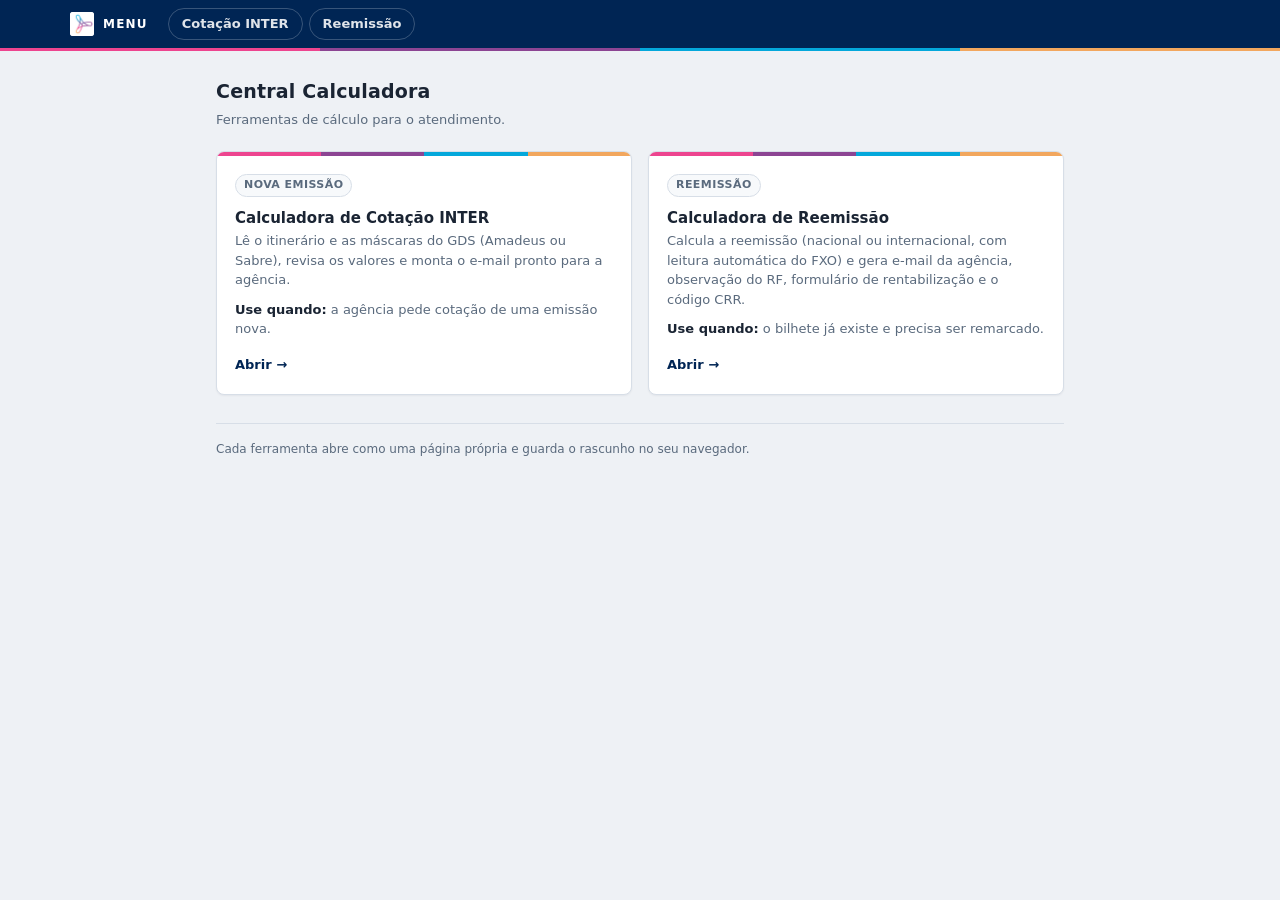
<file: index.html>
<!doctype html>
<html lang="pt-BR">
<head>
  <meta charset="utf-8" />
  <meta name="viewport" content="width=device-width,initial-scale=1" />
  <title>Central Calculadora – RexturAdvance</title>
  <link rel="icon" href="icone.jpg" />
  <link rel="stylesheet" href="shared/nav.css" />
  <style>
    /* Tokens lidos do app de cotacao, para o menu e as duas ferramentas lerem
       como o mesmo produto. Tema apenas por prefers-color-scheme: os dois apps
       tem sistemas de tema incompativeis entre si (um usa body[data-theme] +
       cotacao_theme_v2, o outro documentElement.dataset.theme + ra_calc_theme,
       com default escuro), entao nenhum seletor aqui seria verdadeiro para os
       dois -- e escrever a chave de um deles mudaria o estado do app. */
    :root{
      --canvas:#eef1f5;
      --surface:#ffffff;
      --surface-2:#f7f9fb;
      --ink:#1a2433;
      --ink-2:#5a6a7d;
      --line:#d7dee7;
      --line-strong:#bcc7d4;
      --brand:#002554;
      --accent:#002554;
      --accent-ink:#ffffff;
      --focus:rgba(0,37,84,.18);
      --radius:8px;
      --radius-sm:4px;
      --shadow:0 1px 2px rgba(16,24,40,.05);
      --sans: system-ui, -apple-system, "Segoe UI", Roboto, Helvetica, Arial, sans-serif;
    }
    @media (prefers-color-scheme: dark){
      :root{
        --canvas:#13171f;
        --surface:#1b212b;
        --surface-2:#161b24;
        --ink:#e7edf4;
        --ink-2:#97a4b5;
        --line:#2b3440;
        --line-strong:#3c4856;
        --accent:#2d6cb0;
        --focus:rgba(45,108,176,.26);
        --shadow:0 1px 2px rgba(0,0,0,.2);
      }
    }

    *{box-sizing:border-box}
    body{
      margin:0;
      /* Sem padding horizontal no body: a nav compartilhada e full-bleed, igual
         nos dois apps (que tambem usam body{margin:0} sem padding). O recuo do
         conteudo fica nos containers. */
      padding:0 0 48px;
      background:var(--canvas);
      color:var(--ink);
      font-family:var(--sans);
      font-size:14px;
      line-height:1.5;
    }

    /* A barra navy e o filete da marca vem da nav compartilhada (shared/nav.css),
       a mesma que aparece dentro das duas ferramentas. Aqui o cabecalho e so
       texto, para nao empilhar duas faixas navy. */
    .pageHead{max-width:880px; margin:0 auto; padding:26px 16px 22px}
    .pageHead h1{margin:0; font-size:19px; font-weight:600; letter-spacing:.01em}
    .pageHead p{margin:4px 0 0; color:var(--ink-2); font-size:13px}

    main{max-width:880px; margin:0 auto; padding:0 16px}

    .cards{
      display:grid;
      grid-template-columns:repeat(auto-fit, minmax(280px, 1fr));
      gap:16px;
    }

    .card{
      display:flex;
      flex-direction:column;
      background:var(--surface);
      border:1px solid var(--line);
      border-radius:var(--radius);
      box-shadow:var(--shadow);
      overflow:hidden;
      text-decoration:none;
      color:inherit;
      transition:border-color .12s ease, box-shadow .12s ease;
    }
    .card:hover{
      border-color:var(--line-strong);
      box-shadow:0 2px 8px rgba(16,24,40,.09);
    }
    .card:focus-visible{outline:2px solid var(--accent); outline-offset:2px}
    .cardRule{display:flex; height:4px}
    .cardRule span{flex:1 1 25%}
    .cardBody{padding:18px 18px 20px; display:flex; flex-direction:column; flex:1}
    .card h2{margin:0 0 2px; font-size:15px; font-weight:600}
    .cardTag{
      display:inline-block;
      align-self:flex-start;
      margin:0 0 10px;
      padding:2px 8px;
      border:1px solid var(--line);
      border-radius:999px;
      background:var(--surface-2);
      color:var(--ink-2);
      font-size:11px;
      font-weight:600;
      letter-spacing:.04em;
      text-transform:uppercase;
    }
    .card p{margin:0; color:var(--ink-2); font-size:13px}
    .cardWhen{margin-top:10px !important; font-size:12px}
    .cardWhen b{color:var(--ink); font-weight:600}
    .cardGo{
      margin-top:16px;
      color:var(--accent);
      font-size:13px;
      font-weight:600;
    }

    footer{
      max-width:880px;
      margin:28px auto 0;
      padding-top:16px;
      border-top:1px solid var(--line);
      color:var(--ink-2);
      font-size:12px;
    }
  </style>
</head>
<body>

<header class="pageHead">
  <h1>Central Calculadora</h1>
  <p>Ferramentas de cálculo para o atendimento.</p>
</header>

<main>
  <div class="cards">

    <a class="card" href="./cotacao/">
      <div class="cardRule">
        <span style="background:#ed458f"></span>
        <span style="background:#8c4593"></span>
        <span style="background:#04a8db"></span>
        <span style="background:#f2a75e"></span>
      </div>
      <div class="cardBody">
        <span class="cardTag">Nova emissão</span>
        <h2>Calculadora de Cotação INTER</h2>
        <p>Lê o itinerário e as máscaras do GDS (Amadeus ou Sabre), revisa os valores e monta o e-mail pronto para a agência.</p>
        <p class="cardWhen"><b>Use quando:</b> a agência pede cotação de uma emissão nova.</p>
        <div class="cardGo">Abrir &rarr;</div>
      </div>
    </a>

    <a class="card" href="./reemissao/">
      <div class="cardRule">
        <span style="background:#ed458f"></span>
        <span style="background:#8c4593"></span>
        <span style="background:#04a8db"></span>
        <span style="background:#f2a75e"></span>
      </div>
      <div class="cardBody">
        <span class="cardTag">Reemissão</span>
        <h2>Calculadora de Reemissão</h2>
        <p>Calcula a reemissão (nacional ou internacional, com leitura automática do FXO) e gera e-mail da agência, observação do RF, formulário de rentabilização e o código CRR.</p>
        <p class="cardWhen"><b>Use quando:</b> o bilhete já existe e precisa ser remarcado.</p>
        <div class="cardGo">Abrir &rarr;</div>
      </div>
    </a>

  </div>

  <footer>
    Cada ferramenta abre como uma página própria e guarda o rascunho no seu navegador.
  </footer>
</main>

<script src="shared/nav.js"></script>
</body>
</html>
</file>
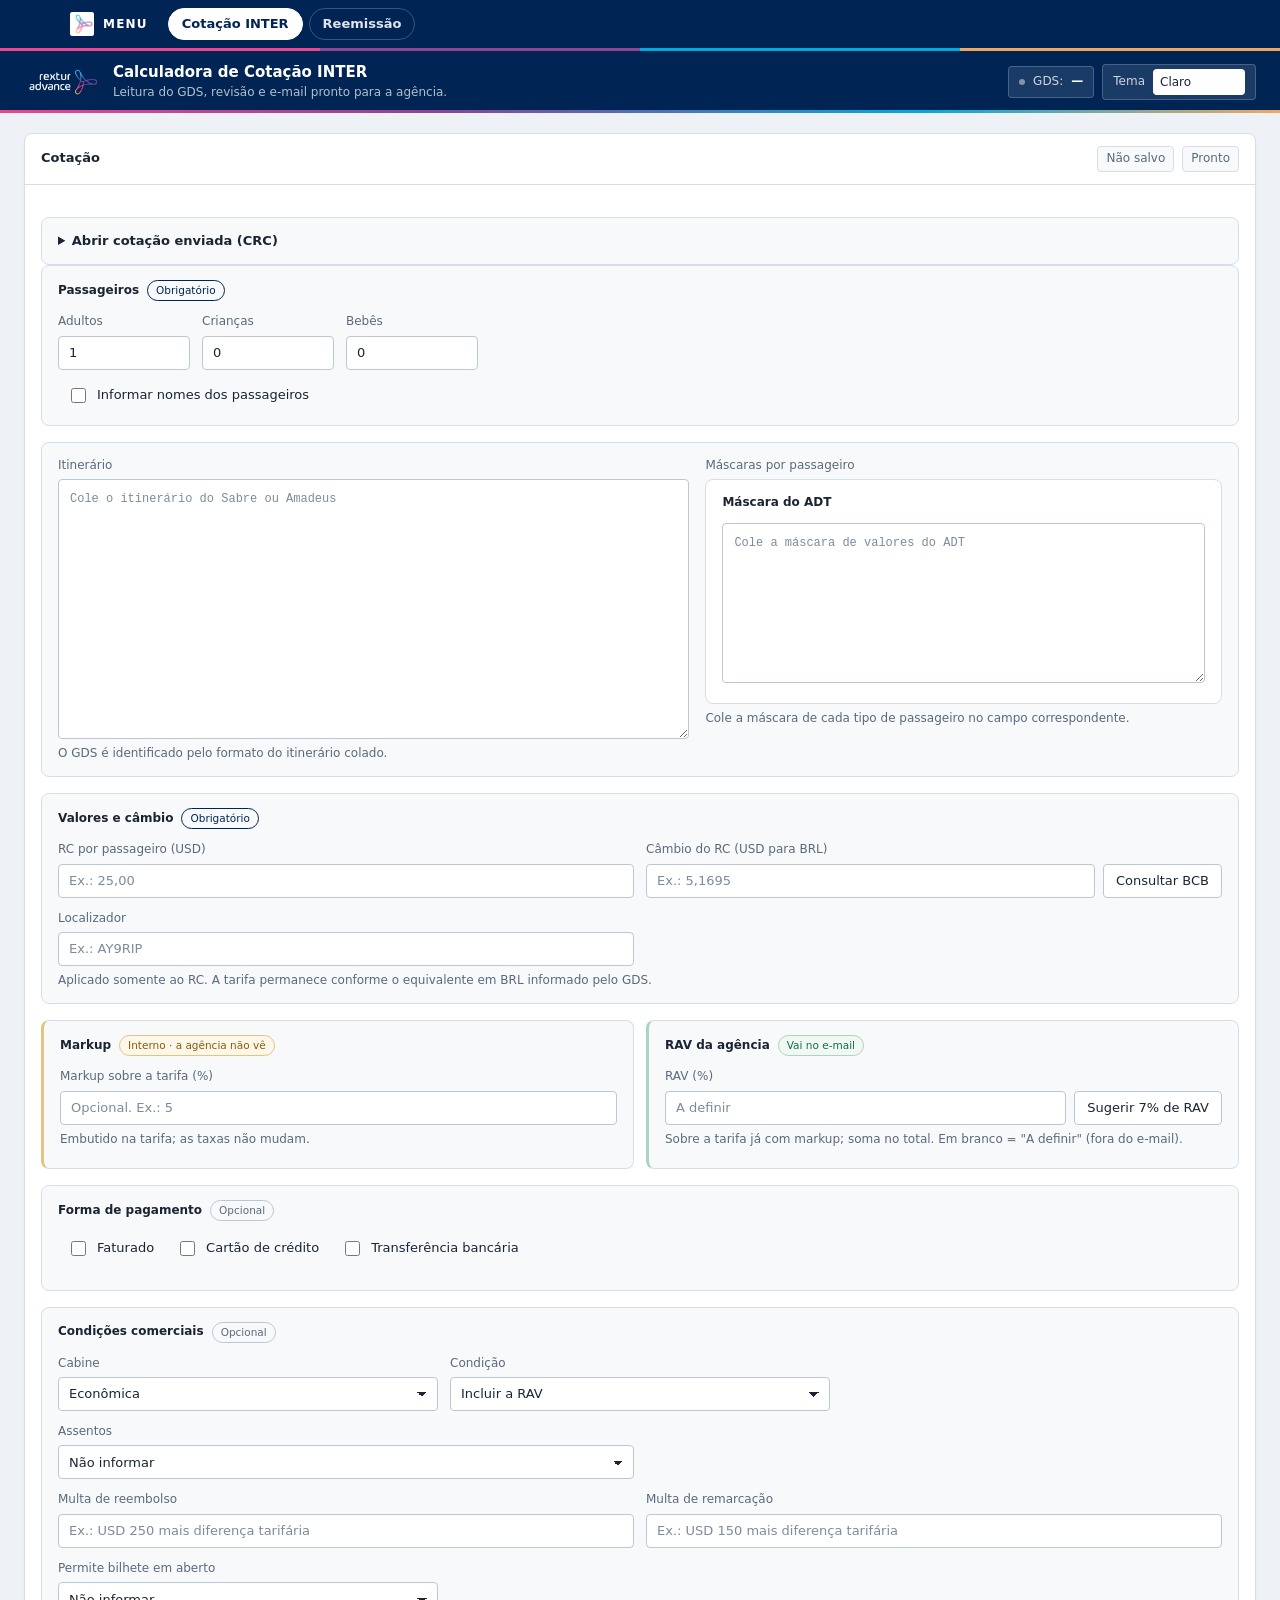
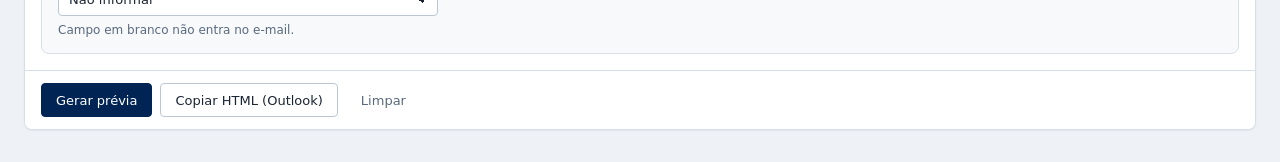
<file: cotacao/index.html>
<!doctype html>
<html lang="pt-BR">
<head>
  <meta charset="utf-8" />
  <meta name="viewport" content="width=device-width,initial-scale=1" />
  <title>Calculadora de Cotação INTER – Nova Emissão</title>
  <link rel="icon" href="icone.jpg" />
  <style>
    /* ─────────────────────────────────────────────────────────────────────────
       Sistema visual da calculadora de cotacao.

       Escala unica, para o conjunto parecer uma ferramenta e nao uma colagem:
         raio      4px em controles, 8px em cartoes
         peso      400 / 500 / 600 / 700
         tamanho   11 / 12 / 13 / 14 / 15 / 20 px
         espaco    4 / 8 / 12 / 16 / 20 / 24 px
         sombra    uma, discreta, apenas em cartao
         acento    um, reservado para a acao principal

       Sem gradiente, sem vidro fosco e sem sombra difusa: e uma ferramenta
       operacional de uso repetitivo, nao uma vitrine.
       ───────────────────────────────────────────────────────────────────────── */

    :root{
      --canvas:#eef1f5;
      --surface:#ffffff;
      --surface-2:#f7f9fb;
      --ink:#1a2433;
      --ink-2:#5a6a7d;
      --ink-3:#7d8b9c;
      --line:#d7dee7;
      --line-strong:#bcc7d4;
      /* Navy da marca, lido direto do logo (fundo exato do arquivo). */
      --brand:#002554;
      /* Cores do laco do logo. Servem como assinatura, nao como cor funcional:
         aparecem apenas no filete sob a barra superior. */
      --brand-magenta:#ed458f;
      --brand-purple:#8c4593;
      --brand-cyan:#04a8db;
      --brand-orange:#f2a75e;
      --accent:#002554;
      --accent-hover:#0d3a70;
      --accent-ink:#ffffff;
      --focus:rgba(0,37,84,.18);
      --ok:#0f6f49;
      --ok-line:#a9d4bf;
      --ok-bg:#f1f8f4;
      --warn:#8a5a06;
      --warn-line:#e3c37f;
      --warn-bg:#fdf7ea;
      --err:#a8321f;
      --err-line:#e3ada3;
      --err-bg:#fdf4f2;
      --paper:#ffffff;
      --radius:8px;
      --radius-sm:4px;
      --shadow:0 1px 2px rgba(16,24,40,.05);
      --mono: ui-monospace, SFMono-Regular, Menlo, Consolas, "Liberation Mono", monospace;
      --sans: system-ui, -apple-system, "Segoe UI", Roboto, Helvetica, Arial, sans-serif;
    }

    body[data-theme="dark"]{
      --canvas:#13171f;
      --surface:#1b212b;
      --surface-2:#161b24;
      --ink:#e7edf4;
      --ink-2:#97a4b5;
      --ink-3:#7a8798;
      --line:#2b3440;
      --line-strong:#3c4856;
      /* O navy puro nao tem contraste suficiente sobre fundo escuro, entao o
         tema escuro usa um degrau mais claro do MESMO tom da marca. */
      --accent:#2d6cb0;
      --accent-hover:#3a7cc4;
      --accent-ink:#ffffff;
      --focus:rgba(45,108,176,.26);
      --ok:#5ec49a;
      --ok-line:#2f5a49;
      --ok-bg:#16241f;
      --warn:#e0b259;
      --warn-line:#5c4620;
      --warn-bg:#241e12;
      --err:#e8897a;
      --err-line:#5e2f28;
      --err-bg:#251715;
      --shadow:0 1px 2px rgba(0,0,0,.2);
    }

    *{box-sizing:border-box}
    html{overflow-x:hidden}

    body{
      margin:0;
      font-family:var(--sans);
      font-size:13px;
      line-height:1.45;
      background:var(--canvas);
      color:var(--ink);
      -webkit-font-smoothing:antialiased;
    }

    /* ── Cabecalho ───────────────────────────────────────────────────────── */

    /* A barra superior e o lugar da identidade: navy da marca nos dois temas,
       com o filete do laco logo abaixo. O resto da tela continua neutro para
       nao competir com os dados da cotacao. */
    .topbar{
      background:var(--brand);
      border-bottom:0;
      position:relative;
    }
    .topbar::after{
      content:"";
      position:absolute;
      left:0; right:0; bottom:0;
      height:3px;
      background:linear-gradient(90deg,
        var(--brand-magenta) 0%,
        var(--brand-purple) 34%,
        var(--brand-cyan) 72%,
        var(--brand-orange) 100%);
    }
    header{
      max-width:1600px;
      margin:0 auto;
      padding:12px 24px;
      display:flex;
      align-items:center;
      justify-content:space-between;
      gap:16px;
      flex-wrap:wrap;
    }
    .brand{display:flex; align-items:center; gap:12px}
    /* Sem moldura: o fundo do arquivo do logo e o mesmo navy da barra, entao
       ele se funde. Uma caixa branca aqui faria o logo parecer adesivo colado. */
    .logoBox{
      display:flex;
      align-items:center;
      flex:0 0 auto;
    }
    .logoBox img{height:38px; width:auto; display:block}
    .title{display:flex; flex-direction:column; gap:1px; min-width:0}
    .title h1{
      margin:0;
      font-size:15px;
      font-weight:600;
      letter-spacing:0;
      line-height:1.3;
      color:#ffffff;
    }
    .title p{margin:0; color:rgba(255,255,255,.70); font-size:12px}

    .pillrow{display:flex; gap:8px; align-items:center; flex-wrap:wrap}
    .pill{
      display:flex;
      align-items:center;
      gap:8px;
      min-height:32px;
      padding:4px 10px;
      border:1px solid rgba(255,255,255,.20);
      border-radius:var(--radius-sm);
      background:rgba(255,255,255,.10);
      font-size:12px;
      color:rgba(255,255,255,.78);
    }
    .pill .dot{
      width:6px;
      height:6px;
      border-radius:50%;
      background:rgba(255,255,255,.45);
      flex:0 0 auto;
    }
    .pill label{color:rgba(255,255,255,.78); font-size:12px}
    .pill b{color:#ffffff; font-weight:600}
    /* O seletor fica claro de proposito: sobre o navy ele precisa continuar
       parecendo um campo editavel, nao um rotulo. */
    .pill select{
      width:auto;
      min-width:92px;
      min-height:26px;
      padding:2px 6px;
      border-radius:var(--radius-sm);
      font-size:12px;
      background:var(--surface);
      border-color:transparent;
      color:var(--ink);
    }
    .pill select:focus{
      border-color:var(--brand-cyan);
      box-shadow:0 0 0 3px rgba(4,168,219,.30);
    }

    /* ── Estrutura ───────────────────────────────────────────────────────── */

    main{
      max-width:1600px;
      margin:0 auto;
      padding:20px 24px 32px;
    }

    /* Uma coluna enquanto nao ha previa: o formulario usa a largura toda.
       A segunda coluna entra apenas quando existe e-mail para mostrar. */
    .grid{
      display:grid;
      grid-template-columns:minmax(0,1fr);
      gap:20px;
      align-items:start;
    }
    body.has-preview .grid{
      grid-template-columns:minmax(0,1.05fr) minmax(430px,.95fr);
    }
    .grid > section:nth-child(2){display:none}
    body.has-preview .grid > section:nth-child(2){
      display:block;
      position:sticky;
      top:16px;
    }

    .card{
      background:var(--surface);
      border:1px solid var(--line);
      border-radius:var(--radius);
      box-shadow:var(--shadow);
      overflow:hidden;
      min-width:0;
    }
    .card .hd{
      padding:12px 16px;
      border-bottom:1px solid var(--line);
      display:flex;
      justify-content:space-between;
      align-items:center;
      gap:12px;
      flex-wrap:wrap;
    }
    .card .hd h2{
      margin:0;
      font-size:13px;
      font-weight:600;
      letter-spacing:0;
    }
    .card .bd{padding:16px}

    .divider{
      height:1px;
      background:var(--line);
      margin:20px 0;
      border:0;
    }

    /* ── Campos ──────────────────────────────────────────────────────────── */

    .row1{display:grid; grid-template-columns:minmax(0,1fr); gap:12px}
    .row2{display:grid; grid-template-columns:repeat(2,minmax(0,1fr)); gap:12px}
    .row3{display:grid; grid-template-columns:repeat(3,minmax(0,1fr)); gap:12px}
    .row4{display:grid; grid-template-columns:repeat(4,minmax(0,1fr)); gap:12px}

    .field{min-width:0; display:flex; flex-direction:column}
    .field label{
      display:block;
      font-size:12px;
      font-weight:500;
      color:var(--ink-2);
      margin:0 0 5px;
    }

    select, input, textarea, button{font-family:inherit}

    select, input{
      width:100%;
      min-width:0;
      min-height:34px;
      padding:7px 10px;
      background:var(--surface);
      border:1px solid var(--line-strong);
      border-radius:var(--radius-sm);
      color:var(--ink);
      font-size:13px;
      outline:none;
      transition:border-color .12s ease, box-shadow .12s ease;
    }
    select{
      cursor:pointer;
      /* seta propria: evita o recorte do texto da opcao que havia antes */
      appearance:none;
      background-image:linear-gradient(45deg,transparent 50%,currentColor 50%),linear-gradient(135deg,currentColor 50%,transparent 50%);
      background-position:calc(100% - 15px) calc(50% + 1px), calc(100% - 10px) calc(50% + 1px);
      background-size:5px 5px, 5px 5px;
      background-repeat:no-repeat;
      padding-right:30px;
    }
    textarea{
      width:100%;
      padding:10px 11px;
      background:var(--surface);
      border:1px solid var(--line-strong);
      border-radius:var(--radius-sm);
      color:var(--ink);
      font-family:var(--mono);
      font-size:12px;
      line-height:1.5;
      resize:vertical;
      outline:none;
      transition:border-color .12s ease, box-shadow .12s ease;
    }
    body[data-theme="dark"] textarea,
    body[data-theme="dark"] select,
    body[data-theme="dark"] input{background:var(--surface-2)}

    select:focus, input:focus, textarea:focus{
      border-color:var(--accent);
      box-shadow:0 0 0 3px var(--focus);
    }
    input::placeholder, textarea::placeholder{color:var(--ink-3)}

    input[type="checkbox"]{
      width:15px;
      height:15px;
      min-height:0;
      padding:0;
      border-radius:3px;
      accent-color:var(--accent);
      flex:0 0 auto;
      cursor:pointer;
    }

    .help, .hint, .inlineNote{
      color:var(--ink-2);
      font-size:12px;
      overflow-wrap:anywhere;
    }
    .help{margin-top:6px}
    .hint{margin-top:6px}
    .inlineNote{line-height:1.4}

    /* ── Blocos internos ─────────────────────────────────────────────────── */

    .subcard{
      background:var(--surface-2);
      border:1px solid var(--line);
      border-radius:var(--radius);
      padding:14px 16px;
      margin-top:16px;
    }
    .subcard h3{
      margin:0 0 12px;
      font-size:12px;
      font-weight:600;
      color:var(--ink);
      letter-spacing:0;
    }
    .subcard > h3:first-child{margin-top:0}

    .paxBlock{margin-top:0; margin-bottom:16px}
    .paxBlock .row3{max-width:420px}

    .sourceBlock{
      margin-bottom:16px;
      padding:14px 16px;
      background:var(--surface-2);
      border:1px solid var(--line);
      border-radius:var(--radius);
    }
    .textareas{
      display:grid;
      grid-template-columns:minmax(0,1.1fr) minmax(0,.9fr);
      gap:16px;
      align-items:start;
    }
    .sourceBlock textarea{background:var(--surface)}
    body[data-theme="dark"] .sourceBlock textarea{background:var(--surface)}
    #itin{min-height:260px}
    #maskADT, #maskCHD, #maskINF{min-height:150px}
    .sourceBlock .subcard{background:var(--surface); margin-top:0}
    .sourceBlock .subcard + .subcard{margin-top:12px}

    .crcBlock summary{cursor:pointer; font-size:13px; font-weight:600; color:var(--ink)}
    .crcBlock #crcInput{min-height:64px; font-family:ui-monospace, Consolas, monospace; font-size:12px}
    #crcMsg.warn{color:var(--warn)}

    .maskReview{margin:0}
    .maskReview summary{
      cursor:pointer;
      color:var(--ink-2);
      font-size:12px;
      font-weight:500;
    }

    /* ── Caixas de marcacao ──────────────────────────────────────────────── */

    .switches{display:flex; gap:4px; flex-wrap:wrap; align-items:center}
    .chip{
      display:inline-flex;
      align-items:center;
      gap:8px;
      min-height:30px;
      padding:4px 8px;
      border:1px solid transparent;
      border-radius:var(--radius-sm);
      background:transparent;
      font-size:13px;
      color:var(--ink);
      cursor:pointer;
      user-select:none;
    }
    .chip:hover{background:var(--canvas)}
    body[data-theme="dark"] .chip:hover{background:var(--surface-2)}

    /* ── Botoes ──────────────────────────────────────────────────────────── */

    .btnrow{
      display:flex;
      gap:8px;
      flex-wrap:wrap;
      align-items:center;
      margin-top:16px;
    }
    button{
      min-height:34px;
      padding:7px 14px;
      border:1px solid var(--accent);
      border-radius:var(--radius-sm);
      background:var(--accent);
      color:var(--accent-ink);
      font-size:13px;
      font-weight:500;
      cursor:pointer;
      transition:background-color .12s ease;
    }
    button:hover{background:var(--accent-hover); border-color:var(--accent-hover)}
    button.secondary{
      background:var(--surface);
      border-color:var(--line-strong);
      color:var(--ink);
    }
    button.secondary:hover{background:var(--surface-2); border-color:var(--line-strong)}
    button.ghost{
      background:transparent;
      border-color:transparent;
      color:var(--ink-2);
    }
    button.ghost:hover{background:var(--canvas); color:var(--ink)}
    body[data-theme="dark"] button.ghost:hover{background:var(--surface-2)}
    button:focus-visible{outline:2px solid var(--accent); outline-offset:2px}
    button:disabled{opacity:.55; cursor:default}
    button:disabled:hover{background:var(--accent); border-color:var(--accent)}

    .fxControl{display:grid; grid-template-columns:minmax(0,1fr) auto; gap:8px}
    .fxControl button{white-space:nowrap; padding:7px 12px}

    /* ── Estado e avisos ─────────────────────────────────────────────────── */

    .status{
      font-size:12px;
      color:var(--ink-2);
      padding:3px 8px;
      border:1px solid var(--line);
      border-radius:var(--radius-sm);
      background:var(--surface-2);
      white-space:nowrap;
    }
    .status.warn{
      color:var(--warn);
      border-color:var(--warn-line);
      background:var(--warn-bg);
    }

    .validationSummary{
      display:none;
      margin-top:16px;
      padding:12px 14px;
      border:1px solid var(--warn-line);
      border-left-width:3px;
      border-radius:var(--radius-sm);
      background:var(--warn-bg);
      color:var(--ink);
      font-size:12px;
      line-height:1.5;
    }
    .validationSummary.show{display:block}
    .validationSummary.error{
      border-color:var(--err-line);
      background:var(--err-bg);
    }
    .validationSummary strong{
      display:block;
      margin-bottom:4px;
      font-size:12px;
      font-weight:600;
    }
    .validationSummary ul{margin:0 0 12px; padding-left:18px}
    .validationSummary ul:last-child{margin-bottom:0}
    .validationSummary li{margin:2px 0}

    select.is-invalid, input.is-invalid, textarea.is-invalid{
      border-color:var(--err) !important;
      box-shadow:0 0 0 3px var(--err-bg) !important;
    }
    select.is-warning, input.is-warning, textarea.is-warning{
      border-color:var(--warn-line) !important;
      box-shadow:0 0 0 3px var(--warn-bg) !important;
    }

    /* Confiabilidade da leitura: barra lateral colorida em vez de caixa inteira,
       para nao competir com a lista de avisos logo abaixo. */
    .confidencePill{
      display:none;
      margin-top:16px;
      padding:10px 14px;
      border:1px solid var(--line);
      border-left:3px solid var(--ink-3);
      border-radius:var(--radius-sm);
      background:var(--surface-2);
      font-size:12px;
      font-weight:500;
      line-height:1.45;
    }
    .confidencePill.show{display:block}
    .confidencePill strong{font-weight:600}
    .confidencePill.conf-high{
      border-color:var(--ok-line);
      border-left-color:var(--ok);
      background:var(--ok-bg);
      color:var(--ok);
    }
    .confidencePill.conf-medium{
      border-color:var(--warn-line);
      border-left-color:var(--warn);
      background:var(--warn-bg);
      color:var(--warn);
    }
    .confidencePill.conf-low{
      border-color:var(--err-line);
      border-left-color:var(--err);
      background:var(--err-bg);
      color:var(--err);
    }

    /* ── Popup de confirmacao de cabine por trecho ───────────────────────── */

    .cabinModal{
      border:1px solid var(--line);
      border-radius:var(--radius);
      padding:20px 22px;
      max-width:480px;
      width:90vw;
      background:var(--surface);
      color:var(--ink);
      box-shadow:0 8px 24px rgba(0,0,0,.18);
    }
    .cabinModal::backdrop{background:rgba(0,0,0,.45)}
    .cabinModal h3{margin:0 0 12px; font-size:14px; font-weight:600}
    .cabinModalRow{
      display:grid;
      grid-template-columns:1fr auto;
      gap:10px;
      align-items:center;
      padding:8px 0;
      border-bottom:1px solid var(--line);
      font-size:13px;
    }
    .cabinModalRow:last-of-type{border-bottom:none}
    .cabinModalRow select{min-height:30px; padding:4px 8px; width:auto}
    .cabinModalActions{
      display:flex;
      gap:8px;
      justify-content:flex-end;
      margin-top:16px;
    }

    /* ── Indicadores de valor ────────────────────────────────────────────── */

    .kpis{
      display:grid;
      grid-template-columns:repeat(4,minmax(0,1fr));
      gap:1px;
      margin-top:16px;
      background:var(--line);
      border:1px solid var(--line);
      border-radius:var(--radius-sm);
      overflow:hidden;
    }
    .kpi{
      background:var(--surface);
      padding:10px 12px;
      min-height:58px;
    }
    .kpi .k{
      color:var(--ink-2);
      font-size:11px;
      line-height:1.3;
    }
    .kpi .v{
      margin-top:4px;
      font-size:14px;
      font-weight:600;
      font-variant-numeric:tabular-nums;
      letter-spacing:0;
    }

    /* ── Hierarquia do formulario ────────────────────────────────────────── */

    .subcard h3{display:flex; align-items:center; gap:8px; flex-wrap:wrap}
    .tag{
      display:inline-block;
      padding:1px 8px;
      border:1px solid var(--line-strong);
      border-radius:999px;
      color:var(--ink-2);
      font-size:10.5px;
      font-weight:500;
      line-height:1.6;
      white-space:nowrap;
    }
    .tag.tagReq{border-color:var(--accent); color:var(--accent)}
    .tag.tagInternal{border-color:var(--warn-line); background:var(--warn-bg); color:var(--warn)}
    .tag.tagAgency{border-color:var(--ok-line); background:var(--ok-bg); color:var(--ok)}
    body[data-theme="dark"] .tag.tagReq{color:var(--ink)}
    .internalBlock{border-left:3px solid var(--warn-line)}
    .agencyBlock{border-left:3px solid var(--ok-line)}
    .adjustPair{align-items:start; margin-top:16px}
    .adjustPair .subcard{margin-top:0}
    body.has-preview .adjustPair{grid-template-columns:minmax(0,1fr)}

    /* Conferir: so aparece quando ha algo a conferir (previa, aviso ou erro). */
    .checkBlock{display:none; margin-top:0; margin-bottom:16px}
    body.has-preview .checkBlock,
    .checkBlock:has(.validationSummary.show),
    .checkBlock:has(.confidencePill.show),
    .checkBlock:has(#errDetails:not([style*="none"])){display:block}
    .checkBlock .kpis{margin-top:0}
    .checkBlock .validationSummary.show, .checkBlock .confidencePill.show{margin-bottom:12px}
    body:not(.has-preview) .checkBlock .kpis{display:none}

    /* Barra de acao: fica visivel ao rolar o formulario. */
    .actionBar{
      position:sticky;
      bottom:0;
      z-index:5;
      margin:16px -16px -16px;
      padding:12px 16px;
      background:var(--surface);
      border-top:1px solid var(--line);
    }

    /* ── Previa do e-mail ────────────────────────────────────────────────── */

    .previewWrap{
      height:calc(100vh - 150px);
      min-height:560px;
      overflow:auto;
      background:var(--paper);
      border:1px solid var(--line);
      border-radius:var(--radius-sm);
    }
    #preview{min-height:100%; padding:16px}
    #preview:empty::before{
      content:"A previa aparece aqui depois de gerar a cotacao.";
      display:block;
      padding:32px 20px;
      color:#6b7a8d;
      font-size:12px;
      text-align:center;
    }

    /* ── Telas estreitas ─────────────────────────────────────────────────── */

    @media (max-width:1180px){
      body.has-preview .grid{grid-template-columns:minmax(0,1fr)}
      body.has-preview .grid > section:nth-child(2){position:static}
      .previewWrap{height:auto; min-height:480px; max-height:70vh}
      .textareas{grid-template-columns:minmax(0,1fr)}
      .row4{grid-template-columns:repeat(2,minmax(0,1fr))}
    }
    @media (max-width:1000px){
      .adjustPair{grid-template-columns:minmax(0,1fr)}
    }

    @media (max-width:760px){
      header{padding:12px 16px}
      main{padding:16px 16px 24px}
      .brand{width:100%}
      .pillrow{width:100%}
      .pill{flex:1 1 auto; min-width:0}
      .card .bd{padding:14px}
      .row2, .row3, .row4{grid-template-columns:minmax(0,1fr)}
      .paxBlock .row3{max-width:none; grid-template-columns:repeat(3,minmax(0,1fr))}
      .kpis{grid-template-columns:repeat(2,minmax(0,1fr))}
      .btnrow{display:grid; grid-template-columns:minmax(0,1fr)}
      .actionBar{margin:16px -14px -14px; padding:12px 14px}
      .btnrow button{width:100%}
      #itin{min-height:200px}
      #maskADT, #maskCHD, #maskINF{min-height:130px}
      .status{white-space:normal}
    }

    @media (max-width:420px){
      .paxBlock .row3{grid-template-columns:minmax(0,1fr)}
    }
  </style>
<link rel="stylesheet" href="../shared/nav.css" /><!-- consolidacao:inject -->
</head>
<body>
<header class="topbar">
  <div class="brand">
    <div class="logoBox">
      <img src="logo-rextur.png" alt="RexturAdvance" />
    </div>
    <div class="title">
      <h1>Calculadora de Cotação INTER</h1>
      <p>Leitura do GDS, revisão e e-mail pronto para a agência.</p>
    </div>
  </div>

  <div class="pillrow">
    <div class="pill" title="Detectado do Itinerário">
      <span class="dot"></span>
      <label>GDS:</label>
      <b id="gdsDetected" style="font-size:12px;">—</b>
    </div>

    <div class="pill">
      <label for="themeSel">Tema</label>
      <select id="themeSel">
        <option value="light">Claro</option>
        <option value="dark">Escuro</option>
      </select>
    </div>
    
  </div>
</header>

<main>
  <div class="grid">
    <section class="card">
      <div class="hd">
        <h2>Cotação</h2>
        <div style="display:flex; gap:8px; align-items:center; flex-wrap:wrap;">
          <div class="status" id="draftPill">Rascunho local</div>
          <div class="status" id="statusPill" role="status" aria-live="polite">Pronto</div>
        </div>
      </div>

      <div class="bd">
        <details class="subcard crcBlock" id="crcBlock">
          <summary>Abrir cotação enviada (CRC)</summary>
          <div class="field" style="margin-top:10px;">
            <label for="crcInput">Código CRC ou o e-mail inteiro</label>
            <textarea id="crcInput" data-nodraft rows="3" spellcheck="false" placeholder="Cole aqui o e-mail da cotação (ou só o código CRC1-… do rodapé)"></textarea>
            <div class="help">A cotação é refeita na tela como foi enviada, inclusive o markup.</div>
          </div>
          <div class="btnrow" style="margin-top:8px;">
            <button id="btnLoadCRC" class="secondary" type="button">Carregar CRC</button>
          </div>
          <div class="hint" id="crcMsg" role="status" aria-live="polite"></div>
        </details>

        <div class="subcard paxBlock">
          <h3>Passageiros <span class="tag tagReq">Obrigatório</span></h3>
          <div class="row3">
            <div class="field">
              <label for="qADT">Adultos</label>
              <input id="qADT" type="number" min="0" value="1" />
            </div>
            <div class="field">
              <label for="qCHD">Crianças</label>
              <input id="qCHD" type="number" min="0" value="0" />
            </div>
            <div class="field">
              <label for="qINF">Bebês</label>
              <input id="qINF" type="number" min="0" value="0" />
            </div>
          </div>


          <div class="row1" style="margin-top:10px;">
            <label class="chip" style="width:max-content;">
              <input type="checkbox" id="chkNomes">Informar nomes dos passageiros
            </label>
          </div>

          <div id="autoPaxSuggest" class="status warn" style="display:none; margin-top:10px;">
            Detectei nomes no itinerário. <button id="btnAutoPax" type="button" class="secondary" style="padding:6px 10px; border-radius:12px; margin-left:8px;">Preencher automaticamente</button>
          </div>

          <div id="paxCard" class="subcard" style="display:none; margin-top:10px;">
            <div style="display:flex; justify-content:space-between; align-items:center; gap:10px;">
              <h3 style="margin:0;">Nomes dos passageiros</h3>
              <div class="status" id="paxTotalPill">Total: 0</div>
            </div>

            <div class="divider"></div>

            <div id="paxAdultosWrap">
              <div style="display:flex; justify-content:space-between; align-items:center;">
                <div style="font-weight:800;">Adultos</div>
                <div class="status">ADT</div>
              </div>
              <div id="paxAdultosList" class="row2" style="margin-top:10px;"></div>
            </div>

            <div class="divider" id="divChdSep" style="display:none;"></div>

            <div id="paxCriancasWrap" style="display:none;">
              <div style="display:flex; justify-content:space-between; align-items:center;">
                <div style="font-weight:800;">Crianças</div>
                <div class="status">CHD</div>
              </div>
              <div id="paxCriancasList" class="row2" style="margin-top:10px;"></div>
            </div>

            <div class="divider" id="divInfSep" style="display:none;"></div>

            <div id="paxInfantsWrap" style="display:none;">
              <div style="display:flex; justify-content:space-between; align-items:center;">
                <div style="font-weight:800;">Bebês</div>
                <div class="status">INF</div>
              </div>
              <div id="paxInfantsList" class="row2" style="margin-top:10px;"></div>
            </div>
          </div>

        </div>

        <div class="sourceBlock">
          <div class="textareas">
            <div class="field">
              <label for="itin">Itinerário</label>
              <textarea id="itin" placeholder="Cole o itinerário do Sabre ou Amadeus"></textarea>
              <div class="help">O GDS é identificado pelo formato do itinerário colado.</div>
            </div>
            <div class="field">
              <label>Máscaras por passageiro</label>
              <textarea id="maskAll" hidden aria-hidden="true"></textarea>
              <button id="btnSplitMasks" class="secondary" type="button" hidden>Identificar máscaras</button>
              <div class="status" id="maskSplitStatus" role="status" aria-live="polite" hidden>Aguardando conteúdo</div>
              <div class="maskReview maskReviewStatic" id="maskReview">
                <div class="subcard" id="maskADTWrap">
                  <h3>Máscara do ADT</h3>
                  <textarea id="maskADT" style="min-height:160px;" placeholder="Cole a máscara de valores do ADT"></textarea>
                  <div class="field" id="bagOvADTWrap" style="display:none; margin-top:10px;">
                    <label for="bagOvADT">Bagagem do ADT, se não for detectada</label>
                    <input id="bagOvADT" placeholder="Ex.: 02P / 1PC / NIL" />
                  </div>
                </div>

                <div class="subcard" id="maskCHDWrap" style="display:none;">
                  <h3>Máscara do CHD</h3>
                  <textarea id="maskCHD" style="min-height:160px;" placeholder="Cole a máscara de valores do CHD"></textarea>
                  <div class="field" id="bagOvCHDWrap" style="display:none; margin-top:10px;">
                    <label for="bagOvCHD">Bagagem do CHD, se não for detectada</label>
                    <input id="bagOvCHD" placeholder="Ex.: 02P / 1PC / NIL" />
                  </div>
                </div>

                <div class="subcard" id="maskINFWrap" style="display:none;">
                  <h3>Máscara do INF</h3>
                  <textarea id="maskINF" style="min-height:160px;" placeholder="Cole a máscara de valores do INF"></textarea>
                  <div class="field" id="bagOvINFWrap" style="display:none; margin-top:10px;">
                    <label for="bagOvINF">Bagagem do INF, se não for detectada</label>
                    <input id="bagOvINF" placeholder="Ex.: 02P / 1PC / NIL" />
                  </div>
                </div>
              </div>

              <div class="help">Cole a máscara de cada tipo de passageiro no campo correspondente.</div>
            </div>
          </div>

        </div>

        <div class="subcard checkBlock" id="checkBlock">
          <h3>Conferir</h3>
        <details id="errDetails" style="display:none; margin-top:10px; padding:10px; border:1px solid rgba(148,163,184,.6); border-radius:12px; background:rgba(255,255,255,.6);">
          <summary style="cursor:pointer; font-weight:700;">Detalhes do erro</summary>
          <pre id="errText" style="white-space:pre-wrap; margin:10px 0 0; font-size:12px; color:#111827;"></pre>
        </details>
        <div id="confidencePill" class="confidencePill" role="status" aria-live="polite" hidden></div>
        <div id="validationSummary" class="validationSummary" role="alert" aria-live="polite"></div>

        <div class="kpis">
          <div class="kpi"><div class="k">Tarifa do ADT</div><div class="v" id="kFare">—</div></div>
          <div class="kpi"><div class="k">Tarifa do grupo</div><div class="v" id="kEquiv">—</div></div>
          <div class="kpi"><div class="k">Taxas do grupo</div><div class="v" id="kTaxes">—</div></div>
          <div class="kpi"><div class="k">Total do grupo</div><div class="v" id="kTotal">—</div></div>
        </div>
        </div>


        <div class="subcard">
          <h3>Valores e câmbio <span class="tag tagReq">Obrigatório</span></h3>
          <div class="row2">
            <div class="field">
              <label for="fldRC">RC por passageiro (USD)</label>
              <input id="fldRC" inputmode="decimal" placeholder="Ex.: 25,00" />
            </div>
            <div class="field">
              <label id="lblFX" for="fldFX">Câmbio do RC (USD para BRL)</label>
              <div class="fxControl">
                <input id="fldFX" inputmode="decimal" placeholder="Ex.: 5,1695" />
                <button id="btnFetchFX" class="secondary" type="button">Consultar BCB</button>
              </div>
            </div>
          </div>
          <div class="row2" style="margin-top:12px;">
            <div class="field">
              <label for="fldLOC">Localizador</label>
              <input id="fldLOC" placeholder="Ex.: AY9RIP" />
            </div>
          </div>
          <div class="hint" id="fxHint">
            Aplicado somente ao RC. A tarifa permanece conforme o equivalente em BRL informado pelo GDS.
          </div>
        </div>

        <div class="row2 adjustPair">
        <div class="subcard internalBlock">
          <h3>Markup <span class="tag tagInternal">Interno · a agência não vê</span></h3>
          <div class="field">
            <label for="fldMarkup">Markup sobre a tarifa (%)</label>
            <input id="fldMarkup" inputmode="decimal" placeholder="Opcional. Ex.: 5" />
          </div>
          <div class="hint" id="markupHint">
            Embutido na tarifa; as taxas não mudam.
          </div>
          <div class="hint" id="markupInfo"></div>
        </div>

        <div class="subcard agencyBlock">
          <h3>RAV da agência <span class="tag tagAgency">Vai no e-mail</span></h3>
          <div class="field">
            <label for="fldRAV">RAV (%)</label>
            <div class="fxControl">
              <input id="fldRAV" inputmode="decimal" placeholder="A definir" />
              <button id="btnRav7" class="secondary" type="button">Sugerir 7% de RAV</button>
            </div>
          </div>
          <div class="hint" id="ravHint">
            Sobre a tarifa já com markup; soma no total. Em branco = "A definir" (fora do e-mail).
          </div>
          <div class="hint" id="ravInfo"></div>
        </div>
        </div>

        <div class="subcard">
          <h3>Forma de pagamento <span class="tag">Opcional</span></h3>
          <div class="switches">
            <label class="chip"><input type="checkbox" id="payFaturado">Faturado</label>
            <label class="chip"><input type="checkbox" id="payCartao">Cartão de crédito</label>
            <label class="chip"><input type="checkbox" id="payDeposito">Transferência bancária</label>
          </div>
          <div class="row2" style="margin-top:12px;">
            <div class="field" id="payLinkWrap" style="display:none;">
              <label for="payLink">Link de pagamento</label>
              <input id="payLink" placeholder="Cole o link de pagamento" />
            </div>
            <div class="field" id="payParcelWrap" style="display:none;">
              <label for="payParcel">Parcelamento sem juros</label>
              <select id="payParcel">
                <option value="1x">1x</option><option value="2x">2x</option><option value="3x">3x</option><option value="4x">4x</option>
                <option value="5x">5x</option><option value="6x">6x</option><option value="7x">7x</option><option value="8x">8x</option>
                <option value="9x">9x</option><option value="10x">10x</option><option value="11x">11x</option><option value="12x">12x</option>
              </select>
            </div>
          </div>
        </div>

        <div class="subcard">
          <h3>Condições comerciais <span class="tag">Opcional</span></h3>
          <div class="row3">
            <div class="field">
              <label for="fldCabine">Cabine</label>
              <select id="fldCabine">
                <option value="Econômica">Econômica</option>
                <option value="Premium Economy">Premium Economy</option>
                <option value="Executiva">Executiva</option>
                <option value="Primeira Classe">Primeira Classe</option>
              </select>
            </div>
            <div class="field">
              <label for="fldCondicao">Condição</label>
              <select id="fldCondicao">
                <option value="Incluir a RAV">Incluir a RAV</option>
                <option value="Outro">Escrever outra condição</option>
                <option value="">Não informar</option>
              </select>
            </div>
            <div class="field" id="fldCondOutroWrap" style="display:none;">
              <label for="fldCondOutro">Qual condição</label>
              <input id="fldCondOutro" placeholder="Descreva a condição" />
            </div>
          </div>

          <div class="row2" style="margin-top:12px;">
            <div class="field">
              <label for="fldAssentosMode">Assentos</label>
              <select id="fldAssentosMode">
                <option value="">Não informar</option>
                <option value="padrao">Marcação antecipada mediante pagamento</option>
                <option value="custom">Escrever outro texto</option>
              </select>
            </div>
            <div class="field" id="fldAssentosCustomWrap" style="display:none;">
              <label for="fldAssentosCustom">Texto dos assentos</label>
              <input id="fldAssentosCustom" placeholder="Descreva a regra de assentos" />
            </div>
          </div>

          <div class="row2" style="margin-top:12px;">
            <div class="field">
              <label for="fldMultaReembolso">Multa de reembolso</label>
              <input id="fldMultaReembolso" placeholder="Ex.: USD 250 mais diferença tarifária" />
            </div>
            <div class="field">
              <label for="fldMultaRemarcacao">Multa de remarcação</label>
              <input id="fldMultaRemarcacao" placeholder="Ex.: USD 150 mais diferença tarifária" />
            </div>
          </div>

          <div class="row3" style="margin-top:12px;">
            <div class="field">
              <label for="fldOpenTicket">Permite bilhete em aberto</label>
              <select id="fldOpenTicket">
                <option value="">Não informar</option>
                <option value="Sim">Sim</option>
                <option value="Não">Não</option>
              </select>
            </div>
          </div>

          <div class="hint" id="hintOptional">Campo em branco não entra no e-mail.</div>
        </div>

          <div class="btnrow actionBar">
            <button id="btnBuild" type="button">Gerar prévia</button>
            <button id="btnCopy" class="secondary" type="button">Copiar HTML (Outlook)</button>
            <button id="btnClear" class="ghost" type="button">Limpar</button>
          </div>

      </div>
    </section>

    <section class="card">
      <div class="hd">
        <h2>E-mail para agência</h2>
        <div class="status" id="subjectPill">Assunto: —</div>
      </div>
      <div class="bd">
        <div class="previewWrap">
          <div id="preview" style="padding:14px;"></div>
        </div>
      </div>
    </section>
  </div>
</main>

<dialog id="cabinModal" class="cabinModal">
  <form method="dialog">
    <h3>Confirme a cabine de cada trecho</h3>
    <div id="cabinModalRows"></div>
    <div class="cabinModalActions">
      <button type="button" class="ghost" id="cabinModalCancel">Cancelar</button>
      <button type="submit" value="confirm">Confirmar</button>
    </div>
  </form>
</dialog>

<script>// [10-core-formato] NUCLEO: formatacao, numeros, datas (puro, sem DOM)
// Sem DOM/window/localStorage: roda em qualquer motor JS (ver tests/core-sem-dom.test.cjs).

function normalizeSpaces(s){ return String(s||"").replace(/\r/g,"").replace(/[ \t]+/g," ").trim(); }
function flatten(s){ return normalizeSpaces(String(s||"").replace(/\n+/g," ")); }
function trimLines(raw){ return String(raw||"").split(/\n/).map(l=>l.trim()).filter(Boolean); }
function escapeHtml(s){ return String(s||"").replace(/[&<>"]/g, c => ({'&':'&amp;','<':'&lt;','>':'&gt;','"':'&quot;'}[c])); }

function parseAmountAny(raw){
  if(raw==null) return null;
  let s = String(raw).replace(/[^0-9,.-]/g,"");
  if(!s) return null;
  const hasComma = s.includes(","), hasDot = s.includes(".");
  if(hasComma && hasDot){
    if(s.lastIndexOf(",") > s.lastIndexOf(".")) s = s.replace(/\./g,"").replace(",",".");
    else s = s.replace(/,/g,"");
  } else if(hasComma && !hasDot) s = s.replace(",",".");
  const v = parseFloat(s);
  return Number.isFinite(v) ? v : null;
}
// Percentual digitado ("7", "7,5", "7%"): numero > 0 ou null. Vazio/zero/invalido = null ("sem percentual").
function parsePercent(raw){
  const v = parseAmountAny(String(raw == null ? "" : raw).replace(/%/g, ""));
  return (v != null && v > 0) ? v : null;
}
function moneyBRL(v){ if(v==null||!Number.isFinite(v)) return "—"; return new Intl.NumberFormat("pt-BR",{style:"currency",currency:"BRL"}).format(v); }
function moneyCurrency(v, currency){
  if(v==null || !Number.isFinite(v)) return "—";
  const cur = String(currency || "").toUpperCase();
  if(!/^[A-Z]{3}$/.test(cur)) return `${cur} ${v}`.trim();
  return new Intl.NumberFormat("en-US", {style:"currency", currency:cur, currencyDisplay:"code"}).format(v);
}
function moneyUSD(v){ return moneyCurrency(v, "USD"); }
function fmtTime(hhmm){
  const s = String(hhmm||"");
  if(s.length===4) return s.slice(0,2)+":"+s.slice(2);
  if(s.length===3) return "0"+s[0]+":"+s.slice(1);
  return s;
}
function inferYearFromText(all){
  const m = String(all||"").match(/\b(\d{2}[A-Z]{3})(\d{2})\b/);
  if(m){
    const yy = parseInt(m[2],10);
    if(yy>=0 && yy<=99) return 2000+yy;
  }
  return new Date().getFullYear();
}
function fmtDate(ddMMM, year){
  const map={JAN:1,FEB:2,MAR:3,APR:4,MAY:5,JUN:6,JUL:7,AUG:8,SEP:9,OCT:10,NOV:11,DEC:12};
  const dd=parseInt(ddMMM.slice(0,2),10);
  const mmm=ddMMM.slice(2,5).toUpperCase();
  const mm=map[mmm]||null;
  if(!dd||!mm) return ddMMM;
  return `${String(dd).padStart(2,"0")}/${String(mm).padStart(2,"0")}/${year}`;
}

function getSaoPauloUsageDate(now = new Date()){
  const parts = new Intl.DateTimeFormat("en-CA", {
    timeZone: "America/Sao_Paulo",
    year: "numeric",
    month: "2-digit",
    day: "2-digit"
  }).formatToParts(now);
  const values = Object.fromEntries(parts.map(part => [part.type, part.value]));
  return new Date(Date.UTC(+values.year, +values.month - 1, +values.day));
}

function formatDateForBcb(date){
  return [
    String(date.getUTCMonth() + 1).padStart(2, "0"),
    String(date.getUTCDate()).padStart(2, "0"),
    date.getUTCFullYear()
  ].join("-");
}

function formatDateBR(date){
  return [
    String(date.getUTCDate()).padStart(2, "0"),
    String(date.getUTCMonth() + 1).padStart(2, "0"),
    date.getUTCFullYear()
  ].join("/");
}
// [20-core-dados] NUCLEO: tabelas de dados usadas pelo nucleo (equipamentos, IATA, cabines, regras)
// Sem DOM/window/localStorage: roda em qualquer motor JS (ver tests/core-sem-dom.test.cjs).

// ─── EQUIPAMENTO DA AERONAVE ──────────────────────────────────────────────────
// Codigo IATA de tres caracteres para nome legivel. Serve para a agencia saber
// em que aviao o cliente viaja sem precisar decorar codigo.
//
// Codigo desconhecido NAO e inventado: aparece cru no e-mail, sinalizado como
// codigo. Para ampliar, basta acrescentar a entrada aqui.
const EQUIPAMENTO = {
  // ── Airbus ────────────────────────────────────────────────────────────────
  "319": "Airbus A319",
  "320": "Airbus A320",
  "321": "Airbus A321",
  "32A": "Airbus A320 com sharklets",
  "32B": "Airbus A321 com sharklets",
  "32N": "Airbus A320neo",
  "32Q": "Airbus A321neo",
  "332": "Airbus A330-200",
  "333": "Airbus A330-300",
  "339": "Airbus A330-900neo",
  "351": "Airbus A350-1000",
  "359": "Airbus A350-900",
  "388": "Airbus A380-800",
  // ── Boeing ────────────────────────────────────────────────────────────────
  "737": "Boeing 737",
  "738": "Boeing 737-800",
  "739": "Boeing 737-900",
  "73J": "Boeing 737 MAX 9",
  "73M": "Boeing 737 MAX 8",
  "772": "Boeing 777-200",
  "773": "Boeing 777-300",
  "777": "Boeing 777",
  "77W": "Boeing 777-300ER",
  "788": "Boeing 787-8 Dreamliner",
  "789": "Boeing 787-9 Dreamliner",
  "78X": "Boeing 787-10 Dreamliner",
  // ── Embraer ───────────────────────────────────────────────────────────────
  "E29": "Embraer E195-E2",
  "E90": "Embraer 190",
  "E95": "Embraer 195",
  // ── Outros ────────────────────────────────────────────────────────────────
  "ATR": "ATR 42 ou ATR 72",
  "CRJ": "Bombardier CRJ",
  "CR9": "Bombardier CRJ-900"
};

// Codigos de estado do segmento tem o mesmo formato de alguns equipamentos
// (HK1 e CR9 sao ambos duas letras e um digito). Esta lista evita confundir
// os dois caso a ordem dos campos na linha varie.
const ESTADOS_DE_SEGMENTO = new Set([
  "HK","HL","HN","HX","XK","UU","KL","GL","PL","LL","PC","PD","PE",
  "PN","TK","TL","TN","UN","NO","UC","US","LK","NK","KK","RR","DK","PK","GK","SS"
]);

// ─── CABINE PELA CLASSE DE RESERVA (RBD) ──────────────────────────────────────
// Convencao IATA ampla, nao especifica de companhia. Deliberadamente
// conservadora: letras ambiguas entre companhias (W, E, O, R, X e qualquer
// letra fora da lista) ficam de fora, para nunca inferir cabine errada por
// excesso de confianca. "Premium Economy" nunca e inferida por esta tabela.
const CABINE_POR_RBD = {
  F:"Primeira Classe", A:"Primeira Classe", P:"Primeira Classe",
  J:"Executiva", C:"Executiva", D:"Executiva", Z:"Executiva", I:"Executiva",
  Y:"Econômica", B:"Econômica", M:"Econômica", H:"Econômica", Q:"Econômica",
  K:"Econômica", L:"Econômica", V:"Econômica", S:"Econômica", N:"Econômica",
  G:"Econômica", T:"Econômica", U:"Econômica"
};

// ─── LOOKUP DE NOMES IATA ─────────────────────────────────────────────────────
// Mapeia código IATA → nome legível para exibição no e-mail da agência.
// Formato: "Cidade" ou "Cidade (Aeroporto)" quando há múltiplos aeroportos.
// Fonte base: lista IATA + complementos Brasil e América Latina.

const IATA_NAMES = {
  // ── Brasil — principais aeroportos ──────────────────────────────────────
  GRU: 'São Paulo (Guarulhos)',
  CGH: 'São Paulo (Congonhas)',
  VCP: 'Campinas (Viracopos)',
  GIG: 'Rio de Janeiro (Galeão)',
  SDU: 'Rio de Janeiro (Santos Dumont)',
  BSB: 'Brasília',
  SSA: 'Salvador',
  FOR: 'Fortaleza',
  REC: 'Recife',
  BEL: 'Belém',
  MAO: 'Manaus',
  CWB: 'Curitiba',
  POA: 'Porto Alegre',
  FLN: 'Florianópolis',
  GYN: 'Goiânia',
  VIX: 'Vitória',
  NAT: 'Natal',
  MCZ: 'Maceió',
  AJU: 'Aracaju',
  THE: 'Teresina',
  CGB: 'Cuiabá',
  PVH: 'Porto Velho',
  RBR: 'Rio Branco',
  MCP: 'Macapá',
  BVB: 'Boa Vista',
  PMW: 'Palmas',
  SLZ: 'São Luís',
  JPA: 'João Pessoa',
  MGF: 'Maringá',
  LDB: 'Londrina',
  UDI: 'Uberlândia',
  CGR: 'Campo Grande',
  IMP: 'Imperatriz',
  CXJ: 'Caxias do Sul',
  JOI: 'Joinville',
  NVT: 'Navegantes',
  XAP: 'Chapecó',
  SJK: 'São José dos Campos',
  CFB: 'Cabo Frio',
  JDO: 'Juazeiro do Norte',
  PNZ: 'Petrolina',
  IOS: 'Ilhéus',
  BPS: 'Porto Seguro',
  BZC: 'Búzios',
  MOC: 'Montes Claros',
  IPN: 'Ipatinga',
  RAO: 'Ribeirão Preto',
  UBA: 'Uberaba',
  PPB: 'Presidente Prudente',
  MAB: 'Marabá',
  STM: 'Santarém',
  IGU: 'Foz do Iguaçu',
  BAU: 'Bauru',
  ARU: 'Araçatuba',
  GVR: 'Governador Valadares',
  PNB: 'Porto Nacional',
  CIZ: 'Coari',
  OAL: 'Cacoal',
  RGL: 'Rio Gallegos',
  // ── América do Sul ───────────────────────────────────────────────────────
  EZE: 'Buenos Aires (Ezeiza)',
  AEP: 'Buenos Aires (Aeroparque)',
  COR: 'Córdoba',
  MDZ: 'Mendoza',
  USH: 'Ushuaia',
  BRC: 'Bariloche',
  SCL: 'Santiago',
  PMC: 'Puerto Montt',
  IQQ: 'Iquique',
  ANF: 'Antofagasta',
  ARI: 'Arica',
  CCP: 'Concepción',
  PUQ: 'Punta Arenas',
  ZCO: 'Temuco',
  BOG: 'Bogotá',
  MDE: 'Medellín',
  CLO: 'Cali',
  CTG: 'Cartagena',
  LIM: 'Lima',
  CUZ: 'Cusco',
  AQP: 'Arequipa',
  UIO: 'Quito',
  GYE: 'Guayaquil',
  CCS: 'Caracas',
  MAR: 'Maracaibo',
  PMV: 'Porlamar (Margarita)',
  MVD: 'Montevidéu',
  ASU: 'Assunção',
  LPB: 'La Paz',
  VVI: 'Santa Cruz de la Sierra',
  CAY: 'Caiena',
  PBM: 'Paramaribo',
  GEO: 'Georgetown',
  // ── América Central e Caribe ─────────────────────────────────────────────
  MEX: 'Cidade do México',
  CUN: 'Cancún',
  GDL: 'Guadalajara',
  MTY: 'Monterrey',
  PTY: 'Panamá',
  SAL: 'San Salvador',
  GUA: 'Cidade da Guatemala',
  MGA: 'Manágua',
  SJO: 'San José (Costa Rica)',
  TGU: 'Tegucigalpa',
  SAP: 'San Pedro Sula',
  HAV: 'Havana',
  NAS: 'Nassau',
  MBJ: 'Montego Bay',
  KIN: 'Kingston',
  SDQ: 'Santo Domingo',
  SJU: 'San Juan',
  POS: 'Port of Spain',
  BGI: 'Barbados',
  // ── América do Norte ─────────────────────────────────────────────────────
  JFK: 'Nova York (JFK)',
  EWR: 'Nova York (Newark)',
  LGA: 'Nova York (La Guardia)',
  MIA: 'Miami',
  FLL: 'Fort Lauderdale',
  MCO: 'Orlando',
  TPA: 'Tampa',
  LAX: 'Los Angeles',
  SFO: 'San Francisco',
  ORD: 'Chicago (O\'Hare)',
  MDW: 'Chicago (Midway)',
  ATL: 'Atlanta',
  DFW: 'Dallas/Fort Worth',
  DAL: 'Dallas (Love Field)',
  IAH: 'Houston (Intercontinental)',
  HOU: 'Houston (Hobby)',
  BOS: 'Boston',
  DCA: 'Washington (Reagan)',
  IAD: 'Washington (Dulles)',
  BWI: 'Baltimore/Washington',
  SEA: 'Seattle',
  DEN: 'Denver',
  PHX: 'Phoenix',
  LAS: 'Las Vegas',
  MSP: 'Minneapolis',
  DTW: 'Detroit',
  PHL: 'Filadélfia',
  CLT: 'Charlotte',
  SLC: 'Salt Lake City',
  PDX: 'Portland',
  SAN: 'San Diego',
  AUS: 'Austin',
  BNA: 'Nashville',
  MCI: 'Kansas City',
  STL: 'St. Louis',
  RDU: 'Raleigh/Durham',
  YYZ: 'Toronto (Pearson)',
  YYC: 'Calgary',
  YVR: 'Vancouver',
  YUL: 'Montreal',
  YOW: 'Ottawa',
  YEG: 'Edmonton',
  YHZ: 'Halifax',
  // ── Europa — Reino Unido e Irlanda ───────────────────────────────────────
  LHR: 'Londres (Heathrow)',
  LGW: 'Londres (Gatwick)',
  STN: 'Londres (Stansted)',
  LTN: 'Londres (Luton)',
  LCY: 'Londres (City)',
  MAN: 'Manchester',
  BHX: 'Birmingham',
  BRS: 'Bristol',
  EDI: 'Edimburgo',
  GLA: 'Glasgow',
  NCL: 'Newcastle',
  LBA: 'Leeds/Bradford',
  DUB: 'Dublin',
  ORK: 'Cork',
  SNN: 'Shannon',
  // ── Europa — França ──────────────────────────────────────────────────────
  CDG: 'Paris (Charles de Gaulle)',
  ORY: 'Paris (Orly)',
  LBG: 'Paris (Le Bourget)',
  LYS: 'Lyon',
  MRS: 'Marselha',
  NCE: 'Nice',
  TLS: 'Toulouse',
  NTE: 'Nantes',
  BOD: 'Bordeaux',
  SXB: 'Estrasburgo',
  MPL: 'Montpellier',
  // ── Europa — Alemanha ────────────────────────────────────────────────────
  FRA: 'Frankfurt',
  MUC: 'Munique',
  BER: 'Berlim',
  TXL: 'Berlim (Tegel)',
  SXF: 'Berlim (Schönefeld)',
  HAM: 'Hamburgo',
  DUS: 'Düsseldorf',
  CGN: 'Colônia',
  STR: 'Stuttgart',
  NUE: 'Nuremberg',
  HAJ: 'Hanover',
  BRE: 'Bremen',
  LEJ: 'Leipzig',
  // ── Europa — Espanha ─────────────────────────────────────────────────────
  MAD: 'Madri',
  BCN: 'Barcelona',
  PMI: 'Palma de Mallorca',
  AGP: 'Málaga',
  SVQ: 'Sevilha',
  VLC: 'Valência',
  BIO: 'Bilbao',
  SCQ: 'Santiago de Compostela',
  ALC: 'Alicante',
  OVD: 'Oviedo/Astúrias',
  LPA: 'Gran Canária',
  TFS: 'Tenerife (Sul)',
  TFN: 'Tenerife (Norte)',
  // ── Europa — Portugal ────────────────────────────────────────────────────
  LIS: 'Lisboa',
  OPO: 'Porto',
  FAO: 'Faro',
  FNC: 'Funchal (Madeira)',
  PDL: 'Ponta Delgada (Açores)',
  // ── Europa — Itália ──────────────────────────────────────────────────────
  FCO: 'Roma (Fiumicino)',
  CIA: 'Roma (Ciampino)',
  MXP: 'Milão (Malpensa)',
  LIN: 'Milão (Linate)',
  BGY: 'Milão (Bérgamo)',
  VCE: 'Veneza',
  NAP: 'Nápoles',
  FLR: 'Florença',
  CAG: 'Cagliari',
  CTA: 'Catânia',
  PMO: 'Palermo',
  BLQ: 'Bolonha',
  BRI: 'Bari',
  // ── Europa — outros ──────────────────────────────────────────────────────
  AMS: 'Amsterdã',
  ZRH: 'Zurique',
  GVA: 'Genebra',
  BSL: 'Basileia',
  VIE: 'Viena',
  GRZ: 'Graz',
  BRU: 'Bruxelas',
  LGG: 'Liège',
  CPH: 'Copenhague',
  OSL: 'Oslo',
  ARN: 'Estocolmo (Arlanda)',
  BMA: 'Estocolmo (Bromma)',
  GOT: 'Gotemburgo',
  HEL: 'Helsinque',
  TMP: 'Tampere',
  LIS: 'Lisboa',
  ATH: 'Atenas',
  SKG: 'Thessaloniki',
  HER: 'Heraklion (Creta)',
  RHO: 'Rodes',
  JMK: 'Mykonos',
  JTR: 'Santorini',
  PRG: 'Praga',
  WAW: 'Varsóvia',
  KRK: 'Cracóvia',
  BUD: 'Budapeste',
  OTP: 'Bucareste',
  SOF: 'Sofia',
  ZAG: 'Zagreb',
  BEG: 'Belgrado',
  LJU: 'Ljubljana',
  TIA: 'Tirana',
  IST: 'Istambul (Atatürk)',
  SAW: 'Istambul (Sabiha)',
  AYT: 'Antalya',
  ADA: 'Adana',
  RIX: 'Riga',
  TLL: 'Tallinn',
  VNO: 'Vilnius',
  KBP: 'Kiev (Boryspil)',
  SVO: 'Moscou (Sheremetyevo)',
  DME: 'Moscou (Domodedovo)',
  VKO: 'Moscou (Vnukovo)',
  LED: 'São Petersburgo',
  // ── Oriente Médio ────────────────────────────────────────────────────────
  DXB: 'Dubai',
  AUH: 'Abu Dhabi',
  DOH: 'Doha',
  BAH: 'Bahrein',
  KWI: 'Kuwait',
  AMM: 'Amã',
  BEY: 'Beirute',
  TLV: 'Tel Aviv',
  RUH: 'Riade',
  JED: 'Jeddah',
  MCT: 'Mascate',
  // ── África ───────────────────────────────────────────────────────────────
  CAI: 'Cairo',
  CMN: 'Casablanca (Mohamed V)',
  CAS: 'Casablanca',
  TUN: 'Túnis',
  ALG: 'Argel',
  RAK: 'Marrakech',
  RBA: 'Rabat',
  ACC: 'Acra',
  LOS: 'Lagos',
  ABV: 'Abuja',
  NBO: 'Nairóbi',
  JRO: 'Kilimanjaro',
  DAR: 'Dar es Salaam',
  ADD: 'Adis Abeba',
  HRE: 'Harare',
  JNB: 'Joanesburgo',
  CPT: 'Cidade do Cabo',
  DUR: 'Durban',
  EBB: 'Entebbe',
  KGL: 'Kigali',
  MPM: 'Maputo',
  LAD: 'Luanda',
  // ── Ásia ─────────────────────────────────────────────────────────────────
  SIN: 'Singapura',
  KUL: 'Kuala Lumpur',
  BKK: 'Bangkok (Suvarnabhumi)',
  DMK: 'Bangkok (Don Mueang)',
  HKT: 'Phuket',
  CNX: 'Chiang Mai',
  CGK: 'Jacarta (Soekarno-Hatta)',
  DPS: 'Bali (Denpasar)',
  MNL: 'Manila',
  NRT: 'Tóquio (Narita)',
  HND: 'Tóquio (Haneda)',
  KIX: 'Osaka (Kansai)',
  ITM: 'Osaka (Itami)',
  ICN: 'Seul (Incheon)',
  GMP: 'Seul (Gimpo)',
  PEK: 'Pequim (Capital)',
  PVG: 'Xangai (Pudong)',
  SHA: 'Xangai (Hongqiao)',
  CAN: 'Guangzhou',
  HKG: 'Hong Kong',
  SGN: 'Ho Chi Minh',
  HAN: 'Hanói',
  RGN: 'Yangon',
  BOM: 'Mumbai',
  DEL: 'Nova Delhi',
  MAA: 'Chennai',
  BLR: 'Bangalore',
  HYD: 'Hyderabad',
  CCU: 'Calcutá',
  KTM: 'Catmandu',
  CMB: 'Colombo',
  DAC: 'Dhaka',
  ISB: 'Islamabad',
  KHI: 'Karachi',
  // ── Oceania ───────────────────────────────────────────────────────────────
  SYD: 'Sydney',
  MEL: 'Melbourne',
  BNE: 'Brisbane',
  PER: 'Perth',
  ADL: 'Adelaide',
  AKL: 'Auckland',
  CHC: 'Christchurch',
  WLG: 'Wellington',
  PPT: 'Papeete',
  NAN: 'Nadi (Fiji)',
};

// Classes de status que exigem conferencia antes de enviar ao cliente.
// Chaves = statusClass produzido por statusClass() dentro de parseItinerary.
// 'confirmed' e 'surface' ficam de fora de proposito: nao pedem acao.
// Se 'unknown' gerar ruido em PNR real, basta remover a entrada daqui.
const SEGMENT_STATUS_ALERTS = {
  cancelled:  { label: 'está cancelado',              hint: 'Não envie este trecho ao cliente.' },
  problem:    { label: 'está com status irregular',   hint: 'Verifique o segmento no GDS.' },
  waitlisted: { label: 'está em lista de espera',     hint: 'Isso não é confirmação de assento.' },
  pending:    { label: 'aguarda confirmação',         hint: 'O status ainda não foi confirmado.' },
  flown:      { label: 'já foi voado',                hint: 'Não deveria entrar em nova emissão.' },
  unknown:    { label: 'tem status não reconhecido',  hint: 'Confira no GDS.' }
};

// ── RULE_PIPELINE ─────────────────────────────────────────────────────────────
// Ordem obrigatória — ver dependências no cabeçalho do bloco acima.
// Para adicionar etapa: criar função (q) => q e inserir na posição correta.
// Para remover etapa: retirar da lista (não precisa alterar as outras funções).

const RULE_PIPELINE = [
  applyCurrency,      // produz meta._engine.rcBRL
  applyTotalsByPax,   // consome meta._engine.rcBRL → preenche q.totals
  applyEnrichments,   // lê q.totals → enriquecimentos opcionais (stub)
  applyValidations,   // lê q.pricing + q.passengers → preenche meta.warnings
  applyConfidence     // lê meta.warnings + q.pricing → define meta.confidence
];
// [30-core-parser-itinerario] NUCLEO: deteccao de GDS e parser de itinerario/passageiros/cabine (puro, sem DOM)
// Sem DOM/window/localStorage: roda em qualquer motor JS (ver tests/core-sem-dom.test.cjs).

// ─── PARSING DE PAX ───────────────────────────────────────────────────────────
// Extrai passageiros ADT / CHD / INF do texto bruto do itinerário.
//
// Padrões suportados:
//   Amadeus com INF inline:  "1. SILVA/RICARDO(INF/PEDRO)"
//   Amadeus com INF externo: "1. SILVA/JOAO MR"
//   Sabre com marcador I/:   "1.I/1SILVA/PEDRO INF"
//
// Regras INF (Amadeus):
//   (INF/NOME)            → surname do ADT + NOME
//   (INF/SOBRENOME/NOME)  → SOBRENOME + NOME
//   (INF/NOME/DATA)       → surname do ADT + NOME  (data descartada)
//   (INF/SOBRENOME/NOME/DATA) → SOBRENOME + NOME   (data descartada)
//   O nome do ADT é sempre limpo — nada do bloco (INF/...) fica no ADT.

function parsePaxFromItin(raw) {
  const lines = trimLines(raw);
  const out   = [];
  const seen  = new Set();

  function push(type, name) {
    const clean = String(name || '').replace(/\s+/g, ' ').trim();
    if (!clean) return;
    const key = type + '|' + clean.toUpperCase();
    if (seen.has(key)) return;
    seen.add(key);
    out.push({ type, name: clean });
  }

  // Remove prefixo numérico do sobrenome, marcadores (ADT/CHD/INF) e colapsa espaços
  function normalizeName(n) {
    let s = String(n || '').trim().replace(/\s+/g, ' ');
    s = s.replace(/\s*\((ADT|CHD|INF)\)\s*/ig, ' ').trim();
    const parts = s.split('/');
    if (parts.length >= 2) {
      parts[0] = parts[0].replace(/^\d+/, '').trim();
      s = parts[0] + '/' + parts.slice(1).join('/').trim();
    }
    return s.trim();
  }

  // Classifica tipo pelo marcador Sabre (I/), por marcador solto entre
  // parenteses ("(CHD)", sem bloco INF) ou pelo titulo do nome.
  function classify(infMarker, title, bareType) {
    if (infMarker) return 'INF';
    if (bareType) return String(bareType).toUpperCase();
    const t = (title || '').toUpperCase();
    if (t === 'MR' || t === 'MRS')    return 'ADT';
    if (t === 'MISS' || t === 'MSTR') return 'CHD';
    return 'ADT';
  }

  // ── extractInfBlock ────────────────────────────────────────────────────────
  // Interpreta o conteúdo de um bloco (INF...) de forma determinística.
  //
  // Dois formatos Amadeus (ambos válidos):
  //
  //   Formato A — com barra após INF (padrão moderno):
  //     INF/NOME             → surname do ADT   + NOME
  //     INF/SOBRENOME/NOME   → SOBRENOME        + NOME
  //     INF/NOME/DATA        → surname do ADT   + NOME  (data ignorada)
  //     INF/SOBRENOME/NOME/DATA → SOBRENOME     + NOME  (data ignorada)
  //
  //   Formato B — sobrenome concatenado (manual p.7: INFCOUTO/LIAMISS):
  //     INFSURNAME/NOME      → SURNAME          + NOME
  //     INFSURNAME/NOME/DATA → SURNAME          + NOME  (data ignorada)
  //
  // Retorna { surname, given } ou null se inválido.

  const IS_DATE = /^\d{2}[A-Z]{3}\d{2}$/i;

  function extractInfBlock(blockContent, adtSurname) {
    const raw = (blockContent || '').trim();
    if (!/^INF/i.test(raw)) return null;

    // ── Formato B: INFSURNAME/... (sobrenome concatenado ao INF, sem barra) ──
    // Detecta quando há letras imediatamente após INF antes da primeira barra.
    // Ex: "INFLINS/MARIA MISS" → surname=LINS, given=MARIA MISS
    //     "INFCOUTO/LIAMISS/21APR06" → surname=COUTO, given=LIAMISS
    const concatMatch = raw.match(/^INF([A-ZÀ-Ü][A-ZÀ-Ü0-9]*)\//i);
    if (concatMatch) {
      const surname = concatMatch[1].trim();
      // Tudo após INF+SURNAME+/ — filtra datas nos tokens restantes
      const rest  = raw.slice(concatMatch[0].length);
      const parts = rest.split('/').map(t => t.trim()).filter(t => t && !IS_DATE.test(t));
      if (parts.length === 0) return null;
      return { surname, given: parts[0] };
    }

    // ── Formato A: INF/... (padrão com barra) ─────────────────────────────────
    const tokens = raw.split('/').map(t => t.trim()).filter(Boolean);
    // tokens[0] === 'INF' — descarta; filtra datas nos restantes
    const parts = tokens.slice(1).filter(t => !IS_DATE.test(t));

    if (parts.length === 0) return null;
    if (parts.length === 1) return { surname: adtSurname, given: parts[0] };
    return { surname: parts[0], given: parts[1] };
  }

  // ── CASO 2 (compartilhado) ──────────────────────────────────────────────────
  // Captura padrões: "1. NOME/DADO TITULO", "1.I/1NOME/DADO" (INF Sabre) e
  // "2.NOME/DADO(CHD)" (marcador solto entre parenteses, sem bloco INF nem
  // titulo MISS/MSTR). Usado tanto para linhas sem bloco INF quanto para o
  // restante de uma linha apos o primeiro bloco (INF...) ja processado no
  // CASO 1 — uma linha pode trazer o ADT+INF e, na sequencia, outro
  // passageiro (ex.: um CHD) que o CASO 1 sozinho nao cobria.
  function scanSimplePassengers(text) {
    const re = /\b(\d+)\.\s*(I\/\d+)?\s*\d*\s*([A-ZÀ-Ü0-9 ]+\/[A-ZÀ-Ü0-9-]+)\s*(?:\((ADT|CHD|INF)\))?\s*(MISS|MSTR|MRS|MR)?/gi;
    let m;
    while ((m = re.exec(text)) !== null) {
      const infMarker = m[2] || null;
      const bareType  = m[4] || null;
      const title     = m[5] || '';
      const name      = normalizeName(m[3] + (title ? ' ' + title : ''));
      const type      = classify(infMarker, title, bareType);
      push(type, name);
    }
  }

  // ── Loop principal ─────────────────────────────────────────────────────────

  for (const line of lines) {
    const L = line.trim();

    // ── CASO 1: linha com bloco (INF...) — padrão Amadeus ───────────────────
    // Detecta (INF/...) e (INFSURNAME/...) — ambos os formatos do manual.
    // Condição: linha contém '(INF' (com parêntese, evita falso positivo de IATA).
    if (/\(INF/i.test(L)) {

      // Tudo antes do primeiro '(' é o candidato ao nome do ADT
      const beforeParen = L.split('(')[0].trim();

      // Posicao do PRIMEIRO bloco (INF...): usada depois para isolar o
      // restante da linha, que pode trazer outros passageiros.
      const reBlock = /\(([^)]*)\)/g;
      let firstInfBlockEnd = -1;
      let bm;
      while ((bm = reBlock.exec(L)) !== null) {
        if (/^INF/i.test(bm[1].trim())) { firstInfBlockEnd = reBlock.lastIndex; break; }
      }

      // Identifica o nome do ADT na parte anterior ao parêntese
      // Títulos em ordem longa-primeiro para evitar MR engolir MRS
      const adtMatch = beforeParen.match(
        /\b\d+\.\s*\d*\s*([A-ZÀ-Ü0-9 ]+\/[A-ZÀ-Ü0-9-]+)\s*(MISS|MSTR|MRS|MR)?\s*$/i
      );

      if (adtMatch && firstInfBlockEnd >= 0) {
        // ADT: nome limpo, sem qualquer rastro do bloco INF
        const adtName  = normalizeName(adtMatch[1] + (adtMatch[2] ? ' ' + adtMatch[2] : ''));
        const adtTitle = (adtMatch[2] || '').toUpperCase();
        const adtType  = (adtTitle === 'MISS' || adtTitle === 'MSTR') ? 'CHD' : 'ADT';
        push(adtType, adtName);

        // Sobrenome limpo para herdar ao INF quando não informado no bloco
        const adtSurname = adtName.split('/')[0]
          .replace(/\s+(MISS|MSTR|MRS|MR)$/i, '').trim();

        const infBlockMatch = L.slice(0, firstInfBlockEnd).match(/\(([^)]*)\)\s*$/);
        const inf = infBlockMatch ? extractInfBlock(infBlockMatch[1], adtSurname) : null;
        if (inf && inf.surname && inf.given) {
          push('INF', normalizeName(`${inf.surname}/${inf.given}`));
        }

        // Resto da linha, depois do bloco INF ja processado: pode trazer
        // outro passageiro (ex.: "2.SILVA/MARIA(CHD)"), que o CASO 1 por si
        // so nao cobre porque so olha o texto ANTES do primeiro parêntese.
        scanSimplePassengers(L.slice(firstInfBlockEnd));

        continue; // linha totalmente processada
      }
    }

    scanSimplePassengers(L);
  }

  return out;
}

// ─── GDS DETECT (inalterado) ──────────────────────────────────────────────────

function detectGDSFromItin(itinRaw){
  const lines = trimLines(itinRaw);
  for(const l of lines){
    if(/^\d+\s+[A-Z0-9]{2}\d{2,4}\s+[A-Z]\s+\d{2}[A-Z]{3}\b/.test(l)) return "AMA";
    if(/^\d+\s+[A-Z0-9]{2}\s+\d{1,4}\s+[A-Z]\s+\d{2}[A-Z]{3}\b/.test(l)) return "AMA";
  }
  for(const l of lines){
    if(/^\d+\s+[A-Z0-9]{2}\d{1,4}[A-Z]?\s+\d{2}[A-Z]{3}\b/.test(l)) return "SAB";
    if(/^\d+\s+[A-Z0-9]{2}\s+\d{1,4}[A-Z]?\s+\d{2}[A-Z]{3}\b/.test(l)) return "SAB";
  }
  const f = flatten(itinRaw).toUpperCase();
  if(/\bDK\d\b/.test(f) || /\bFXP\b/.test(f)) return "AMA";
  if(/\bSS\d\b/.test(f) || /\bHK\d\b/.test(f) || /\bWP\b/.test(f)) return "SAB";
  return "—";
}

// ─── PARSERS DE ITINERÁRIO ────────────────────────────────────────────────────
// Melhorias baseadas no Manual Amadeus PNR (Junho 2007):
//   p.11-12  — campos do segmento (status, horários, equipamento)
//   p.23-24  — tabela de códigos de ação, estado e aviso
//   p.9      — segmento ARNK (chegada desconhecida / trecho terrestre)
//   p.12     — "1525+1 Horário estimado de chegada no dia seguinte"

function parseItinerary(itinRaw, gds, year){
  const lines = trimLines(itinRaw);
  const segs  = [];

  function normalizeSegmentYears(items){
    let currentYear = year;
    let previousMonth = null;
    const parseFmt = (value) => {
      const m = String(value || "").match(/^(\d{2})\/(\d{2})\/(\d{4})$/);
      return m ? { day:+m[1], month:+m[2], year:+m[3] } : null;
    };
    const format = ({day,month,year: y}) =>
      `${String(day).padStart(2,"0")}/${String(month).padStart(2,"0")}/${y}`;

    for(const segment of items){
      if(segment.surface) continue;
      const dep = parseFmt(segment.depDateFmt);
      const arr = parseFmt(segment.arrDateFmt);
      if(!dep) continue;

      if(previousMonth != null && previousMonth >= 10 && dep.month <= 3){
        currentYear++;
      }
      dep.year = currentYear;
      segment.depDateFmt = format(dep);

      if(arr){
        arr.year = currentYear + (dep.month === 12 && arr.month === 1 ? 1 : 0);
        segment.arrDateFmt = format(arr);
      }
      previousMonth = dep.month;
    }
    return items;
  }

  // ── STATUS_CLASS ────────────────────────────────────────────────────────────
  // Classifica o código de estado IATA em categoria semântica.
  // Fonte: Manual Amadeus p.23-24 (tabela de códigos)
  function statusClass(code) {
    const c = (code || '').toUpperCase();
    if (c === 'FLWN') return 'flown';
    if (['HX','XK'].includes(c))                                    return 'cancelled';
    if (['HL','UU','KL','GL','PL','LL','PC','PD','PE'].includes(c)) return 'waitlisted';
    if (['HN','PN','TK','TL','TN'].includes(c))                     return 'pending';
    if (['UN','NO','UC','US'].includes(c))                           return 'problem';
    if (['HK','LK','NK','KK','RR','DK','PK','GK','SS'].includes(c)) return 'confirmed';
    return 'unknown';
  }

  // ── parseTimeToken ──────────────────────────────────────────────────────────
  // Manual p.12: "1525+1 Horário estimado de chegada (no dia seguinte, +1)"
  // Retorna { time, dayOffset } — dayOffset é 0 na maioria dos casos.
  function parseTimeToken(tok) {
    const m = String(tok || '').match(/^(\d{3,4})(?:\+(\d))?/);
    if (!m) return { time: tok || '', dayOffset: 0 };
    return { time: m[1], dayOffset: m[2] ? parseInt(m[2]) : 0 };
  }

  // ── parseAmadeusLine ────────────────────────────────────────────────────────
  function parseAmadeusLine(l) {
    const t = l.split(/\s+/).filter(Boolean);
    if (t.length < 8) return null;
    if (!/^\d+$/.test(t[0])) return null;

    let idx = 1, airline = '', flight = '';
    if (/^[A-Z0-9]{2}\d{1,4}$/.test(t[idx])) {
      airline = t[idx].slice(0, 2); flight = t[idx].slice(2); idx++;
    } else if (/^[A-Z0-9]{2}$/.test(t[idx]) && /^\d{1,4}$/.test(t[idx+1]||'')) {
      airline = t[idx]; flight = t[idx+1]; idx += 2;
    } else return null;

    const rbd     = t[idx]||''; idx++;
    const depDate = t[idx]||''; idx++;

    // City pair: DOW embutido ou separado
    let tok = t[idx]||'', cityPair = '';
    if (/^\d\*?[A-Z]{6}$/i.test(tok)) { cityPair = tok.replace(/^\d\*?/,'').toUpperCase(); idx++; }
    else { idx++; cityPair = (t[idx]||'').toUpperCase(); idx++; }
    if (cityPair.length !== 6) return null;
    const org = cityPair.slice(0,3), dst = cityPair.slice(3,6);

    // ── Status code: HK1, DK2, HL1, FLWN, etc. ─────────────────────────────
    // Manual p.23-24: códigos de ação e estado
    const statusRaw = t[idx]||''; idx++;
    const isFlown   = /^FLWN$/i.test(statusRaw);
    const sm        = statusRaw.match(/^([A-Z]{2,4})(\d*)$/i);
    const scode     = isFlown ? 'FLWN' : (sm ? sm[1].toUpperCase() : '');
    const paxCount  = (sm && sm[2]) ? parseInt(sm[2]) : null;
    const sclass    = isFlown ? 'flown' : statusClass(scode);

    // Departure time
    const depTime = t[idx]||''; idx++;

    // ── Arrival time com possível offset de dia ──────────────────────────────
    const { time: arrTimeClean, dayOffset: arrDayOffset } = parseTimeToken(t[idx]||'');
    idx++;

    // Arrival date (se explicitamente exibida)
    const arrDate = (t[idx] && /^\d{2}[A-Z]{3}/i.test(t[idx])) ? t[idx] : depDate;

    // ── Equipamento da aeronave ─────────────────────────────────────────────
    // Manual p.12: "744 Equipamento do vôo".
    // O codigo tem tres caracteres e NAO e so numerico: 32N, 77W, CR9 e E90 sao
    // todos validos. A versao anterior exigia digitos puros e por isso perdia
      // 12 dos 29 codigos da tabela, incluindo toda a familia neo e os Embraer.
    let equipment = null;
    for (let k = idx; k < Math.min(idx+6, t.length); k++) {
      if (pareceEquipamento(t[k])) { equipment = String(t[k]).toUpperCase(); break; }
    }

    return {
      org, dst, airline, flight, rbd,
      depDateFmt:  fmtDate(depDate, year),
      arrDateFmt:  fmtDate(arrDate, year),
      depTimeFmt:  fmtTime(depTime),
      arrTimeFmt:  fmtTime(arrTimeClean),
      arrDayOffset,
      statusCode: scode, statusClass: sclass, paxCount, equipment,
      opCarrier: null, opFlight: null, opName: null
    };
  }

  // ── parseSabreLine ──────────────────────────────────────────────────────────
  function parseSabreLine(l) {
    const t = l.split(/\s+/).filter(Boolean);
    if (t.length < 6) return null;
    if (!/^\d+$/.test(t[0])) return null;

    let airline='', flightClass='', date='', cityTok='', dep='', arr='', arrDate='', statusTok='';
    let idxAfterCity = 0;

    if (/^[A-Z0-9]{2}$/.test(t[1])) {
      airline=t[1]; flightClass=t[2]||''; date=t[3]||'';
      const cityIndex = [4,5].find(i => /^[A-Z]{6}(?:\*?[A-Z]{2}\d+)?$/i.test(t[i]||""));
      if(cityIndex == null) return null;
      cityTok=t[cityIndex]; idxAfterCity=cityIndex+1;
    } else if (/^[A-Z0-9]{2}\d{1,4}[A-Z]?$/.test(t[1])) {
      airline=t[1].slice(0,2); flightClass=t[1].slice(2); date=t[2]||'';
      const cityIndex = [3,4].find(i => /^[A-Z]{6}(?:\*?[A-Z]{2}\d+)?$/i.test(t[i]||""));
      if(cityIndex == null) return null;
      cityTok=t[cityIndex]; idxAfterCity=cityIndex+1;
    } else return null;

    const mfc    = String(flightClass).match(/^(\d{1,4})([A-Z])?$/);
    const flight = mfc ? mfc[1] : flightClass;
    const rbd    = mfc && mfc[2] ? mfc[2] : '';

    let cityPair = '';
    const mEmbed = cityTok.match(/^([A-Z]{6})\*?([A-Z]{2}\d+)$/i);
    if (mEmbed) {
      cityPair=mEmbed[1].toUpperCase(); dep=t[idxAfterCity]||''; arr=t[idxAfterCity+1]||'';
      const mAD=t[idxAfterCity+2]||'';
      arrDate = /^\d{2}[A-Z]{3}/i.test(mAD) ? mAD : date;
    } else if (/^[A-Z]{6}$/i.test(cityTok)) {
      cityPair=cityTok.toUpperCase();
      const maybeStatus=t[idxAfterCity]||'';
      const isStatus=/^[A-Z]{2}\d+$/.test(maybeStatus);
      if (isStatus) {
        statusTok=maybeStatus;
        dep=t[idxAfterCity+1]||''; arr=t[idxAfterCity+2]||'';
        const mAD=t[idxAfterCity+3]||'';
        arrDate = /^\d{2}[A-Z]{3}/i.test(mAD) ? mAD : date;
      } else {
        dep=maybeStatus; arr=t[idxAfterCity+1]||'';
        const mAD=t[idxAfterCity+2]||'';
        arrDate = /^\d{2}[A-Z]{3}/i.test(mAD) ? mAD : date;
      }
    } else {
      const mcity=cityTok.match(/([A-Z]{6})/i);
      if (mcity) cityPair=mcity[1].toUpperCase(); else return null;
      dep=t[idxAfterCity]||''; arr=t[idxAfterCity+1]||''; arrDate=date;
    }

    if (cityPair.length !== 6) return null;
    const org=cityPair.slice(0,3), dst=cityPair.slice(3,6);

    // Status embutido no city tok (ex: GRUJFKHK1) ou token separado
    const smatch     = String(cityTok + " " + statusTok).match(/([A-Z]{2})(\d+)\s*$/i);
    const scode      = smatch ? smatch[1].toUpperCase() : '';
    const sclass     = statusClass(scode);
    const { time: arrTimeClean, dayOffset: arrDayOffset } = parseTimeToken(arr);

    return {
      org, dst, airline, flight, rbd,
      depDateFmt:  fmtDate(date, year),
      arrDateFmt:  fmtDate(arrDate, year),
      depTimeFmt:  fmtTime(dep),
      arrTimeFmt:  fmtTime(arrTimeClean),
      arrDayOffset,
      statusCode: scode, statusClass: sclass, paxCount: null, equipment: null,
      opCarrier: null, opFlight: null, opName: null
    };
  }

  function parseSabreVisualPair(line, detailLine){
    const main = String(line || "").match(
      /^\s*\d+\s+([A-Z0-9]{2})\s+(\d{1,4})\s+([A-Z]{3})\s*-\s*.+?-->\s*([A-Z]{3})\s*-\s*.+?\s+([A-Z])\s+([A-Z]{2})(\d+)\s*$/i
    );
    if(!main) return null;
    const detail = String(detailLine || "").match(
      /\b(\d{2}[A-Z]{3}),?\s*(\d{1,2}:\d{2})\s+(\d{2}[A-Z]{3}),?\s*(\d{1,2}:\d{2})\b/i
    );
    if(!detail) return null;

    const depDate = detail[1].toUpperCase();
    const arrDate = detail[3].toUpperCase();
    const scode = main[6].toUpperCase();
    return {
      org: main[3].toUpperCase(),
      dst: main[4].toUpperCase(),
      airline: main[1].toUpperCase(),
      flight: main[2],
      rbd: main[5].toUpperCase(),
      depDateFmt: fmtDate(depDate, year),
      arrDateFmt: fmtDate(arrDate, year),
      depTimeFmt: detail[2].padStart(5, "0"),
      arrTimeFmt: detail[4].padStart(5, "0"),
      arrDayOffset: 0,
      statusCode: scode,
      statusClass: statusClass(scode),
      paxCount: parseInt(main[7], 10) || null,
      equipment: null,
      opCarrier: null,
      opFlight: null,
      opName: null
    };
  }

  if (gds === 'AMA') {
    for (let i = 0; i < lines.length; i++) {
      const L = lines[i];

      // ── ARNK: segmento de superfície (trecho terrestre) ──────────────────
      // Manual p.9: "SI ARNK — chegada desconhecida (surface segment)"
      if (/\bARNK\b/i.test(L) && /^\s*\d+/.test(L)) {
        segs.push({
          surface: true, org: null, dst: null,
          airline: '', flight: '', rbd: '',
          depDateFmt: '', arrDateFmt: '',
          depTimeFmt: '', arrTimeFmt: '',
          arrDayOffset: 0,
          statusCode: 'ARNK', statusClass: 'surface',
          paxCount: null, equipment: null,
          opCarrier: null, opFlight: null, opName: null
        });
        continue;
      }

      const seg = parseAmadeusLine(L);
      if (!seg) continue;

      for (let j = i+1; j < lines.length; j++) {
        const nxt = lines[j];
        if (parseAmadeusLine(nxt)) break;
        const cs = nxt.match(/\bOPERATED BY\s+(.+?)\s+AS\s+([A-Z0-9]{2})\s+FLT\s+(\d{1,4})/i);
        if (cs) { seg.opName=cs[1].trim(); seg.opCarrier=cs[2].toUpperCase(); seg.opFlight=cs[3]; continue; }
        const cs050 = nxt.match(/^\s*050\s+([A-Z0-9]{2})\s+(\d{1,4})\b/i);
        if (cs050) { seg.opCarrier=seg.opCarrier||cs050[1].toUpperCase(); seg.opFlight=seg.opFlight||cs050[2]; continue; }
        const op127 = nxt.match(/^\s*127\s+(.+?)\s+FOR\b/i);
        if (op127) { const opn=op127[1].trim(); if(opn&&!/SUBSIDIARY\/FRANCHISE/i.test(opn)) seg.opName=seg.opName||opn; continue; }
        const op1 = nxt.match(/^\s*OPERATED BY\s+(.+)$/i);
        if (op1) { const v=op1[1].trim(); if(!/SUBSIDIARY\/FRANCHISE/i.test(v)&&!/SEE RTSVC/i.test(v)) seg.opName=seg.opName||v; continue; }
        if (!seg.opName) {
          if (/LATAM AIRLINES GROUP/i.test(nxt)) seg.opName='LATAM AIRLINES GROUP';
          if (/LATAM AIRLINES BRASIL/i.test(nxt)) seg.opName='LATAM AIRLINES BRASIL';
          if (/\bIBERIA\b/i.test(nxt)) seg.opName='IBERIA';
        }
      }
      segs.push(seg);
    }
    return normalizeSegmentYears(segs);
  }

  if (gds === 'SAB') {
    for (let i = 0; i < lines.length; i++) {
      let seg = parseSabreVisualPair(lines[i], lines[i + 1]);
      if(seg) i++;
      else seg = parseSabreLine(lines[i]);
      if (!seg) continue;
      for (let j = i+1; j < lines.length; j++) {
        const nxt = lines[j];
        if (parseSabreLine(nxt)) break;
        const op1 = nxt.match(/^OPERATED BY\s*\/?\s*(.+)$/i);
        if (op1) seg.opName = op1[1].trim();
        const op2 = nxt.match(/\bAS\s+([A-Z0-9]{2})\s+FLT\s+(\d{1,4})/i);
        if (op2) { seg.opCarrier=op2[1].toUpperCase(); seg.opFlight=op2[2]; }
      }
      segs.push(seg);
    }
    return normalizeSegmentYears(segs);
  }

  return segs;
}

// Decide se um token e codigo de equipamento.
// Padroes com digito sao inequivocos nessa posicao da linha. Codigo so com
// letras e aceito apenas se conhecido, senao confundiria com codigo de
// refeicao, de servico e outros tokens de tres letras.
function pareceEquipamento(token){
  const t = String(token || "").toUpperCase();
  if(!/^[0-9A-Z]{3}$/.test(t)) return false;
  if(/^\d{3}$/.test(t)) return true;                 // 319, 737, 359
  if(/^\d{2}[A-Z]$/.test(t)) return true;            // 32N, 73M, 77W, 32B
  if(/^[A-Z]\d{2}$/.test(t)) return true;            // E90, E95, E29
  if(/^[A-Z]{2}\d$/.test(t)) return !ESTADOS_DE_SEGMENTO.has(t.slice(0, 2)); // CR9 sim, HK1 nao
  if(/^\d[A-Z]\d$/.test(t)) return true;             // 7M8, 7M9 (variante do 737 MAX)
  return Object.prototype.hasOwnProperty.call(EQUIPAMENTO, t);
}

// Nome legivel do equipamento, ou null quando o codigo nao esta na tabela.
function equipmentName(code){
  const t = String(code || "").toUpperCase().trim();
  return EQUIPAMENTO[t] || null;
}
function cabinePorRBD(rbd){
  const t = String(rbd || "").toUpperCase().trim();
  return CABINE_POR_RBD[t] || null;
}

// Olha so os trechos aereos (ignora ARNK/superficie e RBD vazio ou fora da
// tabela). Se todos os trechos com RBD confiavel concordam, devolve a
// cabine. Se ha RBDs confiaveis discordando entre si (ida e volta em cabines
// diferentes), devolve mista:true e cabine:null -- o campo so aceita um
// valor, nao da pra escolher por ele.
function inferirCabineItinerario(segments){
  const cabines = new Set();
  (segments || []).forEach(s => {
    if (!s || s.surface) return;
    const c = cabinePorRBD(s.rbd);
    if (c) cabines.add(c);
  });
  if (cabines.size === 0) return { cabine: null, mista: false };
  if (cabines.size > 1) return { cabine: null, mista: true };
  return { cabine: Array.from(cabines)[0], mista: false };
}

// Mesma logica de inferirCabineItinerario, mas usando a cabine CONFIRMADA no
// popup (s.cabinConfirmed) quando houver, em vez de so a RBD crua -- usado no
// e-mail para decidir se mostra a coluna "Classe" por trecho (so quando os
// trechos realmente divergem) e se mostra o campo unico "Cabine" em
// CONDICOES (so quando NAO divergem, senao um unico valor seria enganoso).
function effectiveCabinMista(segments){
  const cabines = new Set();
  (segments || []).forEach(s => {
    if (!s || s.surface) return;
    const c = s.cabinConfirmed || cabinePorRBD(s.rbd);
    if (c) cabines.add(c);
  });
  return cabines.size > 1;
}
// [40-core-parser-tarifa] NUCLEO: parsers de tarifa (Amadeus/Sabre), impostos, bagagem, separacao de mascaras (puro, sem DOM)
// Sem DOM/window/localStorage: roda em qualquer motor JS (ver tests/core-sem-dom.test.cjs).

function detectPaxCountsFromPricing(raw){
  const counts = { ADT: 0, CHD: 0, INF: 0 };
  const lines = String(raw || "").split(/\r?\n/);
  const commandLine = lines.find(line => {
    const up = line.toUpperCase();
    return !/\bBRL\b/.test(up)
      && /(?:^|\/|P)\s*\d+\s*(?:ADT|CNN|CHD|INF)(?:\b|\/)/.test(up);
  });
  if(!commandLine) return null;

  for(const match of commandLine.matchAll(/(\d+)\s*(ADT|CNN|CHD|INF)\b/gi)){
    const type = /CNN|CHD/i.test(match[2]) ? "CHD" : match[2].toUpperCase();
    counts[type] = parseInt(match[1], 10) || 0;
  }
  return counts.ADT + counts.CHD + counts.INF > 0 ? counts : null;
}

function classifySabrePricingBlock(block){
  const up = String(block || "").toUpperCase();
  if(/\b(?:INF-\d+|PINF)\b/.test(up) || /\bBRL\s*[0-9][0-9.,]*\s*INF\b/.test(up)) return "INF";
  if(/\b(?:CNN-\d+|CHD-\d+|PCNN|PCHD)\b/.test(up) || /\bBRL\s*[0-9][0-9.,]*\s*(?:CNN|CHD)\b/.test(up)) return "CHD";
  if(/\b(?:ADT-\d+|PADT)\b/.test(up) || /\bBRL\s*[0-9][0-9.,]*\s*ADT\b/.test(up)) return "ADT";
  return null;
}

function splitSabrePricingMasks(raw){
  const text = String(raw || "").replace(/\r/g, "");
  const lines = text.split("\n");
  const starts = [];
  lines.forEach((line, index) => {
    if(/^\s*PQ\s+\d+\s+\S+/i.test(line.replace(/[¥¤]/g, " "))) starts.push(index);
  });

  // Depois do ultimo PQ, o retorno pode trazer uma secao "WP«"/"WP*BAG«" com
  // franquia por passageiro numerado (ex.: ADT-02), estrutura diferente da do
  // PQ e que ainda nao sabemos atribuir ao tipo certo com confianca. Sem este
  // limite, essa secao vazava para dentro do ULTIMO PQ do retorno (em geral o
  // INF, por ser o ultimo bloco), misturando franquia de um passageiro com a
  // leitura de outro.
  const limiteWpIdx = lines.findIndex(line => /^\s*WP\s*«?\s*$|^\s*WP\*BAG\b/i.test(line));
  const limite = limiteWpIdx >= 0 ? limiteWpIdx : lines.length;

  const masks = { ADT: "", CHD: "", INF: "" };
  for(let i = 0; i < starts.length; i++){
    const start = starts[i];
    const end = i + 1 < starts.length ? starts[i + 1] : limite;
    const block = lines.slice(start, end).join("\n").trim();
    const type = classifySabrePricingBlock(block);
    if(type) masks[type] = masks[type] ? `${masks[type]}\n\n${block}` : block;
  }

  // WP consolidado: usa a linha tarifária identificada quando não há PQ separado.
  for(const line of lines){
    const type = classifySabrePricingBlock(line);
    if(type && !masks[type] && /\b[A-Z]{3}\s*[0-9][0-9.,]*\s+BRL\s*[0-9]/i.test(line)){
      masks[type] = line.trim();
    }
  }

  const pricingStart = lines.findIndex(line => /^\s*(?:WPP|WPNC|WP\/|PQ[«\s])/i.test(line));
  const itinerary = pricingStart > 0 ? lines.slice(0, pricingStart).join("\n").trim() : "";
  return {
    masks,
    counts: detectPaxCountsFromPricing(text),
    itinerary
  };
}

function classifyAmadeusPricingBlock(block){
  const up = String(block || "").toUpperCase();
  const summaryLine = up.split(/\r?\n/).find(line => /^\s*\d{2}\s+\S+/.test(line)) || "";
  const header = summaryLine.match(/\*\s*(?:\*\s*)?(CH|IN)\s*\*/);
  if(header) return header[1] === "IN" ? "INF" : "CHD";
  if(/\/IN\d*\b/.test(up) || /\bIN\d*\+?\*\s*\*\s*IN\b/.test(up)) return "INF";
  if(/\/CH\d*\b/.test(up) || /\bCH\d*\+?\*\s*\*\s*CH\b/.test(up)) return "CHD";
  return /\bLAST TKT DTE\b/.test(up) && /\b[A-Z]{3}\s+[0-9]/.test(up) ? "ADT" : null;
}

function splitAmadeusPricingMasks(raw){
  const text = String(raw || "").replace(/\r/g, "");
  const lines = text.split("\n");
  const starts = [];

  lines.forEach((line, index) => {
    const command = line.trim().match(/^FQQ(\d+)\s*$/i);
    if(!command) return;
    let next = index + 1;
    while(next < lines.length && !lines[next].trim()) next++;
    if(new RegExp(`^\\s*${command[1]}\\s+`).test(lines[next] || "")) starts.push(index);
  });

  const masks = { ADT: "", CHD: "", INF: "" };
  for(let i = 0; i < starts.length; i++){
    const start = starts[i];
    const end = i + 1 < starts.length ? starts[i + 1] : lines.length;
    const block = lines.slice(start, end).join("\n").trim();
    const type = classifyAmadeusPricingBlock(block);
    if(type) masks[type] = masks[type] ? `${masks[type]}\n\n${block}` : block;
  }

  const foundTypes = ["ADT", "CHD", "INF"].filter(type => masks[type]);
  const explicitCounts = detectPaxCountsFromPricing(text);
  const counts = explicitCounts || {
    ADT: masks.ADT ? 1 : 0,
    CHD: masks.CHD ? 1 : 0,
    INF: masks.INF ? 1 : 0
  };
  const itinerary = starts.length ? lines.slice(0, starts[0]).join("\n").trim() : "";
  return { masks, counts: foundTypes.length ? counts : null, itinerary };
}

function splitCombinedPricingMasks(raw){
  const text = String(raw || "");
  if(/^\s*FQQ\d+\s*$/im.test(text)) return splitAmadeusPricingMasks(text);
  return splitSabrePricingMasks(text);
}

/**
 * Resolve código IATA para nome legível.
 * Retorna só o nome (sem o código) — quem chama decide o formato de exibição.
 */
function iataToName(code) {
  if (!code) return null;
  return IATA_NAMES[String(code).trim().toUpperCase()] || null;
}

function buildRouteString(segs){
  // Somente trechos aereos entram na rota: ARNK nao tem org/dst e contaminaria a string.
  const air = (segs || []).filter(s => s && !s.surface && s.org && s.dst);
  if(!air.length) return "\u2014";
  let parts=[air[0].org];
  let lastDest=null;
  for(const s of air){
    if(lastDest && s.org!==lastDest){ parts.push("//", s.org); }
    parts.push(s.dst);
    lastDest=s.dst;
  }
  return parts.join("-").replace(/-\/\/-/g," // ");
}

// ─── PRICING PARSERS (inalterados) ────────────────────────────────────────────

function normalizeBagAllowance(v){
  if(v == null) return null;
  const s = String(v).replace(/\[CTRL\]/gi, " ").replace(/Â¥|¥|¤|Â¤/g, " ").trim().toUpperCase();
  if(!s || s === "—" || s === "-") return null;
  if(s === "NIL" || /^0+\s*(P|PC)$/.test(s)) return "Sem Bag";
  const m = s.match(/^0*(\d{1,2})\s*(P|PC)$/);
  if(m){
    const n = parseInt(m[1], 10);
    return n === 0 ? "Sem Bag" : `${n}PC`;
  }
  if(/SEM\s+BAG|NO\s+BAG/i.test(s)) return "Sem Bag";
  return s;
}

function cleanFareFamilyName(v){
  const s =String(v || "").replace(/\[CTRL\]/gi, " ").replace(/Â¥|¥|¤|Â¤/g, " ").trim();
  const parts = s.split("-");
  return parts.length === 2 && parts[0].toUpperCase() === parts[1].toUpperCase() ? parts[0] : s;
}

// Familia tarifaria POR TRECHO (Amadeus: "FARE FAMILY:FC1:1-2:CLASICA", "...:FC2:3:PREMIER").
// O numero e a posicao do trecho AEREO precificado (a mesma ordem usada em bagSegs; ARNK
// nao conta). Devolve [{ name, segs:[1,2] }] na ordem em que a familia aparece, agrupando
// trechos nao consecutivos da mesma familia. Linha sem lista de trechos (ex.: Sabre
// "BRANDED FARE") nao entra: o chamador cai no comportamento so-por-nome.
function extractFareFamilySegments(pricingRaw){
  const byName = new Map();
  for(const l of trimLines(pricingRaw)){
    const m = String(l).match(/FARE\s+FAMILY\s*:\s*(.+)$/i);
    if(!m) continue;
    const parts = m[1].split(":").map(x => x.trim()).filter(Boolean);
    if(parts.length < 3) continue;
    const name = cleanFareFamilyName(parts[parts.length - 1]);
    const spec = parts[parts.length - 2];
    if(!name || !/^\d+(?:\s*[-,]\s*\d+)*$/.test(spec)) continue;
    const segs = [];
    for(const piece of spec.split(",")){
      const r = piece.split("-").map(x => parseInt(x, 10));
      if(r.length === 2 && r[0] <= r[1] && r[1] - r[0] < 50) for(let n = r[0]; n <= r[1]; n++) segs.push(n);
      else if(r.length === 1) segs.push(r[0]);
    }
    if(!segs.length) continue;
    if(!byName.has(name)) byName.set(name, []);
    for(const n of segs) if(!byName.get(name).includes(n)) byName.get(name).push(n);
  }
  return Array.from(byName, ([name, segs]) => ({ name, segs: segs.sort((a, b) => a - b) }));
}

function extractFareFamilies(pricingRaw){
  const lines = trimLines(pricingRaw);
  const found = [];
  const add = (v) => {
    const normalized = cleanFareFamilyName(v);
    if(normalized && !found.includes(normalized)) found.push(normalized);
  };

  for(const l0 of lines){
    const l = String(l0);
    const branded = l.match(/\bBRANDED\s+FARE\b\s*\/(.+)$/i);
    if(branded){
      branded[1].split("/").map(x => x.trim()).filter(Boolean).forEach(add);
    }

    const family = l.match(/\bFARE\s+FAMILY\s*:\s*(.+)$/i);
    if(family){
      const parts = family[1].split(":").map(x => x.trim()).filter(Boolean);
      if(parts.length) add(parts[parts.length - 1]);
    }
  }

  return found;
}

// Soma as taxas discriminadas da mascara, para conferir taxas obtidas por diferenca.
// Ha dois formatos de detalhamento no Amadeus e cada um exige uma regra propria,
// documentada dentro da funcao. Retorna { sum, found }; found em zero significa
// que nao havia taxa discriminada para cruzar.
function sumExplicitTaxLinesBRL(pricingRaw){
  const lines = trimLines(pricingRaw).map(l => String(l).replace(/[\u00a5\u00a4]/g, " ").trim());

  // Formato TSTnnn/FXP: cada taxa vem rotulada como TX001, TX002 e assim por
  // diante, varias por linha, sem linha consolidada. Aqui da para somar todas
  // as ocorrencias sem risco de contar duas vezes.
  if(lines.some(line => /\bTX\d{3}\b/i.test(line))){
    let sum = 0, found = 0;
    for(const line of lines){
      for(const m of line.matchAll(/\bTX\d{3}\b\s*(?:[A-Z]\s+)?BRL\s*([0-9][0-9.,]*)/gi)){
        const v = parseAmountAny(m[1]);
        if(v != null){ sum += v; found++; }
      }
    }
    return { sum: +sum.toFixed(2), found };
  }

  // Formato tradicional: considera apenas a PRIMEIRA coluna de taxas. Somar
  // todas as ocorrencias de "-XX" contaria duas vezes o detalhamento de XT,
  // que aparece discriminado a direita e consolidado a esquerda na mesma linha.
  let sum = 0, found = 0;
  for(const line of lines){
    let m = line.match(/^BRL\s*([0-9][0-9.,]*)\s*-\s*([A-Z]{1,3})\b/i);
    if(!m) m = line.match(/^TAX(?:ES)?\s+BRL\s*([0-9][0-9.,]*)/i);
    if(m){ const v = parseAmountAny(m[1]); if(v != null){ sum += v; found++; } }
  }
  return { sum: +sum.toFixed(2), found };
}

// Classifica taxas obtidas por diferenca (total - equivalente).
// Quando equivalente + linhas de taxa reconstroem o total, a conta esta conferida
// e NAO deve gerar aviso: esse e o caminho normal de toda mascara Amadeus.
function classifyDerivedTaxes(pricingRaw, equiv, total){
  const tl = sumExplicitTaxLinesBRL(pricingRaw);
  const derived = +(total - equiv).toFixed(2);

  // Taxa zero sem nenhuma linha de taxa na mascara e leitura coerente, nao suspeita:
  // e o caso comum de INF isento e de tarifa zero. Tudo concorda em zero.
  if(derived === 0 && tl.found === 0){
    return { taxesSource: "DERIVED_DIFF_CORROBORATED", taxLinesBRL: 0 };
  }

  // Total menor que o equivalente nunca confere: cai em DERIVED_DIFF e gera aviso.
  const reconciles = tl.found > 0 && Math.abs(+(equiv + tl.sum).toFixed(2) - total) <= 0.02;
  return {
    taxesSource: reconciles ? "DERIVED_DIFF_CORROBORATED" : "DERIVED_DIFF",
    taxLinesBRL: tl.found > 0 ? tl.sum : null
  };
}

function parsePricingAmadeus(pricingRaw){
  const lines = trimLines(pricingRaw);
  const flat = flatten(pricingRaw);
  let fareCur=null,fareAmt=null,equiv=null,taxes=null,total=null;
  // ── Bagagem por segmento ──────────────────────────────────────────────────
  // Manual Amadeus: franquia aparece como 1PC, 2PC, 0PC (=sem bag), NIL (=sem bag)
  const bagSegs = [];
  for (const l0 of lines) {
    const l = String(l0).trim();
    // NIL = sem bagagem (evita capturar "NIL" dentro de códigos de voo longos)
    if (/\bNIL\b/i.test(l) && !/^\d{3,}/.test(l.split(/\s+/)[0] || '')) {
      bagSegs.push(normalizeBagAllowance('NIL')); continue;
    }
    // Piece concept: 0PC/0P = sem bag; 1PC/2PC etc.
    const mPC = l.match(/\b(\d{1,2})\s*(PC|P)\b/i);
    if (mPC) {
      bagSegs.push(normalizeBagAllowance(`${mPC[1]}${mPC[2]}`));
      continue;
    }
    // Alguns FQQs exibem franquia em quilos apenas como 10/20/30 no fim da linha.
    const mKg = l.match(/\b\d{2}[A-Z]{3}\d{2}[A-Z]{3}\s+(\d{1,2})\s*$/i);
    if(mKg){
      bagSegs.push(`${parseInt(mKg[1], 10)}KG`);
    }
  }
  const bagUniq = [...new Set(bagSegs)];
  const bag = bagUniq.length===0 ? null : (bagUniq.length===1 ? bagUniq[0] : "VAR");
  const fareFamilies = extractFareFamilies(pricingRaw);
  // A moeda da tarifa e sempre o codigo ISO que o GDS imprime. Nao da para
  // deduzir pela origem: BKK sai em THB, mas o Brasil costuma sair em USD.
  // Entre FARE e o codigo pode vir um indicador de tipo de tarifa, como o
  // "F" de "FARE  F THB  42535", por isso ele e opcional aqui.
  const FARE_LINE_RE = /^\s*FARE\s+(?!BASIS\b)(?:[A-Z]\s+)?([A-Z]{3})\s*([0-9][0-9.,]*)/i;
  const fareLabelLine = lines.find(line => FARE_LINE_RE.test(line));
  const mFareLabel = fareLabelLine ? fareLabelLine.match(FARE_LINE_RE) : null;
  if(mFareLabel){
    fareCur=mFareLabel[1].toUpperCase();
    fareAmt=parseAmountAny(mFareLabel[2]);
  } else {
    const currencyRows = lines
      .map(line => String(line).trim().match(/^([A-Z]{3})\s+([0-9][0-9.,]*)\b/i))
      .filter(Boolean);
    const originalFareRow = currencyRows.find(match => match[1].toUpperCase() !== "BRL") || currencyRows[0];
    if(originalFareRow){
      fareCur=originalFareRow[1].toUpperCase();
      fareAmt=parseAmountAny(originalFareRow[2]);
    }
  }
  const mEq = flat.match(/\bEQUIV\b\s*BRL\s*([0-9][0-9.,]*)/i);
  if(mEq) equiv=parseAmountAny(mEq[1]);
  if(equiv==null){ const mEq2 = flat.match(/\bBRL\s*([0-9][0-9.,]*)\s+.{0,260}?(?:NUC|END|ROE)/i); if(mEq2) equiv=parseAmountAny(mEq2[1]); }
  if(equiv==null){ for(const l of lines){ const s = l.trim(); const mm = s.match(/^BRL\s*([0-9][0-9.,]*)\b/i); if(mm){ if(!/\-[A-Z]{1,3}\b/i.test(s)){ equiv=parseAmountAny(mm[1]); break; } } } }
  // Procedencia do total: EXPLICIT_TOTAL e leitura direta; os demais sao fallback.
  let totalSource = null;
  const mTot = flat.match(/\bGRAND\s+TOTAL\b\s*BRL\s*([0-9][0-9.,]*)/i) || flat.match(/\bTOTAL\b\s*BRL\s*([0-9][0-9.,]*)/i);
  if(mTot){ total=parseAmountAny(mTot[1]); totalSource = "EXPLICIT_TOTAL"; }
  if(total==null){ const brls=[]; for(const l of lines){ const mm=l.match(/^BRL\s*([0-9][0-9.,]*)\s*$/i); if(mm) brls.push(parseAmountAny(mm[1])); } if(brls.length) total=brls[brls.length-1]; }
  if(total!=null && totalSource==null) totalSource = "LAST_BRL_LINE";
  if(total==null){ const cand=[]; for(const l of lines){ const all=[...String(l).matchAll(/\bBRL\s*([0-9][0-9.,]*)\b(?!\s*-\w)/ig)]; for(const mm of all){ const v=parseAmountAny(mm[1]); if(v!=null && !isNaN(v)) cand.push(v); } } if(cand.length) total = Math.max(...cand); }
  if(total!=null && totalSource==null) totalSource = "MAX_BRL";
  // Amadeus nao tem linha de taxa consolidada: o valor sempre sai por diferenca.
  let taxesSource = null, taxLinesBRL = null;
  if(total!=null && equiv!=null){
    taxes=Math.max(0, +(total-equiv).toFixed(2));
    const classified = classifyDerivedTaxes(pricingRaw, equiv, total);
    taxesSource = classified.taxesSource;
    taxLinesBRL = classified.taxLinesBRL;
  }
  return {fareCur,fareAmt,equivBRL:equiv,taxesBRL:taxes,totalBRL:total, bag, bagSegs, fareFamily: fareFamilies[0] || null, fareFamilies, fareFamilySegs: extractFareFamilySegments(pricingRaw), totalSource, taxesSource, taxLinesBRL};
}

// ─── BAGAGEM DIRECIONAL DO SABRE ──────────────────────────────────────────────
// O PQ do Sabre pode declarar a franquia por COMPONENTE TARIFARIO (ida/volta),
// nao por trecho fisico: "BAG ALLOWANCE -GRUJFK-01P/AA/..." cobre todo o trecho
// de GRU até JFK, mesmo que isso sejam dois voos com conexao em MIA.
//
// A leitura por linha de segmento numerada (usada em parsePricingSabre abaixo)
// so encontra franquia no ULTIMO trecho do componente, porque e so ali que a
// linha numerada carrega o codigo. Quando o PQ nao lista as linhas numeradas de
// TODOS os trechos (comum quando o PQ mostra so o componente de retorno), essa
// leitura por linha falha, e padronizar pelo ultimo valor encontrado repete a
// franquia errada nos trechos anteriores — foi exatamente o defeito relatado.
//
// Armadilhas que o regex abaixo precisa recusar, por semelhanca de texto:
//   CARRY ON ALLOWANCE ... -NNP/CIA         (bagagem de MAO, nao despachada)
//   nNDCHECKED BAG FEE-ORIGDEST-BRLvalor    (tarifa da bagagem extra, nao franquia)
// Nenhuma das duas comeca com "BAG ALLOWANCE", entao exigir esse rotulo exato
// no inicio da linha já as exclui.
function parseSabreDirectionalBagAllowances(pricingRaw){
  const out = [];
  for(const l0 of trimLines(pricingRaw)){
    const l = String(l0).replace(/[¥¤]/g, " ").trim();
    const m = l.match(/^BAG\s+ALLOWANCE\s*-\s*([A-Z]{3})([A-Z]{3})\s*-\s*(\d{1,2}P|NIL)\b/i);
    if(!m) continue;
    out.push({ from: m[1].toUpperCase(), to: m[2].toUpperCase(), bag: normalizeBagAllowance(m[3]) });
  }
  return out;
}

// Distribui as franquias direcionais pelos trechos AEREOS fisicos, na ordem do
// itinerario. Cada entrada direcional cobre do seu "from" até o primeiro trecho
// cuja chegada bate com o "to", podendo abranger mais de um trecho fisico.
//
// Se a cadeia nao bater em algum ponto — origem diferente do esperado, destino
// nunca alcançado, trecho sobrando sem direcional, ou so uma direcional para
// varios trechos — devolve null. O chamador deve manter a leitura anterior e
// avisar, nunca adivinhar qual trecho fica com qual franquia.
function assignDirectionalBagToSegments(direcionais, airSegs){
  if(!Array.isArray(direcionais) || direcionais.length < 2) return null; // caso simples, nao precisa
  if(!Array.isArray(airSegs) || !airSegs.length) return null;
  const resultado = new Array(airSegs.length).fill(null);
  let pos = 0;
  for(const dir of direcionais){
    if(pos >= airSegs.length) return null;                 // sobrou direcional sem trecho
    if(airSegs[pos].org !== dir.from) return null;          // cadeia nao bate, nao arrisca
    let achou = false;
    for(let i = pos; i < airSegs.length; i++){
      resultado[i] = dir.bag;
      if(airSegs[i].dst === dir.to){ pos = i + 1; achou = true; break; }
    }
    if(!achou) return null;                                 // nunca chegou ao destino esperado
  }
  if(pos !== airSegs.length) return null;                   // sobrou trecho sem direcional
  return resultado;
}

function parsePricingSabre(pricingRaw){
  const lines = trimLines(pricingRaw);
  const flat = flatten(pricingRaw).toUpperCase();
  const fareFamilies = extractFareFamilies(pricingRaw);
  const bagSegs = [];
  for(const l0 of lines){
    const l = String(l0).replace(/¥/g," ").trim();
    if(!/^\d{2}\b/.test(l)) continue;
    if(/\bVOID\b/i.test(l)) continue;
    const all = [...l.matchAll(/\b(\d{2}P|NIL)\b/gi)];
    if(all.length){ const last = all[all.length-1][1].toUpperCase(); bagSegs.push(normalizeBagAllowance(last)); }
  }
  const uniq = [...new Set(bagSegs)];
  const bag = uniq.length===0 ? null : (uniq.length===1 ? uniq[0] : "VAR");
  for(const line of lines){
    const normalized = String(line).replace(/[¥¤]/g, " ").trim();
    const m = normalized.match(/^([A-Z]{3})\s*([0-9][0-9.,]*)\s+BRL\s*([0-9][0-9.,]*)(?:\s+(?:BRL\s*)?([0-9][0-9.,]*)\s*[A-Z0-9]{2,3})?\s+BRL\s*([0-9][0-9.,]*)\s*(?:ADT|CNN|CHD|INF)?\b/i);
    if(m){
      const equivBRL = parseAmountAny(m[3]);
      const totalBRL = parseAmountAny(m[5]);
      const taxesRead = m[4] != null;
      const taxesBRL = taxesRead
        ? parseAmountAny(m[4])
        : (equivBRL != null && totalBRL != null ? Math.max(0, +(totalBRL - equivBRL).toFixed(2)) : null);
      let taxesSource = null, taxLinesBRL = null;
      if(taxesRead){ taxesSource = "READ"; }
      else if(equivBRL != null && totalBRL != null){
        const classified = classifyDerivedTaxes(pricingRaw, equivBRL, totalBRL);
        taxesSource = classified.taxesSource;
        taxLinesBRL = classified.taxLinesBRL;
      }
      return {
        totalSource: totalBRL != null ? "READ_LINE" : null,
        taxesSource,
        taxLinesBRL,
        fareCur: m[1].toUpperCase(),
        fareAmt: parseAmountAny(m[2]),
        equivBRL,
        taxesBRL,
        totalBRL,
        bag,
        bagSegs,
        fareFamily: fareFamilies[0] || null,
        fareFamilies
      };
    }
  }
  const patterns = [
    /\b([A-Z]{3})\s*([0-9][0-9.,]*)\s+BRL\s*([0-9][0-9.,]*)\s+BRL\s*([0-9][0-9.,]*)\s+XT\s+BRL\s*([0-9][0-9.,]*)/i,
    /\b([A-Z]{3})\s*([0-9][0-9.,]*)\s+BRL\s*([0-9][0-9.,]*)\s+([0-9][0-9.,]*)\s*XT\s+BRL\s*([0-9][0-9.,]*)/i
  ];
  for(const re of patterns){
    const m = flat.match(re);
    if(m){ return { fareCur:m[1].toUpperCase(), fareAmt:parseAmountAny(m[2]), equivBRL:parseAmountAny(m[3]), taxesBRL:parseAmountAny(m[4]), totalBRL:parseAmountAny(m[5]), bag, bagSegs, fareFamily: fareFamilies[0] || null, fareFamilies, totalSource: "READ_LINE", taxesSource: "READ", taxLinesBRL: null }; }
  }
  const currencyMatch = flat.match(/\b([A-Z]{3})\s*[0-9][0-9.,]*\s+BRL\s*[0-9]/);
  return {fareCur:currencyMatch ? currencyMatch[1] : null, fareAmt:null, equivBRL:null, taxesBRL:null, totalBRL:null, bag, bagSegs, fareFamily: fareFamilies[0] || null, fareFamilies, totalSource: null, taxesSource: null, taxLinesBRL: null};
}
// [50-core-modelo] NUCLEO: QuoteModel e pipeline de regras (moeda, totais, validacoes, confianca) (puro, sem DOM)
// Sem DOM/window/localStorage: roda em qualquer motor JS (ver tests/core-sem-dom.test.cjs).

// Converte os warnings do motor de regras em itens do painel.
// São strings simples, sem campo associado, por isso id fica null.
function engineIssuesFromQuote(quote){
  const list = (quote && quote.meta && Array.isArray(quote.meta.warnings)) ? quote.meta.warnings : [];
  return list.map(warning => ({ id: null, message: String(warning), level: "warning", source: "engine" }));
}

// ═══════════════════════════════════════════════════════════════════════════════
// QUOTEMODEL — FASE 1
// Camada intermediária entre parser e renderer.
// Não altera parsing nem renderização — só organiza os dados.
// ═══════════════════════════════════════════════════════════════════════════════

/**
 * Recebe os dados já parseados e monta o modelo de dados central.
 * Output: objeto imutável que representa uma cotação completa.
 *
 * Campos:
 *   meta        — GDS detectado, ano, warnings, timestamp
 *   passengers  — contagens (counts) + nomes (names) por tipo
 *   itinerary   — array de segmentos (mesmo formato do parser)
 *   pricing     — ADT / CHD / INF (mesmo formato dos parsers, sem alteração)
 *   commercial  — campos de configuração da UI
 *   iataRate    — câmbio do RC com origem (BCB, GDS ou MANUAL)
 *   totals      — totais calculados do grupo
 */
function createQuoteModel({ gds, year, segs, prices, pax, paxNames, commercial, iataRate }) {

  // 1. Passageiros: contagens + nomes separados
  const passengers = {
    counts: { adt: pax.adt, chd: pax.chd, inf: pax.inf },
    names: {
      ADT: (paxNames && paxNames.ADT) ? paxNames.ADT : [],
      CHD: (paxNames && paxNames.CHD) ? paxNames.CHD : [],
      INF: (paxNames && paxNames.INF) ? paxNames.INF : []
    }
  };

  // 2. Pricing — cópia direta dos parsers (estrutura preservada)
  const pricing = {
    ADT: prices.ADT || null,
    CHD: prices.CHD || null,
    INF: prices.INF || null
  };

  // 3. fareDisplay e o UNICO campo de totals produzido aqui: applyTotalsByPax
  //    sobrescreve q.totals inteiro e preserva somente ele.
  // fareDisplay para KPI — usa ADT como referência
  let fareDisplay = '—';
  const adtPr = pricing.ADT;
  if (adtPr && adtPr.fareAmt != null) {
    fareDisplay = moneyCurrency(adtPr.fareAmt, adtPr.fareCur) + ' (ADT)';
  }

  const totals = { fareDisplay };

  // Os warnings sao produzidos pelo motor de regras (applyCurrency / applyValidations).
  // Gerar aqui seria inutil: cloneQuote zera meta.warnings antes do pipeline rodar.
  return {
    meta: {
      gds,
      year,
      parsedAt: new Date().toISOString(),
      warnings: []
    },
    passengers,
    itinerary: segs,
    pricing,
    commercial,
    iataRate,
    totals
  };
}

// ═══════════════════════════════════════════════════════════════════════════════
// RULES ENGINE — FASE 3 (pipeline declarativo)
//
// Arquitetura:
//   cloneQuote        → deep clone + inicialização de meta._engine
//   applyCurrency     → RC USD→BRL (escreve em meta._engine.rcBRL)
//   applyTotalsByPax  → totais por tipo e grupo (lê meta._engine.rcBRL)
//   applyEnrichments  → enriquecimentos opcionais (stub, pronto para crescer)
//   applyValidations  → warnings de negócio
//   applyConfidence   → meta.confidence
//
// Contratos:
//   • Cada etapa é (q) → q, sem efeitos externos
//   • Dados internos do engine ficam EXCLUSIVAMENTE em q.meta._engine
//   • q.commercial e q.pricing são lidos, nunca escritos pelo engine
//   • Aliases de compat (equivBRL, taxesBRL, totalBRL, fareDisplay)
//     são mantidos em q.totals para buildEmail e KPIs
//   • A ORDEM de RULE_PIPELINE é obrigatória (ver dependências abaixo)
//
// Dependências de ordem:
//   applyCurrency     → deve rodar antes de applyTotalsByPax (produz _engine.rcBRL)
//   applyTotalsByPax  → deve rodar antes de applyConfidence  (preenche q.totals)
//   applyValidations  → deve rodar antes de applyConfidence  (conta warnings)
//   applyEnrichments  → roda após totais, antes de validações (pode ler totais)
// ═══════════════════════════════════════════════════════════════════════════════

// ── cloneQuote ────────────────────────────────────────────────────────────────
// Deep clone do QuoteModel original + inicialização defensiva de meta._engine.
// meta._engine é o namespace exclusivo para dados temporários do engine.
// Nunca aparece na saída de negócio (buildEmail não o lê).

function cloneQuote(q) {
  const clone = JSON.parse(JSON.stringify(q));

  // Garante que meta existe (fail-safe: etapas nunca quebram por campo ausente)
  clone.meta = clone.meta || {};
  clone.meta.warnings = [];

  // Namespace interno: dados entre etapas ficam aqui, nunca em commercial
  clone.meta._engine = {
    rcBRL: 0   // preenchido por applyCurrency, consumido por applyTotalsByPax
  };

  return clone;
}

// ── applyCurrency ─────────────────────────────────────────────────────────────
// Responsabilidade única: resolver RC USD → BRL.
// Resultado persiste em q.meta._engine.rcBRL (namespace interno do engine).
// Não toca em q.commercial nem q.pricing.

function applyCurrency(q) {
  // Fail-safe: garante namespace mesmo se chamada fora de ordem
  if (!q.meta._engine) q.meta._engine = { rcBRL: 0 };

  const rcUSDnum = parseAmountAny(q.commercial.rcUSD);
  const fxRate   = q.iataRate ? q.iataRate.rate : null;

  if (rcUSDnum != null && rcUSDnum > 0) {
    if (!fxRate || fxRate <= 0) {
      // Warning gerado aqui; rcBRL permanece 0 (totais não incluem RC)
      q.meta.warnings.push(
        `RC de USD ${rcUSDnum.toFixed(2)} por passageiro informado, mas câmbio não encontrado. O total do grupo pode estar incorreto.`
      );
    } else {
      q.meta._engine.rcBRL = +(rcUSDnum * fxRate).toFixed(2);
    }
  }

  return q;
}

// ── applyTotalsByPax ──────────────────────────────────────────────────────────
// Responsabilidade única: calcular totais por tipo de pax e totais de grupo.
// Lê q.meta._engine.rcBRL (produzido por applyCurrency).
// Preserva q.totals.fareDisplay gerado por createQuoteModel.

function applyTotalsByPax(q) {
  // Fail-safe: rcBRL = 0 se applyCurrency não rodou antes
  const rcBRL       = (q.meta._engine && q.meta._engine.rcBRL) || 0;
  let   fareDisplay = (q.totals && q.totals.fareDisplay) ? q.totals.fareDisplay : '—';

  // Markup (interno): sobe a tarifa — na moeda e em BRL — em X%; as taxas nao mudam. A agencia nao ve
  // o markup: o e-mail so enxerga a tarifa ja majorada. RAV (comissao da agencia): Y% sobre a tarifa
  // JA COM markup, somada ao total. RAV vazio = "A definir": nao entra no total. Sem nenhum dos dois
  // o resultado e identico ao de antes (as chaves novas so existem quando um deles esta em uso).
  const markupPct = parsePercent(q.commercial.markupPct);
  const ravPct    = parsePercent(q.commercial.ravPct);
  const withMarkup = (v) => (markupPct && v != null) ? +(v * (1 + markupPct / 100)).toFixed(2) : v;
  const extras    = !!(markupPct || ravPct);

  const byType = {};
  let groupFareTotal  = 0;
  let groupTaxesTotal = 0;
  let groupRCTotal    = 0;
  let groupGrandTotal = 0;
  let groupMarkupTotal = 0;
  let groupRAVTotal    = 0;

  const paxOrder = [
    { type: 'ADT', qty: q.passengers.counts.adt },
    { type: 'CHD', qty: q.passengers.counts.chd },
    { type: 'INF', qty: q.passengers.counts.inf }
  ];

  for (const { type, qty } of paxOrder) {
    if (qty <= 0) continue;

    const pr = q.pricing[type];

    if (!pr) {
      // Máscara não colada: preenche estrutura com nulls para applyValidations detectar
      byType[type] = {
        quantity: qty,
        farePerPax: null, fareCurrency: null,
        equivPerPax: null, taxesPerPax: null,
        rcPerPax: rcBRL, totalPerPax: null,
        fareTotal: null, taxesTotal: null,
        rcTotal: +(rcBRL * qty).toFixed(2),
        grandTotal: null,
        _needsReview: true
      };
      continue;
    }

    // Markup so se a tarifa em BRL existe; sem ela nao se aplica a nada (nem na moeda) e o operador e avisado.
    const mkApplies = !!(markupPct && pr.equivBRL != null);
    if (markupPct && pr.equivBRL == null) {
      q.meta.warnings.push(`${type}: markup não aplicado porque a tarifa em BRL não foi identificada.`);
    }
    if (ravPct && pr.equivBRL == null) {
      q.meta.warnings.push(`${type}: RAV não calculada porque a tarifa em BRL não foi identificada.`);
    }
    const equiv        = mkApplies ? withMarkup(pr.equivBRL) : (pr.equivBRL ?? null);
    const fareAmt      = mkApplies ? withMarkup(pr.fareAmt ?? null) : (pr.fareAmt ?? null);
    const markupPerPax = mkApplies ? +(equiv - pr.equivBRL).toFixed(2) : 0;
    const ravPerPax    = (ravPct && equiv != null) ? +(equiv * ravPct / 100).toFixed(2) : null;
    const ravAdd       = ravPerPax || 0;

    const fareTotal  = equiv != null ? +(equiv * qty).toFixed(2) : null;
    const taxesTotal = pr.taxesBRL != null ? +(pr.taxesBRL * qty).toFixed(2) : null;
    const rcTotal    = +(rcBRL * qty).toFixed(2);
    const grandTotal = pr.totalBRL != null ? +((pr.totalBRL + markupPerPax + rcBRL + ravAdd) * qty).toFixed(2) : null;

    byType[type] = {
      quantity:     qty,
      farePerPax:   fareAmt,
      fareCurrency: pr.fareCur  ?? null,
      equivPerPax:  equiv,
      taxesPerPax:  pr.taxesBRL ?? null,
      rcPerPax:     rcBRL,
      totalPerPax:  pr.totalBRL != null ? +(pr.totalBRL + markupPerPax + rcBRL + ravAdd).toFixed(2) : null,
      fareTotal,
      taxesTotal,
      rcTotal,
      grandTotal,
      _needsReview: (pr.fareAmt == null || pr.totalBRL == null)
    };
    if (extras) {
      byType[type].markupPerPax = markupPerPax;   // interno: nunca vai para o e-mail
      byType[type].ravPerPax    = ravPerPax;      // null = A definir
      byType[type].ravTotal     = ravPerPax != null ? +(ravPerPax * qty).toFixed(2) : 0;
    }
    if (markupPct && type === 'ADT' && fareAmt != null) {
      fareDisplay = moneyCurrency(fareAmt, pr.fareCur) + ' (ADT)';
    }
    groupMarkupTotal += +(markupPerPax * qty).toFixed(2);
    groupRAVTotal    += ravPerPax != null ? +(ravPerPax * qty).toFixed(2) : 0;

    if (fareTotal  != null) groupFareTotal  += fareTotal;
    if (taxesTotal != null) groupTaxesTotal += taxesTotal;
    groupRCTotal    += rcTotal;
    if (grandTotal != null) groupGrandTotal += grandTotal;
  }

  q.totals = {
    byType,
    group: {
      fareTotal:  +groupFareTotal.toFixed(2),
      taxesTotal: +groupTaxesTotal.toFixed(2),
      rcTotal:    +groupRCTotal.toFixed(2),
      grandTotal: +groupGrandTotal.toFixed(2),
      currency:   'BRL',
      ...(extras ? { markupTotal: +groupMarkupTotal.toFixed(2), ravTotal: +groupRAVTotal.toFixed(2) } : {})
    },
    // Aliases de compat — buildEmail e KPIs leem esses nomes diretamente
    equivBRL:    +groupFareTotal.toFixed(2),
    taxesBRL:    +groupTaxesTotal.toFixed(2),
    totalBRL:    +groupGrandTotal.toFixed(2),
    fareDisplay
  };

  return q;
}

// ── applyEnrichments ──────────────────────────────────────────────────────────
// Estágio para enriquecimentos opcionais que dependem de totais calculados.
// Posição no pipeline: após applyTotalsByPax, antes de applyValidations.
//
// Exemplos futuros (não implementados):
//   • applyRouteLabel(q)    — constrói rota legível para o e-mail
//   • applyFareSummary(q)   — agrega fare basis por tipo de pax
//   • applySeasonFlags(q)   — marca high season / low season
//
// Para adicionar: criar função (q) => q e incluir no RULE_PIPELINE abaixo.
// Dados temporários → sempre em q.meta._engine.

function applyEnrichments(q) {
  // Estágio vazio — pronto para receber funções sem alterar o pipeline
  return q;
}

// ── applyValidations ──────────────────────────────────────────────────────────
// Responsabilidade única: todas as validações de negócio.
// Lê q.pricing e q.passengers. Escreve apenas em q.meta.warnings[].
// Não depende de q.totals (pode rodar antes ou depois sem diferença).
//
// Para adicionar uma nova validação: criar função interna e chamar aqui.
// Cada validação deve ser independente das demais.

function applyValidations(q) {
  const paxOrder = [
    { type: 'ADT', qty: q.passengers.counts.adt },
    { type: 'CHD', qty: q.passengers.counts.chd },
    { type: 'INF', qty: q.passengers.counts.inf }
  ];

  for (const { type, qty } of paxOrder) {
    if (qty <= 0) continue;

    const pr = q.pricing[type];

    if (!pr) {
      q.meta.warnings.push(`${type}: máscara não informada ou não reconhecida, então os valores ficaram vazios.`);
      continue;
    }

    if (pr.fareAmt == null && pr.equivBRL == null) {
      q.meta.warnings.push(`${type}: tarifa não identificada. Confira a máscara colada.`);
    } else if (pr.fareAmt == null || pr.fareCur == null) {
      // Os valores em BRL foram lidos, mas a moeda da tarifa não. Sem este aviso
      // a cotação seguia para a agência com a coluna de tarifa em branco, sem
      // ninguém perceber. Vale para qualquer moeda e qualquer formato novo.
      q.meta.warnings.push(`${type}: moeda da tarifa não identificada na máscara. Os valores em BRL foram lidos, mas a tarifa na moeda original ficou em branco.`);
    }

    if (!pr.bag) {
      q.meta.warnings.push(`${type}: franquia de bagagem não detectada. Preencha à mão se precisar.`);
    }

    // Consistência: equiv + taxas deve bater com total (tolerância R$ 1,00)
    if (pr.bag === 'VAR') {
      q.meta.warnings.push(`${type}: a franquia muda durante o itinerário. Confira trecho por trecho.`);
    }

    if (Array.isArray(pr.bagSegs) && pr.bagSegs.some(b => normalizeBagAllowance(b) === 'Sem Bag')) {
      // bagSegs e indexado por trecho aereo: indexar q.itinerary direto reportaria o ARNK.
      const airItin = (Array.isArray(q.itinerary) ? q.itinerary : []).filter(seg => seg && !seg.surface);
      const noBagRoutes = [];
      pr.bagSegs.forEach((b, idx) => {
        if (normalizeBagAllowance(b) !== 'Sem Bag') return;
        const seg = airItin[idx] || null;
        noBagRoutes.push(seg && seg.org && seg.dst ? `${seg.org}-${seg.dst}` : `trecho ${idx + 1}`);
      });
      q.meta.warnings.push(`${type}: trecho sem bagagem em ${noBagRoutes.join(', ')}.`);
    }

    // Procedencia dos valores. LAST_BRL_LINE e DERIVED_DIFF_CORROBORATED ficam
    // DE PROPOSITO silenciosos: sao o caminho normal e conferido do Amadeus, e
    // avisar neles dispararia aviso em toda cotacao, treinando o operador a ignorar o painel.
    if (pr.totalSource === 'MAX_BRL') {
      q.meta.warnings.push(`${type}: o total não veio de uma linha TOTAL do GDS. Foi inferido pelo maior valor em BRL da máscara, então confirme o total.`);
    }
    if (pr.taxesSource === 'DERIVED_DIFF') {
      const det = (pr.taxLinesBRL != null) ? ` (linhas de taxa somam BRL ${pr.taxLinesBRL.toFixed(2)})` : '';
      q.meta.warnings.push(`${type}: taxas inferidas por diferença entre total e equivalente, e não conferem com as linhas de taxa${det}. Confira as taxas no GDS.`);
    }

    if (pr.equivBRL != null && pr.taxesBRL != null && pr.totalBRL != null) {
      const expected = +(pr.equivBRL + pr.taxesBRL).toFixed(2);
      const diff     = Math.abs(expected - pr.totalBRL);
      if (diff > 1.00) {
        q.meta.warnings.push(
          `${type}: o total da máscara (BRL ${pr.totalBRL.toFixed(2)}) não fecha com tarifa mais taxas (BRL ${expected.toFixed(2)}). Diferença de BRL ${diff.toFixed(2)}.`
        );
      }
    }
  }

  // Status do segmento: o aviso vai para o operador, nunca para o e-mail do cliente.
  // Precisa rodar aqui dentro para que o aviso conte em warnCount e derrube a confianca.
  const segments = Array.isArray(q.itinerary) ? q.itinerary : [];
  segments.forEach((seg, idx) => {
    if (!seg || seg.surface) return;
    const alert = SEGMENT_STATUS_ALERTS[seg.statusClass];
    if (!alert) return;
    const voo  = `${seg.airline || ''}${seg.flight || ''}`.trim() || `trecho ${idx + 1}`;
    const rota = (seg.org && seg.dst) ? `${seg.org}-${seg.dst}` : `trecho ${idx + 1}`;
    const code = seg.statusCode ? ` [${seg.statusCode}]` : '';
    q.meta.warnings.push(`Segmento ${voo} ${rota}${code} ${alert.label}. ${alert.hint}`);
  });

  // Cabine inferida pela RBD: nunca vai pro e-mail, so avisa o operador para confirmar.
  if (q.commercial && q.commercial.cabineSource === 'RBD') {
    q.meta.warnings.push(`Cabine (${q.commercial.cabine}) inferida automaticamente pela classe de reserva (RBD) do GDS. Confirme antes de enviar.`);
  }
  if (q.commercial && q.commercial.cabineMista) {
    q.meta.warnings.push('Itinerário com cabines diferentes por trecho (RBD distintos entre ida e volta). O campo Cabine aceita só um valor — confira e preencha manualmente.');
  }

  // INF sem ADT ou mais INF do que ADT
  const cntINF = q.passengers.counts.inf;
  const cntADT = q.passengers.counts.adt;
  if (cntINF > 0 && cntADT === 0) {
    q.meta.warnings.push('Bebê informado sem adulto. Cada bebê precisa estar vinculado a um adulto.');
  } else if (cntINF > cntADT) {
    q.meta.warnings.push(`${cntINF} bebês para ${cntADT} adultos. Cada bebê precisa estar vinculado a um adulto.`);
  }

  return q;
}

// ── applyConfidence ───────────────────────────────────────────────────────────
// Responsabilidade única: definir q.meta.confidence.
// DEVE rodar após applyValidations (conta warnings) e applyTotalsByPax (lê pricing).

function applyConfidence(q) {
  let filledFields = 0;
  let totalFields  = 0;

  const paxOrder = [
    { type: 'ADT', qty: q.passengers.counts.adt },
    { type: 'CHD', qty: q.passengers.counts.chd },
    { type: 'INF', qty: q.passengers.counts.inf }
  ];

  for (const { type, qty } of paxOrder) {
    if (qty <= 0) continue;
    totalFields += 3; // fareAmt + equivBRL + totalBRL

    const pr = q.pricing[type];
    if (!pr) continue;
    if (pr.fareAmt  != null) filledFields++;
    if (pr.equivBRL != null) filledFields++;
    if (pr.totalBRL != null) filledFields++;
  }

  const activePaxTypes = paxOrder.filter(p => p.qty > 0).length;
  const fillRatio      = (activePaxTypes > 0 && totalFields > 0) ? filledFields / totalFields : 0;
  const warnCount      = q.meta.warnings.length;

  if      (fillRatio >= 0.85 && warnCount === 0) q.meta.confidence = 'HIGH';
  else if (fillRatio >= 0.50 && warnCount <= 2)  q.meta.confidence = 'MEDIUM';
  else                                            q.meta.confidence = 'LOW';

  return q;
}

// ── applyRules (orquestrador) ─────────────────────────────────────────────────
// Executa RULE_PIPELINE sequencialmente sobre o clone do QuoteModel.
// Não conhece o que cada etapa faz — só garante a ordem e o isolamento.

function applyRules(quote) {
  let q = cloneQuote(quote); // clone + inicializa meta._engine

  for (const step of RULE_PIPELINE) {
    q = step(q);
  }

  // Log consolidado para depuração. Não altera a interface nem o modelo.
  console.groupCollapsed(
    `[cotacao] confianca=${q.meta.confidence} gds=${q.meta.gds || 'indefinido'} avisos=${q.meta.warnings.length}`
  );
  if (q.meta.warnings.length > 0) {
    console.warn('[cotacao] avisos:\n' + q.meta.warnings.map((w, i) => `  ${i+1}. ${w}`).join('\n'));
  }
  console.log('[cotacao] totais do grupo:', q.totals.group);
  console.log('[cotacao] totais por tipo:', q.totals.byType);
  console.log('[cotacao] interno do motor:', q.meta._engine);
  console.groupEnd();

  return q;
}
// [55-core-calculo-cotacao] NUCLEO: de "campos lidos da tela" para QuoteModel final (sem DOM)
// Sem DOM/window/localStorage: roda em qualquer motor JS (ver tests/core-sem-dom.test.cjs).
// Entrada: objeto `inputs` montado por readQuoteInputs() (UI). Saida: objeto com o
// finalQuote e os "pedidos" para a tela (preencher cabine, mostrar campos de bagagem).

function extractIataFx(txt) {
  const up = (txt || "").toUpperCase();
  let mm = up.match(/RATE\s+USED\s+1USD\s*=\s*([0-9]+(?:\.[0-9]+)?)\s*BRL/);
  if (mm) return parseFloat(mm[1]);
  mm = up.match(/\bBSR\s*([0-9]+(?:\.[0-9]+)?)\b/);
  if (mm) return parseFloat(mm[1]);
  mm = up.match(/\b1USD\s*=\s*([0-9]+(?:\.[0-9]+)?)\s*BRL\b/);
  if (mm) return parseFloat(mm[1]);
  return null;
}

// inputs: { itin, masks:{ADT,CHD,INF}, pax:{adt,chd,inf}, paxNames, payment,
//   cabinConfirm (ou null), cabine:{value,source}, condSel, condOutro, rcUSD, markupPct, ravPct, openTicket, loc,
//   multaReembolso, multaRemarcacao, assentosMode, assentosCustom,
//   bagOverrides:{ADT,CHD,INF}, fxInput, fx:{value,source,baseDate,usageDate} }
// Retorna { gds, finalQuote, cabineFill, bagOverrideShow:{ADT,CHD,INF} }
function computeQuote(inputs) {
  const itin = inputs.itin;
  const masks = inputs.masks;
  const pax = inputs.pax;
  const gds = detectGDSFromItin(itin);

  const year = inferYearFromText(itin + "\n" + masks.ADT + "\n" + masks.CHD + "\n" + masks.INF);
  const segs = parseItinerary(itin, gds, year);

  // Cabine confirmada por trecho (popup). So aplica se a confirmacao for
  // deste MESMO texto de itinerario -- se build() for chamado sem o popup ter
  // rodado (ex.: os testes chamam build() direto, sem nenhuma interacao de UI),
  // cabinConfirm fica null/desatualizado e a coluna Classe cai no
  // fallback de sempre (RBD cru), sem quebrar nada.
  const cc = inputs.cabinConfirm;
  if (cc && cc.itinText === itin) {
    let ai = 0;
    for (const s of segs) {
      if (s.surface) continue;
      s.cabinConfirmed = cc.cabins[ai] || null;
      ai++;
    }
  }

  // ── cabine inferida pela classe de reserva (RBD) ──────────────────────────
  // So preenche quando o campo nunca foi editado a mao ou quando o valor
  // atual veio desta mesma inferencia (source="RBD"); edicao manual do
  // operador trava o campo ate o "Limpar". A tela aplica cabineFill no campo.
  const canFillCabine = !inputs.cabine.source || inputs.cabine.source === "RBD";
  const inferCabine = inferirCabineItinerario(segs);
  const cabineFill = (canFillCabine && inferCabine.cabine) ? inferCabine.cabine : null;
  const cabine = cabineFill != null ? cabineFill : (inputs.cabine.value || "");
  const cabineSource = cabineFill != null ? "RBD" : (inputs.cabine.source || "");

  const condicao = (inputs.condSel === "Outro") ? ((inputs.condOutro || "").trim() || "") : (inputs.condSel || "");

  let assentosText = "";
  if (inputs.assentosMode === "padrao") assentosText = "Marcação antecipada mediante pagamento";
  else if (inputs.assentosMode === "custom") assentosText = (inputs.assentosCustom || "").trim();

  // ── parsing de tarifas ────────────────────────────────────────────────────
  const prices = {};
  const parseFor = (raw) => (gds === "SAB" ? parsePricingSabre(raw) : (gds === "AMA" ? parsePricingAmadeus(raw) : null));
  if (pax.adt > 0 && masks.ADT.trim()) prices.ADT = parseFor(masks.ADT);
  if (pax.chd > 0 && masks.CHD.trim()) prices.CHD = parseFor(masks.CHD);
  if (pax.inf > 0 && masks.INF.trim()) prices.INF = parseFor(masks.INF);

  // ── bagagem com mais valores do que trechos reais ─────────────────────────
  // O retorno do GDS pode duplicar um PQ inteiro por quebra de pagina do
  // terminal (visto num caso real: o PQ do INF apareceu duas vezes, identico,
  // por causa de um "MD«" de paginacao). Isso faz bagSegs sair mais longo que
  // a quantidade real de trechos aereos. O e-mail ja cortava corretamente ao
  // renderizar, mas o aviso de "trecho sem bagagem" nao cortava, e citava
  // trechos fantasmas ("trecho 6", "trecho 7") que nao existem no itinerario.
  // Cortar aqui, uma vez, corrige o aviso sem precisar de logica nova nele.
  {
    const airSegsTotal = segs.filter(s => s && !s.surface).length;
    for (const tipo of ["ADT", "CHD", "INF"]) {
      const pr = prices[tipo];
      if (pr && Array.isArray(pr.bagSegs) && pr.bagSegs.length > airSegsTotal) {
        pr.bagSegs = pr.bagSegs.slice(0, airSegsTotal);
      }
    }
  }

  // ── bagagem direcional do Sabre ───────────────────────────────────────────
  // Quando o PQ declara franquia por componente tarifario ("BAG ALLOWANCE
  // -GRUJFK-01P/..."), a leitura por linha numerada so acerta o ULTIMO trecho
  // de cada componente. Aqui a franquia é redistribuída pelos trechos aereos
  // reais do itinerario. Se a cadeia nao bater com confianca, bagSegs
  // permanece como a leitura original e o aviso generico de bagagem segue
  // valendo — nunca adivinha qual trecho fica com qual franquia.
  if (gds === "SAB") {
    const airSegsBag = segs.filter(s => s && !s.surface);
    for (const tipo of ["ADT", "CHD", "INF"]) {
      const pr = prices[tipo];
      if (!pr) continue;
      const direcionais = parseSabreDirectionalBagAllowances(masks[tipo]);
      const corrigido = assignDirectionalBagToSegments(direcionais, airSegsBag);
      if (corrigido) {
        pr.bagSegs = corrigido;
        const uniq = [...new Set(corrigido.filter(Boolean))];
        pr.bag = uniq.length === 0 ? null : (uniq.length === 1 ? uniq[0] : "VAR");
      }
    }
  }

  // ── bagagem manual override ───────────────────────────────────────────────
  // bagOverrideShow[tipo]: true = tela deve mostrar o campo manual; false = esconder;
  // ausente = nao mexer (tipo de passageiro ausente).
  const bagOverrideShow = {};
  for (const [tipo, qtd] of [["ADT", pax.adt], ["CHD", pax.chd], ["INF", pax.inf]]) {
    if (!(qtd > 0)) continue;
    const pr = prices[tipo] || null;
    let manual = (inputs.bagOverrides[tipo] || "").trim();
    const mu = manual.toUpperCase();
    if (mu === "NIL" || mu === "0P" || mu === "0PC") manual = "Sem Bag";
    else manual = mu;
    if (manual) {
      if (pr) { pr.bag = manual; pr.bagSegs = [manual]; }
      bagOverrideShow[tipo] = true;
    } else {
      bagOverrideShow[tipo] = !!(pr && !pr.bag);
    }
  }

  // ── câmbio IATA ───────────────────────────────────────────────────────────
  const fxRate = parseAmountAny(inputs.fx.value);

  // ── QuoteModel + Rules Engine ─────────────────────────────────────────────
  const commercial = {
    cabine,
    cabineSource,
    cabineMista: inferCabine.mista,
    condicao,
    rcUSD: inputs.rcUSD,
    markupPct: inputs.markupPct || "",   // interno: embutido na tarifa, a agencia nao ve
    ravPct: inputs.ravPct || "",         // comissao da agencia; vazio = "A definir" (nao entra no total)
    assentosText,
    payment: inputs.payment,
    openTicket: inputs.openTicket,
    loc: inputs.loc,
    penalties: {
      refund:  inputs.multaReembolso,
      reissue: inputs.multaRemarcacao
    }
  };

  const iataRate = (fxRate != null)
    ? {
        from: 'USD',
        to: 'BRL',
        rate: fxRate,
        source: inputs.fx.source || (inputs.fxInput ? 'MANUAL' : 'GDS'),
        baseDate: inputs.fx.baseDate || null,
        usageDate: inputs.fx.usageDate || null
      }
    : null;

  const quote = createQuoteModel({ gds, year, segs, prices, pax, paxNames: inputs.paxNames, commercial, iataRate });

  // applyRules não muta quote; retorna um novo objeto enriquecido.
  const finalQuote = applyRules(quote);
  return { gds, finalQuote, cabineFill, bagOverrideShow };
}
// [60-core-email] NUCLEO: montagem do e-mail/HTML de saida (puro, sem DOM)
// Sem DOM/window/localStorage: roda em qualquer motor JS (ver tests/core-sem-dom.test.cjs).

// Largura FIXA do e-mail (px). Com width="100%" o Outlook (motor do Word) ignora a largura da div e
// trata a tabela como "Autoajuste a janela": ela estica, fica espacosa e atrapalha escrever texto antes/depois.
// Vale para TUDO que vai no e-mail (tabelas, barras, notas e o rodape do CRC). Para mudar, mude so aqui.
const EMAIL_W = 680;

// ═══════════════════════════════════════════════════════════════════════════════
// buildEmail — agora recebe QuoteModel
// Compat layer no topo mapeia quote → variáveis internas.
// TODO: corpo abaixo permanece inalterado.
// ═══════════════════════════════════════════════════════════════════════════════

function buildEmail(quote) {
  // ── Compat layer: QuoteModel → variáveis internas ───────────────────────────
  const cabine          = quote.commercial.cabine;
  const condicao        = quote.commercial.condicao;
  const rcUSD           = quote.commercial.rcUSD;
  const fxRate          = quote.iataRate ? quote.iataRate.rate : null;
  const fxCur           = quote.iataRate ? quote.iataRate.from : 'USD';
  const assentosText    = quote.commercial.assentosText;
  const multaReembolso  = (quote.commercial.penalties && quote.commercial.penalties.refund)  ? quote.commercial.penalties.refund  : '';
  const multaRemarcacao = (quote.commercial.penalties && quote.commercial.penalties.reissue) ? quote.commercial.penalties.reissue : '';
  const openTicket      = quote.commercial.openTicket;
  const loc             = quote.commercial.loc;
  const pax             = quote.passengers.counts;
  const paxNames        = quote.passengers.names;
  const itinSegs        = quote.itinerary;
  const prices          = quote.pricing;
  // (a largura fixa do e-mail, EMAIL_W, esta no topo deste arquivo)
  // ─────────────────────────────────────────────────────────────────────────────

  // Cabines divergem entre trechos (pos-confirmacao do popup, com fallback na
  // RBD crua): mostra a coluna "Classe" por trecho so quando ha divergencia;
  // caso contrario a coluna e redundante com o campo unico "Cabine" em
  // CONDICOES. Quando divergem, o campo unico de CONDICOES vira enganoso (so
  // aceita um valor) e e omitido em favor da coluna por trecho.
  const cabineMista = effectiveCabinMista(itinSegs);

  // Paleta do documento, igual a do app (ver :root em <style>), para a cotação
  // na tela e o e-mail enviado lerem como o mesmo produto.
  //
  // BRAND é o navy do logo RexturAdvance; as quatro cores do laço aparecem
  // apenas no filete sob o cabeçalho. Alerta e atenção seguem em vermelho e
  // âmbar de propósito: são sinais de estado e não podem virar cor de marca,
  // senão a agência perde a leitura de risco.
  const BRAND   = "#002554";
  const SWIRL   = ["#ed458f", "#8c4593", "#04a8db", "#f2a75e"];
  const LINE    = "#d7dee7";
  const SECTION = "#f3f5f8";
  const INK     = "#1a2433";
  const MUTED   = "#5a6a7d";
  const ACCENT  = BRAND;
  const ALERT_BG  = "#fdf4f2";
  const ALERT_INK = "#a8321f";
  const WARN_INK  = "#8a5a06";
  // Filete da marca em celulas solidas: gradiente CSS nao sobrevive ao Outlook.
  const brandRule = `<table role="presentation" width="100%" cellpadding="0" cellspacing="0" border="0" style="border-collapse:collapse; width:100%; margin:0; mso-table-lspace:0pt; mso-table-rspace:0pt;"><tr>`
    + SWIRL.map(c => `<td width="25%" style="width:25%; height:3px; line-height:3px; font-size:0; background-color:${c};">&nbsp;</td>`).join("")
    + `</tr></table>`;
  const cell = `border:1px solid ${LINE}; padding:8px 10px;`;
  // Tudo que fica fora de uma tabela (barras de secao, notas, total) tambem e uma tabela de largura FIXA:
  // o Outlook ignora a largura de <div> e esticaria esses blocos ate a borda da janela.
  const fixedTable = (rows) =>
    `<table role="presentation" width="${EMAIL_W}" cellpadding="0" cellspacing="0" border="0" style="border-collapse:collapse; width:${EMAIL_W}px; max-width:${EMAIL_W}px; mso-table-lspace:0pt; mso-table-rspace:0pt;">${rows}</table>`;
  // Espaco vertical em linha de tabela (margin-top em tabela nao e confiavel no Outlook).
  const spacerRow = (px) => `<tr><td style="height:${px}px; line-height:${px}px; font-size:1px; padding:0; border:0;">&nbsp;</td></tr>`;
  const sectionBar = (text) => fixedTable(spacerRow(16)
    + `<tr><td style="padding:8px 16px; background:${SECTION}; border:1px solid ${LINE}; border-left:3px solid ${ACCENT}; font-weight:700; font-size:12px; letter-spacing:.03em; color:${INK}; text-transform:uppercase;">${text}</td></tr>`);
  const noteBlock = (innerHtml, { top = 8, size = 12 } = {}) => fixedTable(spacerRow(top)
    + `<tr><td style="padding:0; border:0; font-size:${size}px; color:${MUTED};">${innerHtml}</td></tr>`);

  // bagSegs vem indexado por trecho AEREO precificado, mas itinSegs inclui
  // linhas de superficie (ARNK). Sem essa projecao a coluna BAG desalinha.
  const airSegs = itinSegs.filter(s => s && !s.surface);
  const airIndexOf = [];
  { let n = 0; itinSegs.forEach((s, i) => { airIndexOf[i] = (s && s.surface) ? -1 : n++; }); }

  const route = buildRouteString(itinSegs);
  const carrier = airSegs[0] ? airSegs[0].airline : "—";

  const segCount = airSegs.length;
  const typesPresent = [];
  if(pax.adt>0) typesPresent.push("ADT");
  if(pax.chd>0) typesPresent.push("CHD");
  if(pax.inf>0) typesPresent.push("INF");

  const bagByType = {};
  for(const t of typesPresent){
    const pr = prices ? prices[t] : null;
    let arr = (pr && Array.isArray(pr.bagSegs)) ? pr.bagSegs.slice() : [];
    if((!arr || !arr.length) && pr && pr.bag){ arr = Array(segCount).fill(pr.bag); }
    if(!arr) arr = [];
    if(arr.length && arr.length < segCount){ const last = arr[arr.length-1]; while(arr.length < segCount) arr.push(last); }
    if(arr.length > segCount) arr = arr.slice(0, segCount);
    bagByType[t] = arr;
  }

  const bagSameAcrossTypes = (() => {
    if(!typesPresent.length) return true;
    for(let i=0;i<segCount;i++){
      let v=null;
      for(const t of typesPresent){
        const b = (bagByType[t] && bagByType[t][i]) ? bagByType[t][i] : null;
        if(b==null) continue;
        if(v==null) v=b;
        else if(b!==v) return false;
      }
    }
    return true;
  })();

  const itinHeadExtra = (!typesPresent.length) ? "" : (
    bagSameAcrossTypes
      ? `<th style="${cell} background:${SECTION}; color:${INK}; text-align:left;">Bagagem</th>`
      : typesPresent.map(t => `<th style="${cell} background:${SECTION}; color:${INK}; text-align:left;">Bagagem ${t}</th>`).join("")
  );

  const itinColspan = (cabineMista ? 5 : 4) + (!typesPresent.length ? 0 : (bagSameAcrossTypes ? 1 : typesPresent.length));

  const itinRows = itinSegs.map((s, idx) => {
    // Trecho terrestre (ARNK): o cliente troca de aeroporto por terra, sem voo.
    if (s.surface) {
      return `
      <tr>
        <td colspan="${itinColspan}" style="${cell} font-size:12px; color:${MUTED}; font-style:italic; text-align:center; background:${SECTION};">
          Trecho terrestre, sem voo associado
        </td>
      </tr>`;
    }

    const vooLabel = `${escapeHtml(s.airline)} ${escapeHtml(s.flight)}`.trim();
    const op = (s.opCarrier && s.opFlight)
      ? `${escapeHtml(s.opCarrier)}${escapeHtml(s.opFlight)}`
      : (s.opName ? escapeHtml(s.opName) : '');
    const subLines = [];
    if (op) subLines.push(`Operado por ${op}`);
    if (s.equipment) {
      // Nome legivel quando conhecido. Codigo desconhecido aparece cru, mas
      // rotulado, para a agencia saber que e codigo e nao nome de aviao.
      const nomeEquip = equipmentName(s.equipment);
      subLines.push(nomeEquip ? escapeHtml(nomeEquip) : `Equip. ${escapeHtml(s.equipment)}`);
    }
    let vooCell = `<div style="font-weight:600;">${vooLabel}</div>`;
    vooCell += subLines.map(t => `<div style="font-size:11px; color:${MUTED}; margin-top:2px;">${t}</div>`).join("");

    // Manual Amadeus p.12: "1525+1" é horário estimado de chegada no dia seguinte.
    const chegadaDisplay = `${escapeHtml(s.arrDateFmt)} ${escapeHtml(s.arrTimeFmt)}`
      + (s.arrDayOffset ? `<span style="color:${WARN_INK}; font-weight:600;"> (+${s.arrDayOffset} dia)</span>` : '');

    // Ordinal do trecho aereo: e por ele que bagSegs deve ser consultado, nunca por idx.
    const bagIdx = airIndexOf[idx];
    const renderBagTd = (v) => {
      const txt = v || "—";
      const noBag = normalizeBagAllowance(txt) === "Sem Bag";
      const extra = noBag ? `font-weight:700; color:${ALERT_INK}; background:${ALERT_BG};` : "";
      return `<td style="${cell} ${extra}">${escapeHtml(txt)}</td>`;
    };
    let bagCells = "";
    if (typesPresent.length) {
      if (bagSameAcrossTypes) {
        let b = null;
        for (const t of typesPresent) {
          const v = (bagByType[t] && bagByType[t][bagIdx]) ? bagByType[t][bagIdx] : null;
          if(v != null){ b = v; break; }
        }
        bagCells = renderBagTd(b);
      } else {
        bagCells = typesPresent.map(t => {
          const v = (bagByType[t] && bagByType[t][bagIdx]) ? bagByType[t][bagIdx] : null;
          return renderBagTd(v);
        }).join("");
      }
    }

    const orgName = iataToName(s.org);
    const dstName = iataToName(s.dst);
    const orgDisplay = orgName ? escapeHtml(orgName) : escapeHtml(s.org||'—');
    const dstDisplay = dstName ? escapeHtml(dstName) : escapeHtml(s.dst||'—');
    const codesSub = (orgName || dstName)
      ? `<div style="font-size:11px; color:${MUTED}; margin-top:1px;">${escapeHtml(s.org||'')} → ${escapeHtml(s.dst||'')}</div>`
      : '';
    const trechoCell = `<div style="font-weight:600;">${orgDisplay} → ${dstDisplay}</div>${codesSub}`;

    return `
    <tr>
      <td style="${cell}">${vooCell}</td>
      ${cabineMista ? `<td style="${cell}">${escapeHtml(s.cabinConfirmed || s.rbd || "—")}</td>` : ""}
      <td style="${cell}">${trechoCell}</td>
      <td style="${cell}">${escapeHtml(s.depDateFmt)} ${escapeHtml(s.depTimeFmt)}</td>
      <td style="${cell}">${chegadaDisplay}</td>
      ${bagCells}
    </tr>
  `;
  }).join("");

  const pay = (quote.commercial && quote.commercial.payment) || { methods: [], link: "" };

  // Totais vem prontos de applyTotalsByPax. Recalcular aqui era a origem da
  // divergencia de centavos entre o e-mail e o KPI: o motor arredonda o RC por
  // passageiro antes de multiplicar, que e a ordem correta para cobranca.
  const modelTotals = quote.totals || {};
  const byType = modelTotals.byType || {};
  const rows = [{t:"ADT", q:pax.adt},{t:"CHD", q:pax.chd},{t:"INF", q:pax.inf}]
    .filter(o => o.q > 0)
    .map(o => Object.assign({ type:o.t, qty:o.q }, byType[o.t] || {}));
  const groupTotal = (modelTotals.group && modelTotals.group.grandTotal != null)
    ? modelTotals.group.grandTotal
    : null;

  // Descrição legível da composição do grupo, para quem lê o e-mail sem
  // precisar conhecer os códigos ADT/CHD/INF do GDS.
  const pluralize = (n, um, muitos) => `${n} ${n === 1 ? um : muitos}`;
  const noteParts = [];
  if (pax.adt) noteParts.push(pluralize(pax.adt, "adulto", "adultos"));
  if (pax.chd) noteParts.push(pluralize(pax.chd, "criança", "crianças"));
  if (pax.inf) noteParts.push(pluralize(pax.inf, "bebê", "bebês"));

  const optItems = [];
  const fareFamilies = [];
  for(const t of typesPresent){
    const pr = prices ? prices[t] : null;
    const arr = pr && Array.isArray(pr.fareFamilies) && pr.fareFamilies.length ? pr.fareFamilies : (pr && pr.fareFamily ? [pr.fareFamily] : []);
    arr.forEach(f => {
      const label = `${t}: ${f}`;
      if(f && !fareFamilies.includes(label)) fareFamilies.push(label);
    });
  }
  // Familia por trecho: so quando o GDS informa quais trechos cada familia cobre E ha mais de uma
  // familia no mesmo bilhete (ex.: CLASICA nos 2 primeiros voos, PREMIER no 3o). Sem isso, mantem
  // a lista de nomes de sempre. Mostrado na mesma linha discreta de Condicoes, sem destaque.
  const fareFamilyLine = (() => {
    const segLabel = (n) => {
      const sg = airSegs[n - 1];
      return sg && sg.airline && sg.org && sg.dst ? `${sg.airline} ${sg.flight} ${sg.org}-${sg.dst}` : `trecho ${n}`;
    };
    const porTipo = [];
    let algumPorTrecho = false;
    for(const t of typesPresent){
      const pr = prices ? prices[t] : null;
      const fsegs = pr && Array.isArray(pr.fareFamilySegs) ? pr.fareFamilySegs : [];
      if(fsegs.length >= 2){
        algumPorTrecho = true;
        porTipo.push([t, fsegs.map(f => `${f.name}: ${f.segs.map(segLabel).join(", ")}`).join("; ")]);
      } else {
        // este tipo nao traz familia por trecho: continua so com o(s) nome(s)
        const arr = pr && Array.isArray(pr.fareFamilies) && pr.fareFamilies.length ? pr.fareFamilies : (pr && pr.fareFamily ? [pr.fareFamily] : []);
        if(arr.length) porTipo.push([t, arr.join(", ")]);
      }
    }
    if(!algumPorTrecho) return "";
    // todos os tipos iguais -> uma vez so, sem prefixo; senão, prefixa o tipo
    const iguais = porTipo.length === typesPresent.length && porTipo.every(p => p[1] === porTipo[0][1]);
    return iguais ? porTipo[0][1] : porTipo.map(([t, txt]) => `${t} — ${txt}`).join(" | ");
  })();
  // Informacao para a consolidacao, nao para a agencia: fica numa nota pequena e cinza sob o
  // itinerario (e nao como linha de destaque em Condicoes).
  const fareFamilyText = fareFamilyLine || fareFamilies.join(" | ");
  if(cabine && !cabineMista) optItems.push(["Cabine", escapeHtml(cabine)]);
  if(pay.methods.length) optItems.push(["Forma de pagamento", escapeHtml(pay.methods.join(", ")) + (pay.link ? ` — link: ${escapeHtml(pay.link)}` : "")]);
  if(condicao) optItems.push(["Condição", escapeHtml(condicao)]);
  if(assentosText) optItems.push(["Assentos", escapeHtml(assentosText)]);
  if(multaReembolso) optItems.push(["Multa de reembolso", escapeHtml(multaReembolso)]);
  if(multaRemarcacao) optItems.push(["Multa de remarcação", escapeHtml(multaRemarcacao)]);
  if(openTicket) optItems.push(["Permite bilhete em aberto", escapeHtml(openTicket)]);

  const subject = `Cotação INTER – ${route} – ${carrier}${loc ? " – LOC "+loc : ""}`;

  const includeRC = (parseAmountAny(rcUSD)!=null && parseAmountAny(rcUSD)>0 && fxRate!=null && fxRate>0);
  // RAV = comissao da agencia: coluna propria, somada ao total. So aparece com percentual definido
  // (vazio = "A definir": o e-mail sai como sempre saiu). O markup NAO aparece em lugar nenhum: ja esta na tarifa.
  const includeRAV = rows.some(r => r.ravPerPax != null && r.ravPerPax > 0);
  const valuesColspan = 5 + (includeRC ? 1 : 0) + (includeRAV ? 1 : 0);

  const valuesHead = `
      <tr>
        <th style="${cell} background:${SECTION}; color:${INK}; text-align:left;">Tipo</th>
        <th style="${cell} background:${SECTION}; color:${INK}; text-align:left;">Tarifa (moeda)</th>
        <th style="${cell} background:${SECTION}; color:${INK}; text-align:left;">Tarifa (BRL)</th>
        <th style="${cell} background:${SECTION}; color:${INK}; text-align:left;">Taxas (BRL)</th>
        ${includeRC ? `<th style="${cell} background:${SECTION}; color:${INK}; text-align:left;">RC (BRL)</th>` : ``}${includeRAV ? `<th style="${cell} background:${SECTION}; color:${INK}; text-align:left;">RAV (BRL)</th>` : ``}
        <th style="${cell} background:${SECTION}; color:${INK}; text-align:left;">Total (BRL)</th>
      </tr>`;

  const PAX_LABEL = { ADT: "Adulto", CHD: "Criança", INF: "Bebê" };

  const valuesRows = rows.map(r => {
    // totalPerPax ja inclui o RC arredondado por passageiro.
    const finalTotal = includeRC
      ? (r.totalPerPax != null ? r.totalPerPax : null)
      : (r.equivPerPax != null && r.taxesPerPax != null ? +(r.equivPerPax + r.taxesPerPax + (includeRAV ? (r.ravPerPax || 0) : 0)).toFixed(2) : r.totalPerPax);
    return `
    <tr>
      <td style="${cell} font-weight:600;">${PAX_LABEL[r.type] || r.type} × ${r.qty}</td>
      <td style="${cell}">${(r.fareCurrency && r.farePerPax!=null) ? escapeHtml(moneyCurrency(r.farePerPax, r.fareCurrency)) : "—"}</td>
      <td style="${cell}">${r.equivPerPax!=null ? moneyBRL(r.equivPerPax) : "—"}</td>
      <td style="${cell}">${r.taxesPerPax!=null ? moneyBRL(r.taxesPerPax) : "—"}</td>
      ${includeRC ? `<td style="${cell}">${moneyBRL(r.rcPerPax||0)}</td>` : ``}${includeRAV ? `<td style="${cell}">${r.ravPerPax!=null ? moneyBRL(r.ravPerPax) : "—"}</td>` : ``}
      <td style="${cell} font-weight:700;">${finalTotal!=null ? moneyBRL(finalTotal) : "—"}</td>
    </tr>
  `;
  }).join("");

  const fxRateDisplay = fxRate!=null ? String(+fxRate.toFixed(4)).replace(".", ",") : null;

  const html = `
  <div style="font-family: Arial, Helvetica, sans-serif; font-size: 13px; color:${INK};">
  <div style="width:${EMAIL_W}px; max-width:${EMAIL_W}px;">
    <table width="${EMAIL_W}" cellpadding="0" cellspacing="0" border="0" style="border-collapse:collapse; width:${EMAIL_W}px; max-width:${EMAIL_W}px; font-size:14px; mso-table-lspace:0pt; mso-table-rspace:0pt;">
      <tr>
        <td colspan="2" style="padding:0; border:0;">
          <table role="presentation" width="100%" cellpadding="0" cellspacing="0" border="0" style="border-collapse:collapse; width:100%; mso-table-lspace:0pt; mso-table-rspace:0pt;">
            <tr>
              <td bgcolor="${BRAND}" style="background-color:${BRAND}; padding:14px 16px 2px 16px;">
                <table role="presentation" width="100%" cellpadding="0" cellspacing="0" border="0" style="border-collapse:collapse; width:100%; mso-table-lspace:0pt; mso-table-rspace:0pt;">
                  <tr><td style="font-family:Arial, Helvetica, sans-serif; font-size:11px; font-weight:bold; color:#c9d6e8;">RexturAdvance</td></tr>
                  <tr><td style="font-family:Arial, Helvetica, sans-serif; font-size:17px; font-weight:bold; color:#ffffff; padding-top:3px; padding-bottom:12px;">Cotação INTER &mdash; Nova emissão</td></tr>
                </table>
              </td>
            </tr>
          </table>
          ${brandRule}
        </td>
      </tr>
      <tr>
        <td colspan="2" style="${cell} font-size:12px; color:${MUTED};">
          Valores sujeitos a disponibilidade e a alteração tarifária até a emissão do bilhete.
        </td>
      </tr>
      <tr>
        <td style="${cell} width:30%;"><b>Cia aérea</b></td>
        <td style="${cell}">${escapeHtml(carrier||"—")}</td>
      </tr>
      <tr>
        <td style="${cell}"><b>Prazo / validade</b></td>
        <td style="${cell}">${escapeHtml("Imediato")}</td>
      </tr>
      ${fxRateDisplay ? `
      <tr>
        <td style="${cell}"><b>Câmbio (BRL/${escapeHtml(fxCur||"USD")})</b></td>
        <td style="${cell}">${escapeHtml(fxRateDisplay)}</td>
      </tr>` : ``}
      ${loc ? `
      <tr>
        <td style="${cell}"><b>Localizador</b></td>
        <td style="${cell}">${escapeHtml(loc)}</td>
      </tr>` : ``}
    </table>

    ${optItems.length ? `
      ${sectionBar("Condições")}
      <table width="${EMAIL_W}" cellpadding="0" cellspacing="0" border="0" style="border-collapse:collapse; width:${EMAIL_W}px; max-width:${EMAIL_W}px; font-size:13px; border-top:none; mso-table-lspace:0pt; mso-table-rspace:0pt;">
        ${optItems.map(([label, val]) => `<tr><td style="${cell} width:30%;"><b>${label}</b></td><td style="${cell}">${val}</td></tr>`).join("")}
      </table>
    ` : ""}

    ${(paxNames && (paxNames.ADT.length || paxNames.CHD.length || paxNames.INF.length)) ? `
      ${sectionBar("Passageiros")}
      <table width="${EMAIL_W}" cellpadding="0" cellspacing="0" border="0" style="border-collapse:collapse; width:${EMAIL_W}px; max-width:${EMAIL_W}px; font-size:13px; border-top:none; mso-table-lspace:0pt; mso-table-rspace:0pt;">
        ${(paxNames.ADT||[]).map(n=>`<tr><td style="${cell} width:14%;"><b>Adulto</b></td><td style="${cell}">${escapeHtml(n)}</td></tr>`).join("")}
        ${(paxNames.CHD||[]).map(n=>`<tr><td style="${cell} width:14%;"><b>Criança</b></td><td style="${cell}">${escapeHtml(n)}</td></tr>`).join("")}
        ${(paxNames.INF||[]).map(n=>`<tr><td style="${cell} width:14%;"><b>Bebê</b></td><td style="${cell}">${escapeHtml(n)}</td></tr>`).join("")}
      </table>
    ` : ""}

    ${sectionBar("Itinerário")}
    ${(!typesPresent.length) ? "" : fixedTable(`<tr><td style="${cell} border-top:none; font-size:12px; color:${MUTED};">${bagSameAcrossTypes ? "Franquia de bagagem por trecho de voo." : "Franquia de bagagem por trecho de voo, podendo variar entre os tipos de passageiro."}</td></tr>`)}
    <table width="${EMAIL_W}" cellpadding="0" cellspacing="0" border="0" style="border-collapse:collapse; width:${EMAIL_W}px; max-width:${EMAIL_W}px; font-size:13px; margin-bottom:4px; border-top:none; mso-table-lspace:0pt; mso-table-rspace:0pt;">
      <tr>
        <th style="${cell} background:${SECTION}; color:${INK}; text-align:left;">Voo</th>
        ${cabineMista ? `<th style="${cell} background:${SECTION}; color:${INK}; text-align:left;">Classe</th>` : ""}
        <th style="${cell} background:${SECTION}; color:${INK}; text-align:left;">Trecho</th>
        <th style="${cell} background:${SECTION}; color:${INK}; text-align:left;">Saída</th>
        <th style="${cell} background:${SECTION}; color:${INK}; text-align:left;">Chegada</th>
        ${itinHeadExtra}
      </tr>
      ${itinRows || `<tr><td colspan="${itinColspan}" style="${cell}">Cole o itinerário para exibir os trechos.</td></tr>`}
    </table>
    ${fareFamilyText ? noteBlock(`Família tarifária: ${escapeHtml(fareFamilyText)}`, { top: 2, size: 11 }) : ""}

    ${sectionBar("Valores por passageiro")}
    <table width="${EMAIL_W}" cellpadding="0" cellspacing="0" border="0" style="border-collapse:collapse; width:${EMAIL_W}px; max-width:${EMAIL_W}px; font-size:13px; border-top:none; mso-table-lspace:0pt; mso-table-rspace:0pt;">
      ${valuesHead}
      ${valuesRows || `<tr><td colspan="${valuesColspan}" style="${cell}">Cole as máscaras para exibir os valores.</td></tr>`}
    </table>
    ${includeRC ? noteBlock(`O RC é cobrado <b>por passageiro</b>, em USD, e somado ao total em BRL.`) : ``}${includeRAV ? noteBlock(`A RAV (comissão da agência) é de <b>${escapeHtml(String(+parsePercent(quote.commercial.ravPct).toFixed(2)).replace(".", ","))}%</b> sobre a tarifa, por passageiro, e já está somada ao total.`) : ``}

    ${fixedTable(spacerRow(14) + `<tr><td style="padding:0; border:0; font-size:13px; color:${INK};"><b>Total estimado da cotação:</b> ${groupTotal != null ? moneyBRL(groupTotal) : "—"}${noteParts.length ? ` (${escapeHtml(noteParts.join(", "))})` : ""}</td></tr>`)}
  </div>
  </div>`.trim();

  return { html, subject };
}
// [61-core-crc-dicionario] Nucleo: dicionario de vocabulario do GDS do CRC1. NAO EDITE.
//
// CONGELADO: faz parte do formato do codigo CRC1. Um CRC1 so abre com este texto exato; mudar um
// caractere quebra a leitura de todo CRC1 ja enviado. tests/crc.test.cjs trava o SHA-256 e falha se
// mudar. Para um dicionario novo, crie o formato CRC2- e continue lendo o CRC1.
// Origem e criterio: ferramentas/gerar-dicionario-crc.cjs (rodado uma unica vez, 04/11/2026).
// So contem vocabulario generico de GDS (cabecalhos, rotulos, formatos); nenhum dado de passageiro real.
const CRC_DICT_V1 = " GDL AM   200 R  R 25MAY 0605  RNNH26CV        25MAY25MAY 1P\\n GDL AM   228 V  V 25APR 1250  RNNH26EU                   0P\\n GDL AM   228 V  V 25APR 1250  RNNH26EU/CH00              0P\\n GDL AM   228 V  V 25APR 1250  RNNH26EU/IN90              0P\\n MEX AM    15 R  R 20MAY 0940  RNNH26CV        20MAY20MAY 1P\\n MEX AM    15 V  V 20APR 0940  RNNH26EU                   0P\\n MEX AM    15 V  V 20APR 0940  RNNH26EU/CH00              0P\\n MEX AM    15 V  V 20APR 0940  RNNH26EU/IN90              1P\\n MEX AM   201 D  D 30MAY 0546  LLNN6QOT        30MAY30MAY 2P\\n MEX AM   225 I  I 30APR 1227  ILWSQ93I                   2P\\n MEX AM   225 I  I 30APR 1227  ILWSQ93I/CH00              2P\\n MEX AM   225 I  I 30APR 1227  ILWSQ93I/IN90              0P\\n MOW TK   407 H  H 06MAR 0120  HN3XPC          06MAR06MAR 2P\\n MOW TK   407 H  H 06MAR 0120  HN3XPCCH        06MAR06MAR 2P\\n MOW TK   407 H  H 06MAR 0120  HN3XPCIN        06MAR06MAR 1P\\n SAO AM    14 I  I 05MAY 1845  ILWSQ93I        27APR      1P\\n SAO AM    14 I  I 05MAY 1845  ILWSQ93I/CH00   27APR      1P\\n SAO AM    14 I  I 05MAY 1845  ILWSQ93I/IN90   27APR      1P\\n SAO AM    14 I  I 07JUN 1845  ILXSQ91M        07JUN07JUN 2P\\n SAO CA   897 W  W 21FEB 1500  WLRCBB          21FEB21FEB 2P\\n SAO CA   897 W  W 21FEB 1500  WLRCBB/CH25     21FEB21FEB 2P\\n SAO CA   897 W  W 21FEB 1500  WLRCBB/IN90     21FEB21FEB 1P\\n SAO IB  6831 Q  Q 02OCT 1200  QOWIB           02OCT02OCT 1P\\n SAO TK   215 S  S 20NOV 2035  SN3XPC          20NOV20NOV 2P\\n SAO TK   215 S  S 20NOV 2035  SN3XPCCH        20NOV20NOV 2P\\n SAO TK   215 S  S 20NOV 2035  SN3XPCIN        20NOV20NOV 1P\\n SHA CA  1835 B  B 20OCT 0800  BCN             20OCT20OCT 20\\n SHA CA  1835 B  B 20OCT 0800  BCNCH           20OCT20OCT 20\\n SHA CA  1835 B  B 20OCT 0800  BCNINF          20OCT20OCT 10\\n VLC IB  3100 Q  Q 21SEP 1400  QOWIB           21SEP21SEP 2P\\n01 BCN        *          * 1          *   4587.46  *      *Y\\n01 SN3XPC+HN* *          * 1          *  18196.12  *      *Y\\n02 BCNCH      * CH       * 2          *   2274.65  *      *Y\\n02 SN3XPCCH+* * CH       * 2          *  14696.84  *      *Y\\n03 BCNINF     * IN       * 3          *    450.35  *      *N\\n03 SN3XPCIN+* * IN       * 3          *   1400.90  *      *N\\n03 WLRCBB+BF* *          * 1          *  20513.52  *      *Y\\n04 WLRCBB+BF* * CH       * 2          *  16338.26  *      *Y\\n06 WLRCBB+BF* * IN       * 3          *   1564.77  *      *N\\n1   NH 920   PVG - SHANGHAI    -->    NRT - TOKYO    W   SS2\\n1  TK 418 S 20NOV 5*VKOIST DK2  1500 1905  20NOV  E  0 32B M\\n20APR DATA DE PARTIDA-----ULTIMO DIA PARA COMPRA 07OCT/17:57\\n20AUG DATA DE PARTIDA-----ULTIMO DIA PARA COMPRA 03JUN/10:59\\n20OCT DATA DE PARTIDA-----ULTIMO DIA PARA COMPRA 01JUN/23:59\\nBKK EK X/DXB EK X/SAO LA CWB1285.47NUC1285.47END ROE33.08898\\nBRL    64.56-BR   -US BRL 19.31-XA BRL 35.21-XY BRL 37.17-YC\\nBRL 14409.45      AM SAO2000.00 1S75.00NUC2623.00END ROE1.00\\nCNY     2050      20FEB27CAN CA X/BJS CA SAO79.13CA X/BJS CA\\nFXU/TS TO UPSELL CLASICAFLX-PREMIERFLX-PREMI* FOR 1384.36BRL\\nUSD   348.00      20APR27SAO AM MEX AM GDL25.70AM MEX AM SAO\\nUSD  2623.00      20MAY27SAO AM MEX AM GDL342.00AM MEX206.00\\nXBJS CA   898 B  B 01MAR 0930  BFFBB           01MAR01MAR 2P\\nXBJS CA   898 B  B 01MAR 0930  BFFBB/CH25      01MAR01MAR 2P\\nXBJS CA   898 B  B 01MAR 0930  BFFBB/IN90      01MAR01MAR 1P\\nXBJS CA  1366 W  W 20FEB 2040  WLRCBB          20FEB20FEB 2P\\nXBJS CA  1366 W  W 20FEB 2040  WLRCBB/CH25     20FEB20FEB 2P\\nXBJS CA  1366 W  W 20FEB 2040  WLRCBB/IN90     20FEB20FEB 1P\\nXIST TK    16 H  H 05MAR 0410  HN3XPC          05MAR05MAR 2P\\nXIST TK    16 H  H 05MAR 0410  HN3XPCCH        05MAR05MAR 2P\\nXIST TK    16 H  H 05MAR 0410  HN3XPCIN        05MAR05MAR 1P\\nXIST TK   418 S  S 20NOV 1500  SN3XPC          20NOV20NOV 2P\\nXIST TK   418 S  S 20NOV 1500  SN3XPCCH        20NOV20NOV 2P\\nXIST TK   418 S  S 20NOV 1500  SN3XPCIN        20NOV20NOV 1P\\nXMAD IB  6830 Q  Q 20SEP 2210  QOWIB           20SEP20SEP 2P\\n4 AM  14I 05MAY 3 MEXGRU SS2  1845  0730   06MAY 4 /DCAM /E\\n4 AM  14R 30AUG 7 MEXGRU*SS1  1845  0730   31AUG 1 /DCAM /E\\n4 LA8072H 05JAN 2 GRUMXP*SS2  1800  0915   06JAN 3 /DCLA /E\\nBRL    68.61-BR   XT BRL 284.52-UK BRL 325.07-XD BRL 363.03\\nBRL    68.61-BR   XT BRL 293.62-UK BRL 359.32-XD BRL 387.62\\nBRL   152.01-YQ   XT BRL 64.56-BR BRL 67.87-RI BRL 67.87-RI\\nBRL  7200.00      IB X/MAD IB SAO NUC1200.00END ROE1.000000\\nDados resumidos informados pelo solicitante a partir do WP:\\nEUR  2348.00      20NOV26MOW TK X/IST TK SAO1225.77TK X/IST\\nMIA LA  8190 Q  Q 20SEP 2300  QLTSL58E/CH00   20SEP20SEP 0P\\nMIA LA  8190 Q  Q 20SEP 2300  QLTSL58E/IN90   20SEP20SEP 0P\\nMIA LA  8190 Q *Q 20SEP 2300  QLTSL58E        20SEP20SEP 0P\\nPRICED WITH VALIDATING CARRIER AM - REPRICE IF DIFFERENT VC\\nPRICED WITH VALIDATING CARRIER CA - REPRICE IF DIFFERENT VC\\nSAO LA  8191 S  S 30SEP 1940  SLXSLH8E/CH00   30SEP30SEP 0P\\nSAO LA  8191 S  S 30SEP 1940  SLXSLH8E/IN90   30SEP30SEP 0P\\nSAO LA  8191 S *S 30SEP 1940  SLXSLH8E        30SEP30SEP 0P\\nUSD    77.00      20SEP26SAO LA MIA34.00LA SAO43.00NUC77.00\\n              2964.00        14973.22              1144.15\\n    RAMS AND UP TO 51 LINEAR INCHES/130 LINEAR CENTIMETERS\\n    RAMS AND UP TO 80 LINEAR INCHES/203 LINEAR CENTIMETERS\\nBRL    40.00-DU   XT BRL 117.70-US BRL 117.70-US BRL 19.31\\nBRL   278.87-DU   XT BRL 28.16-AY BRL 117.70-US BRL 117.70\\nBRL 11912.61      SAO2020.00 2S120.00NUC2397.00END ROE1.00\\nCNY    15380      20FEB27CAN CA X/BJS CA SAO593.52CA X/BJS\\nCNY    20500      20FEB27CAN CA X/BJS CA SAO791.37CA X/BJS\\nCole aqui o PQ armazenado/detalhado do CHD/CNN, se houver.\\nEUR   235.00      20NOV26MOW TK X/IST TK SAO122.57TK X/IST\\nEUR  1761.00      20NOV26MOW TK X/IST TK SAO919.32TK X/IST\\n1-\\tUSD2397.00\\t\\tBRL11912.61\\t\\tBRL1108.22\\tXT\\tBRL13020.83\\tADT\\n1-\\tUSD2397.00\\t\\tBRL11912.61\\t\\tBRL1108.22\\tXT\\tBRL13020.83\\tCNN\\nUSD   792.00      20SEP26SAO LA MIA Q11.05 340.00LA SAO Q\\nUSD  2397.00      20APR27SAO AM MEX AM GDL257.00AM MEX AM\\nBRL  3719.82-YR   BRL 43.42-UH BRL 23.84-M6 BRL 59.60-TR\\nBRL 10497.85      TK MOW1145.31NUC2064.63END ROE0.852932\\nBRL 11739.66      CA CAN1659.69NUC2253.21END ROE6.823555\\nBRL 13997.13      TK MOW1527.08NUC2752.85END ROE0.852932\\nBRL 15647.79      CA CAN2212.92NUC3004.29END ROE6.823555\\nPRIVATE FARE APPLIED - CHECK RULES FOR CORRECT TICKETING\\n     1 JL 225N 20DEC 7 HNDKIX SS2  1245  1415  /DCJL /E\\n1 IB 268N 20OCT 2 GRUMAD SS2 1400 0525 21OCT 3 /DCIB /E\\nCNY     2910      20OCT26BJS CA SHA2905.00CNY2905.00END\\nCNY     5810      20OCT26BJS CA SHA5810.00CNY5810.00END\\nLAST TKT DTE 02JUN26/22:22 LT in POS - SEE ADV PURCHASE\\nLAST TKT DTE 05NOV26/16:58 LT in POS - SEE ADV PURCHASE\\nLAST TKT DTE 07OCT26/18:01 LT in POS - SEE ADV PURCHASE\\nBRL  1400.90      TK MOW152.70NUC275.27END ROE0.852932\\nCole aqui o PQ armazenado/detalhado do ADT, se houver.\\nCole aqui o PQ armazenado/detalhado do INF, se houver.\\nNao informado como bloco bruto completo neste exemplo.\\n    ADDITIONAL ALLOWANCES AND/OR DISCOUNTS MAY APPLY.\\n1  LA 9000 Y 10AUG 1 GRUMAD HK1  1800 0830+1 11AUG  E\\n1-\\tUSD348.00\\t\\tBRL1729.49\\t\\tBRL351.51\\tXT\\tBRL2081.00\\tINF\\nBRL  1729.49      202.00 2S120.00NUC347.70END ROE1.00\\nCNY      590      20OCT26BJS CA SHA581.00CNY581.00END\\nTARIFA BASE\\tVALOR EQUIVALENTE\\tTAXAS/IMPOSTOS/ENCARGOS\\nUSD1535.00 / BRL7754.35 / BRL352.39XT / BRL8106.74ADT\\n      ANA      20SEP, 13:00             20SEP, 16:55\\n    01/UP TO 40 LINEAR INCHES/101 LINEAR CENTIMETERS\\n    01/UP TO 45 LINEAR INCHES/115 LINEAR CENTIMETERS\\n  1.SILVA/JOAO(INF/PEDRO MSTR)   2.SILVA/MARIA(CHD)\\n 2 AA2953Q 30MAY 7 MIAJFK SS1  0830  1139  /DCAA /E\\n 2 AM 228V 25APR 7 MEXGDL SS1  1250  1420  /DCAM /E\\n 3 AM 225I 30APR 5 GDLMEX SS1  1227  1355  /DCAM /E\\nBRL  1564.77      CAN221.29NUC300.42END ROE6.823555\\n1 AM  15R 20AUG 4 GRUMEX SS1  0940  1615  /DCAM /E\\n1 AM  15V 20APR 2 GRUMEX SS1  0940  1620  /DCAM /E\\n1 AM  15V 20APR 2 GRUMEX SS2  0940  1620  /DCAM /E\\n1 LA8073B 20DEC 7 MXPGRU SS2  1200  2000  /DCLA /E\\n2 AM 228V 25APR 7 MEXGDL SS2  1250  1420  /DCAM /E\\n2 AM 230R 25AUG 2 MEXGDL SS1  1320  1452  /DCAM /E\\n2 LA3282Y 21DEC 1 GRUCWB SS2  0935  1040  /DCLA /E\\n3 AM 225I 30APR 5 GDLMEX SS2  1227  1355  /DCAM /E\\n3 AM 235R 30AUG 7 GDLMEX*SS1  1435  1610  /DCAM /E\\n3 LA3287H 05JAN 2 CWBGRU*SS2  1445  1600  /DCLA /E\\nBRL  3983.99      11.05 430.00NUC792.10END ROE1.00\\nTarifa ADT: USD 1535.00 / EQUIVALENTE: BRL 7754,35\\nADT-1  [icone de mala acesa]  NDL0NQM7   VDL0NNM7\\nVALIDATING CARRIER - JJ PER GSA AGREEMENT WITH LA\\nUSD 500.00 BRL 2750.00 BRL 450.00 XT BRL 3200.00\\n2 IB1081N 25OCT 7 MADVLC SS2 1600 1705 /DCIB /E\\n3 IB 430V 30OCT 5 BIOMAD*SS2 0915 1025 /DCIB /E\\nBRL    28.16-AY   -XA BRL 35.21-XY BRL 37.17-YC\\n    **BAG FEES APPLY AT EACH CHECK IN LOCATION\\n    OVER 100 POUNDS/45 KILOGRAMS NOT PERMITTED\\n                 PRICE QUOTE RECORD - DETAILS\\nBRANDED FARE /BASICA-BG/PREMIER ONE BASICA-PI\\nEACH CNN REQUIRES ACCOMPANYING SAME CABIN ADT\\n    SHA NH TYO247.30NUC247.30END ROE6.823555\\n4 IB 271V 30OCT 5 MADGRU*SS2 1150 1900 /DCIB\\nEACH INF REQUIRES ACCOMPANYING ADT PASSENGER\\nEUR     1200      20SEP26SAO IB X/MAD IB VLC\\nValores ADT foram informados a partir do WP:\\n    GRUMEX MEXGDL GDLMEX MEXGRU-01P/10KG/AM\\n    FLT/CNX/CHG RESTRICTED/CHECK FARE RULE\\n    SHA NH TYO32.97NUC32.97END ROE6.823555\\nBRANDED FARE /OPTIMA-OPTIMA/OPTIMA-OPTIMA\\nENDOS NONEND/NONREF CHG/CXL - FEE APPLIES\\nXT\\t68.61\\tBR\\t325.07\\tXD\\t363.03\\tXV\\t284.52\\tUK\\nTOTAL   BRL    8264.15    BSR 0.15598711\\n    INF-01  RNNH26EU/IN90 ILWSQ93I/IN90\\n1 LA9000Y 10AUG GRUMAD HK1 1800 0830+1\\n2 LA8114Y 25JUN MEXGRU HK1 2300 1020+1\\nBRL   377.88-XT   BRL 22.63-XF MIA4.50\\n    03   VLC                     VOID\\n    CNN-01  RNNH26EU/CH0 ILWSQ93I/CH0\\n    NONEND/NONREF/NO CHGS/NO REISSUE/\\n1 QR780Y 20JUL GRUDOH HK3 2030 1710+1\\nLAST TKT DTE 20FEB27 - DATE OF ORIGIN\\nLAST TKT DTE 20NOV26 - DATE OF ORIGIN\\nLAST TKT DTE 20OCT26 - DATE OF ORIGIN\\nLAST TKT DTE 20SEP26 - DATE OF ORIGIN\\n    BAG ALLOWANCE     -GRUMEX-NIL/AM\\n    BAG ALLOWANCE     -MEXGDL-NIL/AM\\n   OPERATED BY IBERIA AS IB FLT 6824\\n1 IB6824 Y9 B9 M9 GRUMAD 1450 0610+1\\n1 LA8113Y 15JUN GRUMEX HK1 0830 1430\\n2 LA8066 Y9 B9 M9 GRUMAD 2300 1400+1\\n            36.79JP         16.13HJ\\n           284.52UK         66.99S1\\n    CNN-01  NDL0NQM7/CH VDL0NNM7/CH\\n    INF-01  NDL0NQM7/IN VDL0NNM7/IN\\n    LAST DAY TO PURCHASE 01JUN/2359\\n    LAST DAY TO PURCHASE 07OCT/1757\\n    LAST DAY TO PURCHASE 10JUN/2359\\n    LAST DAY TO PURCHASE 13JUN/1148\\n2 QR701Y 22JUL DOHJFK HK3 0800 1455\\nBRANDED FARE /CLASICA-SL/CLASICA-SL\\nCNN-01  NHEKM56T/CH00 HHEKM00T/CH00\\nNONEND/NONREF/CHG/CXL - FEE APPLIES\\nREQUIRES ACCOMPANYING ADT PASSENGER\\n     010 AF 8143  DL 7975  LA 7547\\n   1.TESTE/FULANA MRS(ADT/22MAR88)\\n3 AP SAO PAULO 11 99999-9999 - A\\nTaxa de embarque ADT: BRL 352,39\\n        41.34HB         10.21MJ\\n    GRUMIA MIAJFK JFKGRU-02P/AA\\nADT-01  RNNH26CV RNNH26CV/TL001\\nLAST DAY TO PURCHASE 03JUN/1058\\nLAST DAY TO PURCHASE 07OCT/1756\\nLAST DAY TO PURCHASE 07OCT/1757\\nLAST DAY TO PURCHASE 10JUN/1446\\nNO CHARGEABLE ANCILLARY SERVICE\\n     54.65NUC245.15END ROE1.00\\n    2DBH.2DBH*A1A 1515/10JUN26\\n    PET IN CABIN NOT PERMITTED\\n    TYO JL OSA11400JPY11400END\\n01 GRUMEX LA 8113 Y 15JUN 02P\\n02 MEXGRU LA 8114 Y 25JUN 02P\\nADT-1 RNNH26CV RNNH26CV/TL001\\nBRL   387.33      END ROE1.00\\n    CHGS WITH REST AND NOREF\\nATTN* CABIN C/S3,4 Y(M)/S1,2\\nFARE FAMILY:FC3:4:PREMIERONE\\nRATE USED 1EUR=5.96130285BRL\\n    VALIDATING CARRIER - AM\\n    VALIDATING CARRIER - IB\\n    VALIDATING CARRIER - JL\\n    VALIDATING CARRIER - NH\\nFARE FAMILY:FC1:1-2:CLASICA\\nPRICE QUOTE RECORD RETAINED\\n30 PERCENT PENALTY APPLIES\\nGRAND TOTAL BRL    8264.15\\nNONEND-REF/CHG SEE PENALTY\\nTICKETS ARE NON-REFUNDABLE\\n     010 G3 3800  WS 6296\\n     010 G3 3801  WS 6297\\n    CNN-01  WLWNCB1O/CH25\\n    INF-01  WLWNCB1O/IN90\\nFARE FAMILY:FC2:3:PREMIER\\nFamilia tarifaria: OPTIMA\\nTKT/TIME LIMIT 10JUN/1800\\nTKT/TIME LIMIT 15JUL/1800\\nTX007 X BRL     7.11-ZRAP\\n5142.00\\t25554.71\\t2567.95\\nCHGS WITH REST AND NOREF\\nRATE USED 1EUR=6.0000BRL\\nRATE USED 1USD-4.9698BRL\\nRATE USED 1USD-5.0303BRL\\nRATE USED 1USD-5.0517BRL\\nRATE USED 1USD=4.9698BRL\\nRATE USED 1USD=5.0303BRL\\nRATE USED 1USD=5.4935BRL\\nTICKET STOCK RESTRICTION\\n                67.40S1\\n    CNN-01  NJPSLJAP/CH\\n    INF-01  NJPSLJAP/IN\\n    INVALID ACTION CODE\\nEQUIV    BRL    2750.00\\nFARE     USD     500.00\\nFranquia de bagagem 01P\\nGRAND TOTAL BRL 3200.00\\nTAX      BRL     450.00\\nTOTAL    BRL    3200.00\\nVALIDATING CARRIER - IB\\n    LINEAR CENTIMETERS\\n    TYO JL OSA0JPY0END\\nEQUIV   BRL    6634.91\\nFARE  F THB      42535\\nBRL    66.99-S1   -XV\\nBRL    69.27-S1   -XV\\nXT\\t284.52\\tUK\\t66.99\\tS1\\n    CARRY ON CHARGES\\nFARE FAMILY:FC1:1:SL\\nOPERATED BY / IBERIA\\n            66.99S1\\n4.I/2TESTE/BEBE INF\\nBG CXR: AM/AM/AM/AM\\nPQ 2  NCB¥BRKM¥PCNN\\n2.1TESTE/MARIA MRS\\nTOTAL BRL 8.106,74\\nWPP1ADT/1CNN/1INF«\\n3.1TESTE/ANA MISS\\n4 TKTL 10JUN/1800\\nTOTAL:BRL16117.37\\nTOTAL:BRL28122.66\\n     010 DL 8073\\n01 TESTE/JOAO MR\\n        67.40S1\\nAN 12JUN GRUMAD\\nBRL    38.16-CN\\nBRL    53.43-YQ\\nBRL    64.56-BR\\nBRL    66.99-S1\\nBRL   100.00-BR\\nBRL   114.49-YQ\\nBRL   145.01-CN\\nBRL   284.52-UK\\nBRL   327.09-XT\\nBRL   327.16-XT\\nBRL   972.62-XT\\nBRL  1040.56-XT\\nBRL  1150.00-YQ\\nBRL  4534.04-YQ\\nBRL  4656.16-YQ\\n    ND ROE1.00\\n02 SILVA/MARIA\\n1ADT/1CNN/1INF\\nAS IB FLT 6824\\nPRIVATE [CTRL]\\n    MIAJFK-AA\\n01 SILVA/JOAO\\nILWSQ93I/IN90\\nRNNH26EU/IN90\\nBRL   450.35\\nBRL   782.58\\nBRL  1400.90\\nBRL  1564.77\\nBRL  2081.00\\nBRL  2221.22\\nBRL  2274.65\\nBRL  4434.81\\nBRL  4587.46\\nBRL  4705.30\\nBRL  8450.00\\nBRL 13020.83\\nBRL 14696.84\\nBRL 15587.89\\nBRL 16338.26\\nBRL 18196.12\\nBRL 20513.52\\nILWSQ93I/CH0\\nRNNH26EU/CH0\\n    PRIVATE\\n    ROE1.00\\n    ADT-02\\nBG CXR: CA\\nPQ 1  PADT\\nPQ 2  PCNN\\nPQ 3  PINF\\n  3  ARNK\\nD ROE1.00\\nPQ 1  NCB\\n66.99\\tS1\\nILWSQ93I\\nRNNH26EU\\nRTABC123\\nRTXYZ789\\n01 P1-2\\nBAG 1PC\\nWP*BAG«\\nABC123\\nXYZ789\\n01 O GRU AM  15V 20APR  940  RNNH26EU        20APR2720APR27 NIL¥\\n02 O MEX AM 228V 25APR 1250  RNNH26EU        25APR2725APR27 NIL¥\\n        68.61BR        325.07XD        363.03XV        284.52UK\\n    KILOGRAMS AND UP TO 62 LINEAR INCHES/158 LINEAR CENTIMETERS\\n03 O GDL AM 225I 30APR 1227  ILWSQ93I        30APR2730APR27 02P\\n04 O MEX AM  14I 05MAY 1845  ILWSQ93I        05MAY2705MAY27 01P\\nSAO AM MEX AM GDL257.00AM MEX AM SAO2020.00 2S120.00NUC2397.00E\\nUSD2397.00      BRL11912.61     1108.22XT        BRL13020.83ADT\\nNO REBOOKING REQUIRED FOR LOWEST AVAILABLE FARE\\nNO BAG INCLUDED FOR AT LEAST ONE FLIGHT\\nFARE NOT GUARANTEED UNTIL TICKETED\\nNONEND/NONREF/NO CHGS/NO REISSUE/\\nRATE USED 1CNY=0.76330707BRL\\nRATE USED 1USD = 5.5000BRL\\nADT-01  RNNH26EU ILWSQ93I\\n    CARRY ON ALLOWANCE\\n1.1TESTE/JOAO MR\\n        66.99S1\\n1.TESTE/JOAO MR\\nND ROE1.00\\nNO NAMES\\n>                                                 PAGE  2/ 3\\nFARE FAMILIES:    (ENTER FQFn FOR DETAILS, FXY FOR UPSELL)\\nCAT 15 SALES RESTRICTIONS FREE TEXT FOUND - VERIFY RULES\\n    EACH CNN REQUIRES ACCOMPANYING SAME CABIN ADT\\nVALIDATING CARRIER - AM\\nWPP1ADT/1CNN/1INF\\n    XT BREAKDOWN\\n    PQ 2  PCNN\\n    BASE FARE       EQUIV AMT     TAXES/FEES/CHARGES          TOTAL\\nBASE FARE       EQUIV AMT     TAXES/FEES/CHARGES          TOTAL\\n    EACH INF REQUIRES ACCOMPANYING ADT PASSENGER\\n    REQUIRES ACCOMPANYING ADT PASSENGER\\nFARE SOURCE - ATPC\\n     SEE RTSVC\\n    PQ 3  PINF\\nRP/SAO2R2100/\\nXT BREAKDOWN\\n    FARE SOURCE - ATPC\\n------------------------------------------------------------\\n     AL FLGT  BK T DATE  TIME  FARE BASIS      NVB  NVA   BG\\n{\"v\":1,\"c\":{\"qADT\":\"2\",\"qCHD\":\"1\",\"qINF\":\"1\",\"itin\":\"x\",\"maskADT\":\"y\",\"maskCHD\":\"z\",\"maskINF\":\"w\",\"fldRC\":\"25\",\"fldFX\":\"5,4321\",\"fldLOC\":\"ABC123\",\"fldMarkup\":\"8\",\"fldRAV\":\"7,00\",\"payFaturado\":1,\"payCartao\":1,\"payLink\":\"https://\",\"payParcel\":\"6x\",\"fldCabine\":\"Executiva\",\"fldCondicao\":\"Incluir a RAV\",\"fldMultaReembolso\":\"USD 300\",\"fldMultaRemarcacao\":\"USD 150\",\"fldOpenTicket\":\"Sim\"},\"fx\":[\"BCB\",\"2026-11-03\",\"2026-11-04\"],\"cs\":\"RBD\",\"cab\":[\"Econômica\",\"Executiva\"]}";
// [62-core-crc] Nucleo: CRC (Codigo de Registro da Cotacao) -- montar e ler, sem DOM e sem rede
//
// O CRC e o "CRR da Cotacao": o estado da tela vai compactado no rodape do e-mail da agencia,
// e qualquer colega cola o codigo de volta para reabrir a cotacao (conferencia, rentabilizacao).
// Tudo acontece no navegador: nada e enviado a servidor nenhum.
//
// O CRC CARREGA O MARKUP de proposito (decisao de 04/11/2026): o objetivo principal e saber se
// o colaborador anterior rentabilizou a emissao. O codigo e so compactado (reversivel), nao
// criptografado.
//
// Formato "CRC1-": base64url( 2 bytes de verificacao + deflate(JSON utf-8, com o dicionario CRC_DICT_V1) ).
// O CRC ainda nao tinha circulado quando o formato foi fechado, por isso o formato definitivo e o CRC1.
// Prefixo proprio (e nao CRR) para a Reemissao e a Cotacao nunca lerem o codigo uma da outra.

// ----- Deflate minimo (RFC 1951), sincrono, sem dependencia -----
// Por que existe: o LZString (LZW) comprime mal texto repetido, e o texto colado do GDS se repete
// (itinerario completo + mascaras, linhas de regras, cabecalhos). O deflate (o mesmo metodo do ZIP)
// deixa o codigo cerca de metade do tamanho, e o dicionario de vocabulario do GDS (61-core-crc-dicionario)
// tira mais ~25-30%. CompressionStream existe nos navegadores, mas e assincrono e nao existe em
// jsdom/vm -- aqui precisa ser sincrono.
// Compressor: LZ77 com cadeia de hash + Huffman (escolhe o menor entre bloco fixo e dinamico).
// Descompressor: completo (armazenado, fixo e dinamico). Validado contra o zlib em tests/crc.test.cjs.

const CRC_LEN_BASE = [3,4,5,6,7,8,9,10,11,13,15,17,19,23,27,31,35,43,51,59,67,83,99,115,131,163,195,227,258];
const CRC_LEN_EXTRA = [0,0,0,0,0,0,0,0,1,1,1,1,2,2,2,2,3,3,3,3,4,4,4,4,5,5,5,5,0];
const CRC_DIST_BASE = [1,2,3,4,5,7,9,13,17,25,33,49,65,97,129,193,257,385,513,769,1025,1537,2049,3073,4097,6145,8193,12289,16385,24577];
const CRC_DIST_EXTRA = [0,0,0,0,1,1,2,2,3,3,4,4,5,5,6,6,7,7,8,8,9,9,10,10,11,11,12,12,13,13];
const CRC_CL_ORDER = [16,17,18,0,8,7,9,6,10,5,11,4,12,3,13,2,14,1,15];

// Comprimentos de codigo de Huffman (limitados a maxBits) a partir das frequencias.
function crcHuffLengths(freq, maxBits){
  let f = freq.slice();
  for(;;){
    const n = f.length, len = new Array(n).fill(0);
    let nodes = [];
    for(let s = 0; s < n; s++) if(f[s] > 0) nodes.push({ w: f[s], m: [s] });
    if(nodes.length === 0) return len;
    if(nodes.length === 1){ len[nodes[0].m[0]] = 1; return len; }
    while(nodes.length > 1){
      nodes.sort((a, b) => a.w - b.w);
      const a = nodes.shift(), b = nodes.shift();
      a.m.forEach(s => len[s]++); b.m.forEach(s => len[s]++);
      nodes.push({ w: a.w + b.w, m: a.m.concat(b.m) });
    }
    if(Math.max.apply(null, len) <= maxBits) return len;
    f = f.map(x => x > 0 ? (x + 1) >> 1 : 0);   // achata e tenta de novo (nunca zera um simbolo usado)
  }
}

// Codigos canonicos (RFC 1951 3.2.2).
function crcCanonCodes(len){
  const cnt = new Array(16).fill(0);
  len.forEach(l => { if(l) cnt[l]++; });
  const next = new Array(16).fill(0);
  let code = 0;
  for(let b = 1; b <= 15; b++){ code = (code + cnt[b - 1]) << 1; next[b] = code; }
  return len.map(l => l ? next[l]++ : 0);
}

function crcSymFor(base, v){ let i = base.length - 1; while(base[i] > v) i--; return i; }

// bytes (array de 0..255) -> bytes deflate (raw, sem cabecalho zlib)
// dict (opcional): bytes que o descompressor tambem conhece; o LZ77 pode referenciar o dicionario como se
// fosse texto ja visto, o que encurta muito texto padronizado de GDS.
function crcDeflate(payload, dict){
  const pre = dict ? dict.length : 0;
  const data = pre ? dict.concat(payload) : payload;
  const n = data.length;
  if(payload.length === 0) return [3, 0];
  // 1) LZ77
  const head = new Int32Array(1 << 15).fill(-1), prev = new Int32Array(n);
  const hash = (p) => ((data[p] << 10) ^ (data[p + 1] << 5) ^ data[p + 2]) & 0x7fff;
  const insert = (p) => { if(p + 2 < n){ const h = hash(p); prev[p] = head[h]; head[h] = p; } };
  const L = [], D = [];   // literal: L=byte, D=0 | par: L=comprimento, D=distancia
  for(let k = 0; k < pre; k++) insert(k);
  let i = pre;
  while(i < n){
    let bestLen = 0, bestDist = 0;
    if(i + 2 < n){
      const maxLen = Math.min(258, n - i);
      let p = head[hash(i)], chain = 128;
      while(p >= 0 && i - p <= 32768 && chain-- > 0){
        if(data[p + bestLen] === data[i + bestLen]){
          let l = 0;
          while(l < maxLen && data[p + l] === data[i + l]) l++;
          if(l > bestLen){ bestLen = l; bestDist = i - p; if(l === maxLen) break; }
        }
        p = prev[p];
      }
    }
    if(bestLen >= 3){
      L.push(bestLen); D.push(bestDist);
      for(let k = 0; k < bestLen; k++) insert(i + k);
      i += bestLen;
    } else {
      L.push(data[i]); D.push(0);
      insert(i); i++;
    }
  }

  // 2) um bloco (fixo ou dinamico, o que sair menor)
  function emit(dynamic){
    const out = []; let bb = 0, bc = 0;
    const put = (v, nb) => { bb |= v << bc; bc += nb; while(bc >= 8){ out.push(bb & 255); bb >>>= 8; bc -= 8; } };
    const putCode = (code, l) => { let r = 0; for(let k = 0; k < l; k++) r = (r << 1) | ((code >> k) & 1); put(r, l); };

    let litLens, distLens;
    if(dynamic){
      const lf = new Array(286).fill(0), df = new Array(30).fill(0);
      for(let t = 0; t < L.length; t++){
        if(D[t] === 0) lf[L[t]]++;
        else { lf[257 + crcSymFor(CRC_LEN_BASE, L[t])]++; df[crcSymFor(CRC_DIST_BASE, D[t])]++; }
      }
      lf[256] = 1;
      litLens = crcHuffLengths(lf, 15);
      distLens = crcHuffLengths(df, 15);
    } else {
      litLens = []; for(let s = 0; s < 288; s++) litLens.push(s < 144 ? 8 : s < 256 ? 9 : s < 280 ? 7 : 8);
      distLens = new Array(30).fill(5);
    }
    const litCodes = crcCanonCodes(litLens), distCodes = crcCanonCodes(distLens);

    put(1, 1); put(dynamic ? 2 : 1, 2);
    if(dynamic){
      let hlit = 286; while(hlit > 257 && !litLens[hlit - 1]) hlit--;
      let hdist = 30; while(hdist > 1 && !distLens[hdist - 1]) hdist--;
      const lens = litLens.slice(0, hlit).concat(distLens.slice(0, hdist));
      const rle = [];   // [simbolo, bits extras, valor extra]
      for(let a = 0; a < lens.length;){
        const v = lens[a]; let run = 1;
        while(a + run < lens.length && lens[a + run] === v) run++;
        let r = run;
        if(v === 0){
          while(r >= 3){
            if(r >= 11){ const t = Math.min(r, 138); rle.push([18, 7, t - 11]); r -= t; }
            else { rle.push([17, 3, r - 3]); r = 0; }
          }
          while(r-- > 0) rle.push([0, 0, 0]);
        } else {
          rle.push([v, 0, 0]); r--;
          while(r >= 3){ const t = Math.min(r, 6); rle.push([16, 2, t - 3]); r -= t; }
          while(r-- > 0) rle.push([v, 0, 0]);
        }
        a += run;
      }
      const cf = new Array(19).fill(0);
      rle.forEach(e => cf[e[0]]++);
      const clLens = crcHuffLengths(cf, 7), clCodes = crcCanonCodes(clLens);
      let hclen = 19; while(hclen > 4 && !clLens[CRC_CL_ORDER[hclen - 1]]) hclen--;
      put(hlit - 257, 5); put(hdist - 1, 5); put(hclen - 4, 4);
      for(let k = 0; k < hclen; k++) put(clLens[CRC_CL_ORDER[k]], 3);
      rle.forEach(e => { putCode(clCodes[e[0]], clLens[e[0]]); if(e[1]) put(e[2], e[1]); });
    }
    for(let t = 0; t < L.length; t++){
      if(D[t] === 0){ putCode(litCodes[L[t]], litLens[L[t]]); continue; }
      const ls = crcSymFor(CRC_LEN_BASE, L[t]);
      putCode(litCodes[257 + ls], litLens[257 + ls]);
      if(CRC_LEN_EXTRA[ls]) put(L[t] - CRC_LEN_BASE[ls], CRC_LEN_EXTRA[ls]);
      const ds = crcSymFor(CRC_DIST_BASE, D[t]);
      putCode(distCodes[ds], distLens[ds]);
      if(CRC_DIST_EXTRA[ds]) put(D[t] - CRC_DIST_BASE[ds], CRC_DIST_EXTRA[ds]);
    }
    putCode(litCodes[256], litLens[256]);
    if(bc > 0) out.push(bb & 255);
    return out;
  }
  const fixo = emit(false), dinamico = emit(true);
  return dinamico.length < fixo.length ? dinamico : fixo;
}

// bytes deflate (raw) -> array de bytes. Lanca Error se o fluxo estiver cortado ou invalido.
function crcInflate(src, dict){
  let pos = 0, bb = 0, bc = 0;
  const pre = dict ? dict.length : 0;
  const out = pre ? dict.slice() : [];
  const bits = (nb) => {
    while(bc < nb){
      if(pos >= src.length) throw new Error("fim inesperado");
      bb |= src[pos++] << bc; bc += 8;
    }
    const v = bb & ((1 << nb) - 1); bb >>>= nb; bc -= nb;
    return v;
  };
  const mk = (len) => {
    const count = new Array(16).fill(0);
    len.forEach(l => count[l]++);
    count[0] = 0;
    const offs = [0, 0];
    for(let k = 1; k < 15; k++) offs[k + 1] = offs[k] + count[k];
    const sym = new Array(len.length);
    for(let s = 0; s < len.length; s++) if(len[s]) sym[offs[len[s]]++] = s;
    return { count, sym };
  };
  const dec = (h) => {
    let code = 0, first = 0, index = 0;
    for(let l = 1; l <= 15; l++){
      code |= bits(1);
      const c = h.count[l];
      if(code - c < first) return h.sym[index + (code - first)];
      index += c; first += c; first <<= 1; code <<= 1;
    }
    throw new Error("codigo invalido");
  };
  let fixedLit = null, fixedDist = null;
  let final;
  do {
    final = bits(1);
    const type = bits(2);
    if(type === 0){
      bb = 0; bc = 0;
      if(pos + 4 > src.length) throw new Error("fim inesperado");
      const len = src[pos] | (src[pos + 1] << 8);
      pos += 4;
      if(pos + len > src.length) throw new Error("fim inesperado");
      for(let k = 0; k < len; k++) out.push(src[pos++]);
      continue;
    }
    if(type === 3) throw new Error("bloco invalido");
    let lit, dist;
    if(type === 1){
      if(!fixedLit){
        const ll = []; for(let s = 0; s < 288; s++) ll.push(s < 144 ? 8 : s < 256 ? 9 : s < 280 ? 7 : 8);
        fixedLit = mk(ll); fixedDist = mk(new Array(30).fill(5));
      }
      lit = fixedLit; dist = fixedDist;
    } else {
      const hlit = bits(5) + 257, hdist = bits(5) + 1, hclen = bits(4) + 4;
      const cl = new Array(19).fill(0);
      for(let k = 0; k < hclen; k++) cl[CRC_CL_ORDER[k]] = bits(3);
      const clh = mk(cl);
      const lens = [];
      while(lens.length < hlit + hdist){
        const s = dec(clh);
        if(s < 16) lens.push(s);
        else {
          let rep, val = 0;
          if(s === 16){ if(!lens.length) throw new Error("repeticao invalida"); val = lens[lens.length - 1]; rep = 3 + bits(2); }
          else if(s === 17) rep = 3 + bits(3);
          else rep = 11 + bits(7);
          while(rep-- > 0) lens.push(val);
        }
      }
      if(lens.length > hlit + hdist) throw new Error("tabela invalida");
      lit = mk(lens.slice(0, hlit)); dist = mk(lens.slice(hlit));
    }
    for(;;){
      const s = dec(lit);
      if(s < 256){ out.push(s); }
      else if(s === 256) break;
      else {
        const li = s - 257;
        if(li >= 29) throw new Error("comprimento invalido");
        const len = CRC_LEN_BASE[li] + bits(CRC_LEN_EXTRA[li]);
        const di = dec(dist);
        if(di >= 30) throw new Error("distancia invalida");
        const d = CRC_DIST_BASE[di] + bits(CRC_DIST_EXTRA[di]);
        if(d > out.length) throw new Error("distancia invalida");
        for(let k = 0; k < len; k++) out.push(out[out.length - d]);
      }
      if(out.length > 4000000) throw new Error("tamanho absurdo");
    }
  } while(!final);
  return pre ? out.slice(pre) : out;
}

// ----- texto <-> bytes (UTF-8 manual: TextEncoder nao existe em jsdom/vm) e base64 url-safe -----
function crcUtf8Bytes(s){
  const o = [];
  for(let i = 0; i < s.length; i++){
    let c = s.charCodeAt(i);
    if(c >= 0xd800 && c <= 0xdbff && i + 1 < s.length){
      const d = s.charCodeAt(i + 1);
      if(d >= 0xdc00 && d <= 0xdfff){ c = 0x10000 + ((c - 0xd800) << 10) + (d - 0xdc00); i++; }
    }
    if(c < 0x80) o.push(c);
    else if(c < 0x800) o.push(0xc0 | (c >> 6), 0x80 | (c & 63));
    else if(c < 0x10000) o.push(0xe0 | (c >> 12), 0x80 | ((c >> 6) & 63), 0x80 | (c & 63));
    else o.push(0xf0 | (c >> 18), 0x80 | ((c >> 12) & 63), 0x80 | ((c >> 6) & 63), 0x80 | (c & 63));
  }
  return o;
}
function crcUtf8Str(b){
  let s = "";
  for(let i = 0; i < b.length;){
    const c = b[i++];
    let cp;
    if(c < 0x80) cp = c;
    else if(c < 0xe0) cp = ((c & 31) << 6) | (b[i++] & 63);
    else if(c < 0xf0){ cp = ((c & 15) << 12) | ((b[i++] & 63) << 6); cp |= b[i++] & 63; }
    else { cp = ((c & 7) << 18) | ((b[i++] & 63) << 12); cp |= (b[i++] & 63) << 6; cp |= b[i++] & 63; }
    s += cp > 0xffff
      ? String.fromCharCode(0xd800 + ((cp - 0x10000) >> 10), 0xdc00 + ((cp - 0x10000) & 1023))
      : String.fromCharCode(cp);
  }
  return s;
}

const CRC_B64 = "ABCDEFGHIJKLMNOPQRSTUVWXYZabcdefghijklmnopqrstuvwxyz0123456789-_";
function crcB64Encode(bytes){
  let s = "", acc = 0, nb = 0;
  for(const b of bytes){
    acc = (acc << 8) | b; nb += 8;
    while(nb >= 6){ nb -= 6; s += CRC_B64[(acc >> nb) & 63]; }
    acc &= (1 << nb) - 1;
  }
  if(nb > 0) s += CRC_B64[(acc << (6 - nb)) & 63];
  return s;
}
function crcB64Decode(str){
  const out = []; let acc = 0, nb = 0;
  for(const ch of str){
    const v = CRC_B64.indexOf(ch);
    if(v < 0) throw new Error("caractere invalido");
    acc = (acc << 6) | v; nb += 6;
    if(nb >= 8){ nb -= 8; out.push((acc >> nb) & 255); acc &= (1 << nb) - 1; }
  }
  return out;
}

// Soma de verificacao de 2 bytes (Fletcher-16) do JSON: pega um caractere trocado ou perdido pelo
// cliente de e-mail que, mesmo assim, ainda descomprimiria.
function crcCheck(bytes){
  let a = 0, b = 0;
  for(const x of bytes){ a = (a + x) % 255; b = (b + a) % 255; }
  return [b, a];
}

// ----- CRC -----
const CRC_PREFIX = "CRC1-";
const CRC_VERSION = 1;
// O dicionario (61-core-crc-dicionario.js) e congelado; os bytes sao calculados na primeira vez que precisam.
let _crcDictBytes = null;
function crcDict(){ return _crcDictBytes || (_crcDictBytes = crcUtf8Bytes(CRC_DICT_V1)); }

// Textos colados do GDS: quando dois campos tem o MESMO texto (ex.: PNR + tarifa colados
// juntos no itinerario e na mascara), o segundo vira so uma referencia ao primeiro.
const CRC_TEXT_FIELDS = ["itin", "maskADT", "maskCHD", "maskINF"];
// maskAll e so a caixa de entrada que e repartida em maskADT/CHD/INF; o rascunho tambem
// nao a restaura. Guardar duplicaria o maior texto do codigo.
const CRC_SKIP_FIELDS = ["maskAll"];

// state = { controls, defaults, fxMeta, cabineSource, cabins }
//   controls/defaults: { id: {value} | {checked} } (formato de collectDraftControls)
// So entra o que difere da tela em branco; texto so com espacos conta como vazio.
function buildCRCPayload(state){
  const controls = (state && state.controls) || {};
  const defaults = (state && state.defaults) || {};
  const c = {}, r = {}, seen = {};
  for (const [id, st] of Object.entries(controls)) {
    if (CRC_SKIP_FIELDS.includes(id) || !st) continue;
    const def = defaults[id] || {};
    if ("checked" in st) {
      if (!!st.checked !== !!def.checked) c[id] = st.checked ? 1 : 0;
      continue;
    }
    const v = st.value == null ? "" : String(st.value);
    const dflt = def.value == null ? "" : String(def.value);
    if (v === dflt) continue;
    if (!v.trim() && !dflt.trim()) continue;
    if (CRC_TEXT_FIELDS.includes(id) && v.trim()) {
      const igual = CRC_TEXT_FIELDS.find((o) => seen[o] === v);
      if (igual) { r[id] = igual; continue; }
      seen[id] = v;
    }
    c[id] = v;
  }
  const payload = { v: CRC_VERSION, c };
  if (Object.keys(r).length) payload.r = r;
  const fx = (state && state.fxMeta) || {};
  if (fx.source || fx.baseDate || fx.usageDate) payload.fx = [fx.source || "", fx.baseDate || "", fx.usageDate || ""];
  if (state && state.cabineSource) payload.cs = state.cabineSource;
  if (state && Array.isArray(state.cabins) && state.cabins.length) payload.cab = state.cabins.map(String);
  return payload;
}

function encodeCRC(payload){
  const json = crcUtf8Bytes(JSON.stringify(payload));
  return CRC_PREFIX + crcB64Encode(crcCheck(json).concat(crcDeflate(json, crcDict())));
}

// Aceita o codigo puro ou o e-mail inteiro (resposta da agencia, encaminhamento), com
// quebras de linha no meio e o ">" que alguns clientes poem no inicio da linha citada.
function extractCRC(text){
  const compact = String(text || "").replace(/\r?\n[ \t]*(?:>[ \t]*)*/g, "").replace(/\s+/g, "");
  const m = compact.match(/CRC1-[A-Za-z0-9+\-$_]+/i);
  return m ? m[0].slice(0, 5).toUpperCase() + m[0].slice(5) : null;
}

// Devolve o payload ou lanca Error com mensagem para o operador.
function decodeCRC(text){
  const code = extractCRC(text);
  if (!code) {
    if (/CRR[1-5]-|RA1-/i.test(String(text || "").replace(/\s+/g, ""))) {
      throw new Error("Este código é um CRR da Reemissão. Abra-o na Calculadora de Reemissão.");
    }
    throw new Error("Nenhum código CRC encontrado no texto colado.");
  }
  const danificado = new Error("CRC incompleto ou danificado. Copie o código inteiro do rodapé do e-mail.");
  let payload = null;
  try {
    const bytes = crcB64Decode(code.slice(5));
    const raw = crcInflate(bytes.slice(2), crcDict());
    const chk = crcCheck(raw);
    if (chk[0] !== bytes[0] || chk[1] !== bytes[1]) throw danificado;
    payload = JSON.parse(crcUtf8Str(raw));
  } catch (e) { payload = null; }
  if (!payload || typeof payload !== "object" || !payload.c || typeof payload.c !== "object") throw danificado;
  if (payload.v !== CRC_VERSION) throw new Error("Versão de CRC não suportada por esta calculadora.");
  return payload;
}

// Do payload para o estado completo da tela: parte da tela em branco (defaults) e aplica
// o que veio no codigo. Campo que nao existe na tela em branco (nomes dos passageiros,
// criados conforme a quantidade) entra como esta.
function expandCRCPayload(payload, defaults){
  const controls = {};
  for (const [id, st] of Object.entries(defaults || {})) controls[id] = Object.assign({}, st);
  for (const [id, v] of Object.entries(payload.c || {})) {
    const def = (defaults || {})[id];
    const isCheck = def ? ("checked" in def) : (typeof v === "number");
    controls[id] = isCheck ? { checked: !!v } : { value: v == null ? "" : String(v) };
  }
  for (const [id, ref] of Object.entries(payload.r || {})) {
    const src = controls[ref];
    if (src && "value" in src) controls[id] = { value: src.value };
  }
  for (const id of CRC_SKIP_FIELDS) if (controls[id]) controls[id] = { value: "" };
  const fx = Array.isArray(payload.fx) ? payload.fx : [];
  return {
    controls,
    fxMeta: { source: fx[0] || "", baseDate: fx[1] || "", usageDate: fx[2] || "" },
    cabineSource: payload.cs || "",
    cabins: Array.isArray(payload.cab) ? payload.cab.map(String) : null
  };
}
// [70-ui-base] UI: $, helpers de status/erro e estado de interface

const $ = (id) => document.getElementById(id);

// ─── UTILITÁRIOS (inalterados) ────────────────────────────────────────────────

(function initTheme(){
  const sel = document.getElementById("themeSel");
  const saved = localStorage.getItem("cotacao_theme_v2");
  const theme = (saved === "light" || saved === "dark") ? saved : "light";
  document.body.setAttribute("data-theme", theme);
  if(sel){
    sel.value = theme;
    sel.addEventListener("change", () => {
      const v = sel.value === "light" ? "light" : "dark";
      document.body.setAttribute("data-theme", v);
      localStorage.setItem("cotacao_theme_v2", v);
      setStatus("Tema: " + (v==="light" ? "Claro" : "Escuro"));
      setTimeout(()=>{ try{ setStatus("Pronto"); }catch(e){} }, 1500);
    });
  }
})();
function setStatus(msg, warn=false){
  const el = $("statusPill");
  el.textContent = msg;
  el.classList.toggle("warn", !!warn);
}
function clearError(){
  const det = document.getElementById("errDetails");
  const pre = document.getElementById("errText");
  if(pre) pre.textContent = "";
  if(det){ det.open = false; det.style.display = "none"; }
}
function showError(e){
  const det = document.getElementById("errDetails");
  const pre = document.getElementById("errText");
  const msg = (e && (e.stack || e.message)) ? (e.stack || e.message) : String(e);
  if(pre) pre.textContent = msg;
  if(det){ det.style.display = ""; det.open = true; }
}

const DRAFT_STORAGE_KEY = "cotacao_inter_draft_v1";
let draftSaveTimer = null;
let validationActivated = false;
let previewDirty = false;
let cabinConfirmState = null; // { itinText, cabins: [...] } | null
// [72-ui-cambio-bcb] UI: cambio automatico (BCB) e dica de cambio

// Somente USD e automatizado. O cambio IATA/BSR de EUR e GBP segue a metodologia
// ROE da IATA, que NAO coincide com o fechamento PTAX do BCB: conferido, bate exato
// apenas para USD. Para as demais moedas o campo permanece manual de proposito.
const BCB_FX_SUPPORTED = ["USD"];
const BCB_FX_TIMEOUT_MS = 6000;
const BCB_FX_CACHE_KEY = "bcb_fx_cache_v1";

function readBcbFxCache(){
  try{ return JSON.parse(localStorage.getItem(BCB_FX_CACHE_KEY) || "{}") || {}; }
  catch(e){ return {}; }
}

function writeBcbFxCache(cache){
  try{ localStorage.setItem(BCB_FX_CACHE_KEY, JSON.stringify(cache)); }
  catch(e){ /* cota de storage cheia nao deve impedir a cotacao */ }
}

// Assinatura preservada: (usageDate, fetchFn) + options opcional para o AbortSignal.
// O default de fetchFn e resolvido com guarda porque jsdom nao expoe window.fetch.
async function fetchBcbUsdRateForUsageDate(
  usageDate = getSaoPauloUsageDate(),
  fetchFn = (typeof window !== "undefined" && typeof window.fetch === "function") ? window.fetch.bind(window) : null,
  options = {}
){
  if(typeof fetchFn !== "function"){
    throw new Error("Este ambiente nao expoe fetch para consultar o BCB.");
  }
  const endpoint = "https://olinda.bcb.gov.br/olinda/servico/PTAX/versao/v1/odata/CotacaoDolarDia(dataCotacao=@dataCotacao)";
  for(let daysBack = 1; daysBack <= 10; daysBack++){
    const baseDate = new Date(usageDate.getTime());
    baseDate.setUTCDate(baseDate.getUTCDate() - daysBack);
    const queryDate = formatDateForBcb(baseDate);
    const url = `${endpoint}?@dataCotacao='${queryDate}'&$format=json`;
    const response = await fetchFn(url, { headers: { Accept: "application/json" }, signal: options.signal });
    if(!response.ok) throw new Error(`BCB respondeu com status ${response.status}`);
    const data = await response.json();
    // A resposta pode trazer boletins intermediarios (Abertura, Intermediario).
    // O cambio de referencia e o de Fechamento PTAX; o ultimo item e so fallback.
    const list = Array.isArray(data.value) ? data.value : [];
    const quote = list.find(entry => entry && entry.tipoBoletim === "Fechamento PTAX")
      || list[list.length - 1]
      || null;
    const rate = quote ? Number(quote.cotacaoVenda) : NaN;
    if(Number.isFinite(rate) && rate > 0){
      return { rate, source: "BCB", baseDate, usageDate };
    }
  }
  throw new Error("Nenhuma cotação de fechamento foi encontrada nos 10 dias anteriores.");
}

// Consulta com cache diario e tempo limite. Degrada para null em qualquer falha:
// o operador deve poder digitar o cambio a mao sem ver caixa de erro.
async function fetchBcbUsdRateCached({ force = false } = {}){
  if(!BCB_FX_SUPPORTED.includes("USD")) return null;

  const usageDate = getSaoPauloUsageDate();
  const dayKey = formatDateForBcb(usageDate);
  const cache = readBcbFxCache();
  // Cache primeiro: com a cotacao do dia em maos nao ha motivo para tocar a rede.
  if(!force && cache.USD && cache.USD.dayKey === dayKey) return cache.USD;

  if(typeof window === "undefined" || typeof window.fetch !== "function") return null;

  const controller = (typeof AbortController === "function") ? new AbortController() : null;
  const timer = controller ? setTimeout(() => controller.abort(), BCB_FX_TIMEOUT_MS) : null;
  try{
    const quote = await fetchBcbUsdRateForUsageDate(usageDate, undefined, {
      signal: controller ? controller.signal : undefined
    });
    const entry = {
      rate: quote.rate,
      source: "BCB",
      baseDate: formatDateBR(quote.baseDate),
      usageDate: formatDateBR(quote.usageDate),
      dayKey
    };
    cache.USD = entry;
    writeBcbFxCache(cache);
    return entry;
  }catch(e){
    console.warn("Consulta de cambio BCB indisponivel.", e);
    return null;
  }finally{
    if(timer) clearTimeout(timer);
  }
}

// Guarda de sequencia: resposta atrasada nunca sobrescreve uma consulta mais recente.
let fxAutofillSeq = 0;

// Preenche o cambio sem atropelar valor digitado a mao nem valor vindo da mascara GDS.
// force=true (botao) ignora essa protecao e sempre atualiza.
async function maybeAutofillFx({ force = false } = {}){
  const input = $("fldFX");
  if(!input) return null;
  const canFill = () => force || !input.value.trim() || input.dataset.source === "BCB";
  if(!canFill()) return null;

  const mySeq = ++fxAutofillSeq;
  const entry = await fetchBcbUsdRateCached({ force });
  if(mySeq !== fxAutofillSeq) return null;   // outra consulta comecou depois desta
  if(!entry || !canFill()) return null;

  setFxRate(entry.rate, { source: "BCB", baseDate: entry.baseDate, usageDate: entry.usageDate }, false);
  return entry;
}

function readFxMeta(){
  const input = $("fldFX");
  return {
    source: input.dataset.source || "",
    baseDate: input.dataset.baseDate || "",
    usageDate: input.dataset.usageDate || ""
  };
}

function renderFxHint(){
  const input = $("fldFX");
  const hint = $("fxHint");
  if(!input || !hint) return;
  const rate = parseAmountAny(input.value);
  const meta = readFxMeta();

  if(rate != null && meta.source === "BCB" && meta.baseDate && meta.usageDate){
    hint.textContent = `Venda BCB de ${rate.toFixed(4).replace(".", ",")}, fechamento de ${meta.baseDate}, aplicado em ${meta.usageDate}. Vale só para o RC. A tarifa em BRL continua a do GDS.`;
  } else if(rate != null && meta.source === "GDS"){
    hint.textContent = "Câmbio lido da máscara do GDS. Vale só para o RC. A tarifa em BRL continua a do GDS.";
  } else if(rate != null){
    hint.textContent = "Câmbio preenchido à mão. Vale só para o RC. A tarifa em BRL continua a do GDS.";
  } else {
    hint.textContent = "Aplicado somente ao RC. A tarifa em BRL é a informada pelo GDS.";
  }
}

function setFxRate(rate, meta = {}, trackChange = true){
  const input = $("fldFX");
  // Vírgula decimal: o resto da interface (incluindo a dica abaixo deste campo)
  // já mostra o câmbio dessa forma. Um campo com ponto ao lado de outro com
  // vírgula para o mesmo número é o tipo de detalhe que denuncia um sistema
  // remendado em partes.
  input.value = Number(rate).toFixed(4).replace(".", ",");
  input.dataset.source = meta.source || "";
  input.dataset.baseDate = meta.baseDate || "";
  input.dataset.usageDate = meta.usageDate || "";
  renderFxHint();
  if(trackChange){
    scheduleDraftSave();
    markPreviewDirty();
  }
}
// [74-ui-rascunho-validacao] UI: rascunho (autosave) e validacao de entrada

function updateDraftPill(text){
  const el = $("draftPill");
  if(el) el.textContent = text;
}

function collectDraftControls(){
  const controls = {};
  // [data-nodraft] fica de fora (ex.: a caixa onde se cola o CRC nao e estado da cotacao).
  document.querySelectorAll("main input[id]:not([data-nodraft]), main select[id]:not([data-nodraft]), main textarea[id]:not([data-nodraft])").forEach(el => {
    controls[el.id] = (el.type === "checkbox" || el.type === "radio")
      ? { checked: !!el.checked }
      : { value: el.value };
  });
  return controls;
}

function saveDraft(){
  try{
    const payload = {
      version: 1,
      savedAt: new Date().toISOString(),
      controls: collectDraftControls(),
      fxMeta: readFxMeta(),
      cabineSource: $("fldCabine") ? ($("fldCabine").dataset.source || "") : ""
    };
    localStorage.setItem(DRAFT_STORAGE_KEY, JSON.stringify(payload));
    updateDraftPill("Salvo " + new Date(payload.savedAt).toLocaleTimeString("pt-BR", {hour:"2-digit", minute:"2-digit"}));
  }catch(e){
    console.warn("Não foi possível salvar o rascunho.", e);
    updateDraftPill("Falha ao salvar");
  }
}

function scheduleDraftSave(){
  clearTimeout(draftSaveTimer);
  updateDraftPill("Salvando");
  draftSaveTimer = setTimeout(saveDraft, 450);
}

function markPreviewDirty(){
  const preview = $("preview");
  if(!preview || !(preview.dataset.html || "").trim()) return;
  previewDirty = true;
  setStatus("Prévia desatualizada", true);
  // A confiabilidade se referia a previa anterior; esconder evita leitura enganosa.
  renderConfidence(null);
}

function restoreDraft(){
  let payload = null;
  try{
    payload = JSON.parse(localStorage.getItem(DRAFT_STORAGE_KEY) || "null");
  }catch(e){
    console.warn("Rascunho local inválido.", e);
  }
  if(!payload || !payload.controls){
    updateDraftPill("Não salvo");
    return false;
  }

  applyDraftPayload(payload);

  const savedAt = payload.savedAt ? new Date(payload.savedAt) : null;
  updateDraftPill(savedAt && !Number.isNaN(savedAt.getTime())
    ? "Salvo " + savedAt.toLocaleTimeString("pt-BR", {hour:"2-digit", minute:"2-digit"})
    : "Rascunho restaurado");
  setStatus("Rascunho restaurado. Gere a prévia.");
  return true;
}

// Escreve na tela um estado no formato do rascunho ({controls, fxMeta, cabineSource}).
// Usado pelo rascunho local e pelo CRC (77-ui-crc).
function applyDraftPayload(payload){
  const entries = Object.entries(payload.controls);
  entries.filter(([id]) => !id.startsWith("name_")).forEach(([id, state]) => {
    const el = $(id);
    if(!el) return;
    if(el.type === "checkbox" || el.type === "radio") el.checked = !!state.checked;
    else if(state.value != null) el.value = state.value;
  });

  refreshOptionalUI();
  refreshPaxUI();

  entries.filter(([id]) => id.startsWith("name_")).forEach(([id, state]) => {
    const el = $(id);
    if(el && state.value != null) el.value = state.value;
  });

  if(payload.fxMeta && $("fldFX")){
    $("fldFX").dataset.source = payload.fxMeta.source || "";
    $("fldFX").dataset.baseDate = payload.fxMeta.baseDate || "";
    $("fldFX").dataset.usageDate = payload.fxMeta.usageDate || "";
  } else if($("fldFX").value.trim()){
    $("fldFX").dataset.source = "MANUAL";
  }
  if($("fldCabine")){
    if(payload.cabineSource) $("fldCabine").dataset.source = payload.cabineSource;
    else delete $("fldCabine").dataset.source;
  }
  if($("maskAll")) $("maskAll").value = "";
  renderFxHint();
}

function clearValidationMarks(){
  document.querySelectorAll(".is-invalid,.is-warning").forEach(el => {
    el.classList.remove("is-invalid", "is-warning");
    el.removeAttribute("aria-invalid");
  });
}

function validateQuoteInput(){
  const issues = [];
  const add = (id, message, level="warning") => issues.push({id, message, level});
  const qADT = +$("qADT").value || 0;
  const qCHD = +$("qCHD").value || 0;
  const qINF = +$("qINF").value || 0;
  const itin = $("itin").value.trim();

  if(qADT + qCHD + qINF <= 0) add("qADT", "Informe pelo menos um passageiro.", "error");
  if(!itin) add("itin", "Cole o itinerário antes de gerar a prévia.", "error");
  else if(detectGDSFromItin(itin) === "—") add("itin", "O formato colado não corresponde a Sabre nem a Amadeus.", "error");

  if(qADT > 0 && !$("maskADT").value.trim()) add("maskADT", "A máscara do ADT está vazia.");
  if(qCHD > 0 && !$("maskCHD").value.trim()) add("maskCHD", "A máscara do CHD está vazia.");
  if(qINF > 0 && !$("maskINF").value.trim()) add("maskINF", "A máscara do INF está vazia.");

  if($("fldCondicao").value === "Outro" && !$("fldCondOutro").value.trim()){
    add("fldCondOutro", "Escreva a condição ou escolha outra opção.");
  }
  if($("fldAssentosMode").value === "custom" && !$("fldAssentosCustom").value.trim()){
    add("fldAssentosCustom", "Escreva o texto dos assentos ou escolha outra opção.");
  }

  const rcRaw = $("fldRC").value.trim();
  if(rcRaw && (parseAmountAny(rcRaw) == null || parseAmountAny(rcRaw) < 0)){
    add("fldRC", "O RC precisa ser um número válido.", "error");
  }
  for (const [id, nome] of [["fldMarkup", "O markup"], ["fldRAV", "A RAV"]]) {
    const raw = $(id).value.trim();
    if (raw) {
      const v = parseAmountAny(raw.replace(/%/g, ""));
      if (v == null || v < 0 || v > 100) add(id, `${nome} precisa ser um percentual entre 0 e 100.`, "error");
    }
  }
  const fxRaw = $("fldFX").value.trim();
  if(fxRaw && (parseAmountAny(fxRaw) == null || parseAmountAny(fxRaw) <= 0)){
    add("fldFX", "O câmbio precisa ser um número maior que zero.", "error");
  }

  if($("chkNomes").checked){
    const names = collectPaxNames();
    if(names.ADT.length < qADT) add("chkNomes", "Faltam nomes de adultos.");
    if(names.CHD.length < qCHD) add("chkNomes", "Faltam nomes de crianças.");
    if(names.INF.length < qINF) add("chkNomes", "Faltam nomes de bebês.");
  }
  return issues;
}

// Renderiza o painel de avisos. Aceita dois tipos de item:
//   • avisos de campo    — têm `id` e marcam o controle correspondente;
//   • avisos do motor    — `source:"engine"`, sem `id`, exibidos em bloco próprio.
// Itens sem `id` nunca marcam controle, por isso a guarda antes do $().
function renderValidation(issues){
  clearValidationMarks();
  const summary = $("validationSummary");
  if(!summary) return;
  summary.innerHTML = "";
  summary.classList.remove("show", "error");
  const all = Array.isArray(issues) ? issues : [];
  if(!all.length) return;

  const hasError = all.some(issue => issue.level === "error");
  summary.classList.add("show");
  if(hasError) summary.classList.add("error");

  const appendBlock = (titleText, items) => {
    if(!items.length) return;
    const title = document.createElement("strong");
    title.textContent = titleText;
    const list = document.createElement("ul");
    items.forEach(issue => {
      const item = document.createElement("li");
      item.textContent = issue.message;
      list.appendChild(item);
      const control = issue.id ? $(issue.id) : null;
      if(control){
        control.classList.add(issue.level === "error" ? "is-invalid" : "is-warning");
        if(issue.level === "error") control.setAttribute("aria-invalid", "true");
      }
    });
    summary.append(title, list);
  };

  appendBlock(
    hasError ? "Revise os campos destacados" : "Confira antes de enviar",
    all.filter(issue => issue.source !== "engine")
  );
  appendBlock(
    "Avisos do motor de cotação. Confira no GDS antes de enviar.",
    all.filter(issue => issue.source === "engine")
  );
}
// [76-ui-formulario] UI: confianca, acessibilidade, passageiros e entrada combinada

const CONFIDENCE_LABEL = { HIGH: "alta", MEDIUM: "média", LOW: "baixa" };

// Exibe o nível de confiabilidade da leitura automática.
// Chamar com null esconde a tarja (prévia inexistente ou obsoleta).
function renderConfidence(quote){
  const el = $("confidencePill");
  if(!el) return;
  const level = (quote && quote.meta) ? quote.meta.confidence : null;
  if(!level){
    el.hidden = true;
    el.className = "confidencePill";
    el.textContent = "";
    return;
  }
  const count = (quote.meta.warnings || []).length;
  el.className = "confidencePill show conf-" + String(level).toLowerCase();
  el.hidden = false;
  const plural = count === 1 ? "1 aviso" : count + " avisos";
  el.textContent = level === "HIGH"
    ? "Confiabilidade da leitura: alta. Nenhum aviso do motor."
    : `Confiabilidade da leitura: ${CONFIDENCE_LABEL[level] || level}. ${plural} para revisar antes de enviar.`;
}

function enhanceAccessibility(){
  document.querySelectorAll(".field").forEach(field => {
    const label = field.querySelector(":scope > label:not([for])");
    const control = field.querySelector(":scope > input[id], :scope > select[id], :scope > textarea[id]");
    if(label && control && label.textContent.trim()) label.htmlFor = control.id;
  });
  ["itin","maskAll","maskADT","maskCHD","maskINF"].forEach(id => {
    const el = $(id);
    if(el) el.setAttribute("spellcheck", "false");
  });
}

// ─── UI (inalterada) ──────────────────────────────────────────────────────────

function refreshOptionalUI(){
  const c = $("fldCondicao").value;
  $("fldCondOutroWrap").style.display = (c==="Outro") ? "" : "none";
  const cc = $("payCartao").checked;
  $("payLinkWrap").style.display = cc ? "" : "none";
  $("payParcelWrap").style.display = cc ? "" : "none";
  const am = $("fldAssentosMode").value;
  $("fldAssentosCustomWrap").style.display = (am==="custom") ? "" : "none";
}
function refreshPaxUI(){
  const qADT = +$("qADT").value || 0;
  const qCHD = +$("qCHD").value || 0;
  const qINF = +$("qINF").value || 0;
  $("maskCHDWrap").style.display = qCHD>0 ? "" : "none";
  $("maskINFWrap").style.display = qINF>0 ? "" : "none";
  const wantNames = $("chkNomes").checked;
  $("paxCard").style.display = wantNames ? "" : "none";
  $("paxAdultosWrap").style.display = (wantNames && qADT>0) ? "" : "none";
  $("paxCriancasWrap").style.display = (wantNames && qCHD>0) ? "" : "none";
  $("paxInfantsWrap").style.display = (wantNames && qINF>0) ? "" : "none";
  $("divChdSep").style.display = (wantNames && qCHD>0) ? "" : "none";
  $("divInfSep").style.display = (wantNames && qINF>0) ? "" : "none";
  $("paxTotalPill").textContent = (qADT+qCHD+qINF) + " no total";
  renderPaxInputs("ADT", qADT, "paxAdultosList");
  renderPaxInputs("CHD", qCHD, "paxCriancasList");
  renderPaxInputs("INF", qINF, "paxInfantsList");
}

function renderPaxInputs(type, qty, containerId){
  const box = $(containerId);
  if(!box) return;
  const current = [];
  box.querySelectorAll("input[data-pax]").forEach(inp => current.push(inp.value));
  box.innerHTML = "";
  for(let i=1;i<=qty;i++){
    const wrap = document.createElement("div");
    wrap.className = "field";
    const lab = document.createElement("label");
    lab.textContent = `Nome ${type}${i}`;
    const inp = document.createElement("input");
    inp.setAttribute("data-pax","1");
    inp.id = `name_${type}_${i}`;
    lab.htmlFor = inp.id;
    inp.placeholder = (type==="INF") ? "Ex.: SILVA/JOAO INF" : (type==="CHD" ? "Ex.: SILVA/JOAO MSTR" : "Ex.: SILVA/JOAO MR");
    inp.value = current[i-1] || "";
    wrap.appendChild(lab);
    wrap.appendChild(inp);
    box.appendChild(wrap);
  }
}

function applyAutoPax(paxList){
  const adt = paxList.filter(p=>p.type==="ADT").map(p=>p.name);
  const chd = paxList.filter(p=>p.type==="CHD").map(p=>p.name);
  const inf = paxList.filter(p=>p.type==="INF").map(p=>p.name);
  $("qADT").value = String(adt.length || 0);
  $("qCHD").value = String(chd.length || 0);
  $("qINF").value = String(inf.length || 0);
  $("chkNomes").checked = true;
  refreshPaxUI();
  for(let i=0;i<adt.length;i++){ const el = document.getElementById(`name_ADT_${i+1}`); if(el) el.value = adt[i]; }
  for(let i=0;i<chd.length;i++){ const el = document.getElementById(`name_CHD_${i+1}`); if(el) el.value = chd[i]; }
  for(let i=0;i<inf.length;i++){ const el = document.getElementById(`name_INF_${i+1}`); if(el) el.value = inf[i]; }
  $("autoPaxSuggest").style.display = "none";
  setStatus("Passageiros preenchidos pelo itinerário");
  scheduleDraftSave();
}

function collectPaxNames(){
  const out = { ADT: [], CHD: [], INF: [] };
  const qADT = +$("qADT").value || 0;
  const qCHD = +$("qCHD").value || 0;
  const qINF = +$("qINF").value || 0;
  function grab(type, qty){
    for(let i=1;i<=qty;i++){
      const el = document.getElementById(`name_${type}_${i}`);
      const v = (el && el.value) ? el.value.trim() : "";
      if(v) out[type].push(v);
    }
  }
  grab("ADT", qADT); grab("CHD", qCHD); grab("INF", qINF);
  return out;
}

function applyCombinedPricingInput({ overwrite = false, announce = true } = {}){
  const raw = $("maskAll").value.trim();
  if(!raw) return { masks: { ADT: "", CHD: "", INF: "" }, counts: null, itinerary: "" };

  const result = splitCombinedPricingMasks(raw);
  const found = [];
  for(const type of ["ADT", "CHD", "INF"]){
    const field = $(`mask${type}`);
    if(result.masks[type] && (overwrite || !field.value.trim())){
      field.value = result.masks[type];
    }
    if(result.masks[type]) found.push(type);
  }

  if(result.counts){
    $("qADT").value = String(result.counts.ADT);
    $("qCHD").value = String(result.counts.CHD);
    $("qINF").value = String(result.counts.INF);
  }
  if(result.itinerary && !$("itin").value.trim()) $("itin").value = result.itinerary;
  refreshPaxUI();

  const expected = result.counts
    ? ["ADT", "CHD", "INF"].filter(type => result.counts[type] > 0)
    : found;
  const missing = expected.filter(type => !result.masks[type]);
  const status = $("maskSplitStatus");
  if(status){
    status.textContent = found.length
      ? `Identificados: ${found.join(", ")}${missing.length ? `. Faltando: ${missing.join(", ")}` : ""}`
      : "Nenhuma máscara por passageiro foi identificada";
    status.classList.toggle("warn", !found.length || missing.length > 0);
  }
  if(found.length) $("maskReview").open = missing.length > 0;

  if(announce){
    setStatus(found.length ? "Máscaras distribuídas para revisão" : "Não foi possível separar as máscaras", !found.length);
    scheduleDraftSave();
    markPreviewDirty();
  }
  return result;
}

$("fldCondicao").addEventListener("change", refreshOptionalUI);
["payFaturado","payCartao","payDeposito"].forEach(id => $(id).addEventListener("change", refreshOptionalUI));
$("fldAssentosMode").addEventListener("change", refreshOptionalUI);
["qADT","qCHD","qINF","chkNomes"].forEach(id => $(id).addEventListener("input", refreshPaxUI));
$("fldLOC").addEventListener("input", (e)=>{ e.target.value = e.target.value.toUpperCase(); });
refreshOptionalUI();
refreshPaxUI();
// [77-ui-crc] UI: CRC no rodape do e-mail e caixa "Abrir cotacao enviada (CRC)"
// Montagem e leitura do codigo ficam no nucleo (62-core-crc); aqui so se le/escreve a tela.

// Retrato da tela em branco, tirado ANTES do rascunho ser restaurado (o 78 chama
// restoreDraft no fim). O CRC guarda so o que difere deste retrato.
const CRC_DEFAULTS = collectDraftControls();

function currentCRC(){
  const itin = $("itin").value;
  return encodeCRC(buildCRCPayload({
    controls: collectDraftControls(),
    defaults: CRC_DEFAULTS,
    fxMeta: readFxMeta(),
    cabineSource: $("fldCabine") ? ($("fldCabine").dataset.source || "") : "",
    // cabines confirmadas no popup: sem elas, reabrir pediria a confirmacao de novo
    cabins: (cabinConfirmState && cabinConfirmState.itinText === itin) ? cabinConfirmState.cabins : null
  }));
}

// Mesmo estilo do rodape do CRR4 na Reemissao (8px, cinza claro), mas numa tabela de largura
// fixa e com o codigo quebrado em linhas de CRC_LINHA caracteres: o codigo e uma palavra so, e o
// Outlook nao quebra palavra (word-break e ignorado) -- sem isso ele alargaria o e-mail.
// A leitura (extractCRC) ja ignora as quebras de linha e o ">" de citacao.
const CRC_LINHA = 110;
function crcFooterHtml(code){
  const linhas = code.match(new RegExp(".{1," + CRC_LINHA + "}", "g")) || [code];
  return `<table role="presentation" width="${EMAIL_W}" cellpadding="0" cellspacing="0" border="0" style="border-collapse:collapse; width:${EMAIL_W}px; max-width:${EMAIL_W}px; mso-table-lspace:0pt; mso-table-rspace:0pt;"><tr><td style="padding:6px 0 0 0; border:0; font-size:8px; line-height:11px; color:#bbb;">${linhas.map(escapeHtml).join("<br>")}</td></tr></table>`;
}

function setCRCMsg(text, warn = false){
  const el = $("crcMsg");
  el.textContent = text;
  el.classList.toggle("warn", !!warn);
}

// Reabre a cotacao do CRC: a tela inteira passa a ser a do codigo (o que nao veio nele
// volta ao padrao) e a previa e gerada de novo.
function loadCRC(text){
  const st = expandCRCPayload(decodeCRC(text), CRC_DEFAULTS);   // lanca Error com mensagem

  // O cambio do CRC e o da cotacao original: cancela a consulta ao BCB que a abertura
  // da pagina pode ter deixado em andamento (ela sobrescreveria um cambio de origem BCB).
  fxAutofillSeq++;
  clearTimeout(draftSaveTimer);

  applyDraftPayload({ controls: st.controls, fxMeta: st.fxMeta, cabineSource: st.cabineSource });
  // nomes que estavam na tela e nao vieram no codigo
  document.querySelectorAll('main input[id^="name_"]').forEach(el => {
    if(!(el.id in st.controls)) el.value = "";
  });
  $("maskSplitStatus").textContent = "Aguardando conteúdo";
  $("maskSplitStatus").classList.remove("warn");

  cabinConfirmState = st.cabins ? { itinText: $("itin").value, cabins: st.cabins } : null;

  // A previa da cotacao anterior sai da tela: se a geracao abaixo parar na validacao,
  // nao pode sobrar um e-mail de outra cotacao pronto para copiar.
  $("preview").innerHTML = "";
  $("preview").dataset.html = "";
  document.body.classList.remove("has-preview");
  $("subjectPill").textContent = "Assunto: —";
  window._lastQuote = null;
  renderConfidence(null);
  previewDirty = false;

  // Mesmo caminho do botao: valida, (so se faltar cabine) pergunta, gera e salva o rascunho.
  $("btnBuild").click();

  const mk = $("fldMarkup").value.trim();
  const g = (window._lastQuote && window._lastQuote.totals && window._lastQuote.totals.group) || {};
  const loc = $("fldLOC").value.trim().toUpperCase();
  const mkTxt = mk
    ? `Markup: ${mk}%${g.markupTotal > 0 ? " (" + moneyBRL(g.markupTotal) + " no grupo)" : ""}.`
    : "Sem markup.";
  setCRCMsg(`Cotação reaberta${loc ? " (LOC " + loc + ")" : ""}. ${mkTxt}`);
  return st;
}

$("btnLoadCRC").addEventListener("click", ()=>{
  const text = $("crcInput").value;
  if(!text.trim()){ setCRCMsg("Cole o e-mail ou o código CRC antes de carregar.", true); return; }
  try{
    loadCRC(text);
  }catch(e){
    console.warn(e);
    setCRCMsg(e && e.message ? e.message : "Não foi possível ler o CRC.", true);
  }
});
// [78-ui-geracao] UI: modal de cabine, build() e fiacao de eventos de carga

// Popup bloqueante: um <select> por trecho aereo, pre-preenchido com o
// palpite de cabinePorRBD. Resolve com o array de cabines escolhidas (uma
// por trecho, na mesma ordem de airSegs) ao confirmar, ou null ao cancelar.
function openCabinModal(airSegs){
  return new Promise(resolve => {
    const dlg  = $("cabinModal");
    const rows = $("cabinModalRows");
    rows.innerHTML = "";
    airSegs.forEach((s, i) => {
      const guess = cabinePorRBD(s.rbd) || "Econômica";
      const row = document.createElement("div");
      row.className = "cabinModalRow";
      row.innerHTML = `
        <span>${escapeHtml(s.airline||"")}${escapeHtml(s.flight||"")} ${escapeHtml(s.org||"")}-${escapeHtml(s.dst||"")}</span>
        <select data-idx="${i}">
          <option>Econômica</option><option>Premium Economy</option>
          <option>Executiva</option><option>Primeira Classe</option>
        </select>`;
      row.querySelector("select").value = guess;
      rows.appendChild(row);
    });

    const cancelBtn = $("cabinModalCancel");
    function onCancel(){ dlg.close("cancel"); }
    function onClose(){
      dlg.removeEventListener("close", onClose);
      cancelBtn.removeEventListener("click", onCancel);
      if (dlg.returnValue === "confirm") {
        resolve(Array.from(rows.querySelectorAll("select")).map(sel => sel.value));
      } else {
        resolve(null);
      }
    }

    dlg.addEventListener("close", onClose);
    cancelBtn.addEventListener("click", onCancel);
    dlg.showModal();
  });
}

// ─── PAGAMENTO (inalterado) ───────────────────────────────────────────────────

function collectPayment(){
  const parts=[];
  if($("payFaturado").checked) parts.push("Faturado");
  if($("payCartao").checked){ const p = $("payParcel").value || "1x"; parts.push(`Cartão de crédito (${p} sem juros)`); }
  if($("payDeposito").checked) parts.push("Transferência Bancária");
  const link = $("payLink").value.trim();
  return {methods: parts, link};
}

// ═══════════════════════════════════════════════════════════════════════════════
// build() — orquestrador principal
// Mudanças: monta QuoteModel após parsing; passa quote para buildEmail e KPIs.
// Parser, UI, renderização: inalterados.
// ═══════════════════════════════════════════════════════════════════════════════

// Le todos os campos da tela para um objeto simples (a unica parte de build() que le o DOM).
function readQuoteInputs() {
  const masks = { ADT: $("maskADT").value, CHD: $("maskCHD").value, INF: $("maskINF").value };

  // Cambio: o valor lido do GDS e gravado no campo (4 casas) ANTES de ser lido de volta,
  // para o calculo usar exatamente o numero que aparece na tela.
  const fxInput = $("fldFX").value.trim();
  const fxIata = extractIataFx([masks.ADT, masks.CHD, masks.INF].join("\n\n"));
  if (!fxInput && fxIata != null) setFxRate(fxIata, { source: "GDS" }, false);
  const fxEl = $("fldFX");

  return {
    itin: $("itin").value || "",
    masks,
    cabinConfirm: cabinConfirmState,
    cabine: { value: $("fldCabine").value || "", source: $("fldCabine").dataset.source || "" },
    condSel: $("fldCondicao").value,
    condOutro: $("fldCondOutro").value,
    rcUSD: $("fldRC").value.trim(),
    markupPct: $("fldMarkup").value.trim(),
    ravPct: $("fldRAV").value.trim(),
    fxInput,
    fx: { value: fxEl.value, source: fxEl.dataset.source || "", baseDate: fxEl.dataset.baseDate || "", usageDate: fxEl.dataset.usageDate || "" },
    openTicket: $("fldOpenTicket").value || "",
    loc: $("fldLOC").value.trim().toUpperCase(),
    multaReembolso: $("fldMultaReembolso").value.trim(),
    multaRemarcacao: $("fldMultaRemarcacao").value.trim(),
    assentosMode: $("fldAssentosMode").value,
    assentosCustom: $("fldAssentosCustom").value,
    // Pagamento e lido aqui e viaja no modelo: buildEmail nao deve tocar o DOM.
    payment: collectPayment(),
    pax: { adt: +$("qADT").value || 0, chd: +$("qCHD").value || 0, inf: +$("qINF").value || 0 },
    paxNames: $("chkNomes").checked ? collectPaxNames() : { ADT: [], CHD: [], INF: [] },
    bagOverrides: { ADT: $("bagOvADT").value, CHD: $("bagOvCHD").value, INF: $("bagOvINF").value }
  };
}

// Escreve o resultado de computeQuote() na tela (previa, KPIs, avisos).
function renderQuote(result) {
  const { gds, finalQuote } = result;
  $("gdsDetected").textContent = (gds === "AMA" ? "Amadeus" : (gds === "SAB" ? "Sabre" : "—"));
  if (gds === "—") {
    setStatus("GDS não identificado pelo formato do itinerário", true);
  } else {
    setStatus("GDS identificado: " + (gds === "AMA" ? "Amadeus" : "Sabre"));
  }

  if (result.cabineFill != null) {
    const fldCabineEl = $("fldCabine");
    fldCabineEl.value = result.cabineFill;
    fldCabineEl.dataset.source = "RBD";
  }

  for (const [tipo, wrapId] of [["ADT", "bagOvADTWrap"], ["CHD", "bagOvCHDWrap"], ["INF", "bagOvINFWrap"]]) {
    if (result.bagOverrideShow[tipo] === undefined) continue;
    document.getElementById(wrapId).style.display = result.bagOverrideShow[tipo] ? "" : "none";
  }

  // Expõe finalQuote no window para debug/próximas fases
  window._lastQuote = finalQuote;

  const out = buildEmail(finalQuote);
  // CRC no rodape: reabre esta cotacao (com o markup) na calculadora. Ver 62-core-crc.
  const emailHtml = out.html + crcFooterHtml(currentCRC());
  $("subjectPill").textContent = "Assunto: " + out.subject;
  $("preview").innerHTML    = emailHtml;
  $("preview").dataset.html = emailHtml;
  // Revela a coluna da previa. Sem cotacao gerada o formulario usa a largura toda.
  document.body.classList.add("has-preview");

  // ── KPIs lidos de finalQuote.totals ──────────────────────────────────────
  $("kFare").textContent  = finalQuote.totals.fareDisplay;
  $("kEquiv").textContent = finalQuote.totals.equivBRL  != null ? moneyBRL(finalQuote.totals.equivBRL)  : "—";
  $("kTaxes").textContent = finalQuote.totals.taxesBRL  != null ? moneyBRL(finalQuote.totals.taxesBRL)  : "—";
  $("kTotal").textContent = finalQuote.totals.totalBRL  != null ? moneyBRL(finalQuote.totals.totalBRL)  : "—";
  // Painel interno (nunca vai para o e-mail): quanto de markup e de RAV entrou no total do grupo.
  const g = finalQuote.totals.group || {};
  $("markupInfo").textContent = g.markupTotal > 0 ? `Markup embutido na tarifa do grupo: ${moneyBRL(g.markupTotal)}` : "";
  $("ravInfo").textContent    = g.ravTotal > 0    ? `RAV da agência no grupo: ${moneyBRL(g.ravTotal)}` : "";

  // ── Feedback ao operador: avisos do motor + confiabilidade ────────────────
  // Fica aqui, e não no handler do botão, porque os testes chamam build()
  // diretamente e nunca disparam eventos de clique.
  const engineIssues = engineIssuesFromQuote(finalQuote);
  renderValidation((validationActivated ? validateQuoteInput() : []).concat(engineIssues));
  renderConfidence(finalQuote);
}

// Orquestrador: ler tela -> calcular (nucleo, sem DOM) -> escrever tela.
function build() {
  renderQuote(computeQuote(readQuoteInputs()));
}

// ─── EVENTOS (inalterados) ────────────────────────────────────────────────────

$("itin").addEventListener("input", ()=>{
  const itinRaw = $("itin").value || "";
  const g = detectGDSFromItin(itinRaw);
  $("gdsDetected").textContent = (g==="AMA" ? "Amadeus" : (g==="SAB" ? "Sabre" : "—"));
  const paxList = parsePaxFromItin(itinRaw);
  if(paxList.length){
    const adt = paxList.filter(p=>p.type==="ADT").length;
    const chd = paxList.filter(p=>p.type==="CHD").length;
    const inf = paxList.filter(p=>p.type==="INF").length;
    const curADT = +$("qADT").value || 0;
    const curCHD = +$("qCHD").value || 0;
    const curINF = +$("qINF").value || 0;
    const differs = (adt!==curADT) || (chd!==curCHD) || (inf!==curINF);
    $("autoPaxSuggest").style.display = differs ? "" : "none";
    if(differs){
      $("autoPaxSuggest").firstChild.textContent = `Detectei nomes no itinerário (ADT ${adt} • CHD ${chd} • INF ${inf}). `;
      $("btnAutoPax").onclick = () => applyAutoPax(paxList);
    }
  } else {
    $("autoPaxSuggest").style.display = "none";
  }
});

$("btnSplitMasks").addEventListener("click", ()=>{
  applyCombinedPricingInput({ overwrite: true, announce: true });
});

$("btnBuild").addEventListener("click", async ()=>{
  validationActivated = true;
  const issues = validateQuoteInput();
  renderValidation(issues);
  const errors = issues.filter(issue => issue.level === "error");
  if(errors.length){
    setStatus("Revise os campos obrigatórios", true);
    const first = $(errors[0].id);
    if(first) first.focus();
    return;
  }

  const itinText = $("itin").value;
  const gdsPreview  = detectGDSFromItin(itinText);
  const yearPreview = inferYearFromText(itinText);
  const airSegsPreview = parseItinerary(itinText, gdsPreview, yearPreview).filter(s => s && !s.surface);

  const precisaConfirmar = airSegsPreview.length > 0
    && (!cabinConfirmState || cabinConfirmState.itinText !== itinText);

  if (precisaConfirmar) {
    const cabins = await openCabinModal(airSegsPreview);
    if (!cabins) { setStatus("Geração cancelada: confirme a cabine de cada trecho.", true); return; }
    cabinConfirmState = { itinText, cabins };
  }

  try{
    clearError();
    setStatus("Gerando prévia");
    build();
    previewDirty = false;
    saveDraft();
    const inputWarnings = issues.filter(issue => issue.level !== "error").length;
    const lastQuote = window._lastQuote;
    const conf = (lastQuote && lastQuote.meta) ? lastQuote.meta.confidence : null;
    const engineWarnings = (lastQuote && lastQuote.meta && lastQuote.meta.warnings) ? lastQuote.meta.warnings.length : 0;
    const totalWarnings = inputWarnings + engineWarnings;
    const resumo = totalWarnings === 0
      ? "Prévia gerada sem avisos"
      : `Prévia gerada com ${totalWarnings === 1 ? "1 aviso" : totalWarnings + " avisos"}`;
    setStatus(resumo, conf !== "HIGH" || totalWarnings > 0);
  }
  catch(e){ console.error(e); setStatus("Erro ao gerar", true); showError(e); }
});

$("btnCopy").addEventListener("click", async ()=>{
  if(previewDirty){
    setStatus("Gere a prévia novamente antes de copiar", true);
    return;
  }
  const html = $("preview").dataset.html || $("preview").innerHTML || "";
  if(!html.trim()){ setStatus("Nada pra copiar (gere a prévia)", true); return; }
  try{
    const textFallback = html.replace(/<[^>]+>/g," ").replace(/\s+/g," ").trim();
    if(navigator.clipboard && window.ClipboardItem){
      const blobHtml=new Blob([html],{type:"text/html"});
      const blobText=new Blob([textFallback],{type:"text/plain"});
      await navigator.clipboard.write([new ClipboardItem({"text/html":blobHtml,"text/plain":blobText})]);
    } else {
      const temp=document.createElement("div");
      temp.style.position="fixed"; temp.style.left="-9999px";
      temp.innerHTML=html;
      document.body.appendChild(temp);
      const range=document.createRange(); range.selectNodeContents(temp);
      const sel=window.getSelection(); sel.removeAllRanges(); sel.addRange(range);
      document.execCommand("copy");
      sel.removeAllRanges(); document.body.removeChild(temp);
    }
    setStatus("HTML copiado");
  }
  catch(e){ console.error(e); setStatus("Falha ao copiar", true); showError(e); }
});

// Sugestao de RAV: preenche 7% (editavel). Dispara 'input' para marcar a previa como desatualizada e salvar o rascunho.
$("btnRav7").addEventListener("click", ()=>{
  const el = $("fldRAV");
  el.value = "7,00";
  el.dispatchEvent(new Event("input", { bubbles: true }));
});

$("btnFetchFX").addEventListener("click", async ()=>{
  const button = $("btnFetchFX");
  button.disabled = true;
  button.textContent = "Consultando";
  setStatus("Consultando o fechamento no BCB");
  // force: o clique explicito ignora o cache do dia e o valor ja preenchido.
  const entry = await maybeAutofillFx({ force: true });
  button.disabled = false;
  button.textContent = "Consultar BCB";
  if(entry){
    setStatus(`C\u00e2mbio BCB carregado: ${entry.rate.toFixed(4).replace(".", ",")}`);
  } else {
    // Sem caixa de erro: o campo continua editavel para digitacao manual.
    setStatus("N\u00e3o foi poss\u00edvel consultar o BCB \u2014 informe o c\u00e2mbio manualmente", true);
  }
});

$("btnClear").addEventListener("click", ()=>{
  clearTimeout(draftSaveTimer);
  localStorage.removeItem(DRAFT_STORAGE_KEY);
  ["fldRC","fldMarkup","fldRAV","fldFX","fldAssentosCustom","fldMultaReembolso","fldMultaRemarcacao","fldLOC","fldCondOutro",
   "itin","maskAll","maskADT","maskCHD","maskINF","payLink","bagOvADT","bagOvCHD","bagOvINF"].forEach(id=>{ if($(id)) $(id).value=""; });
  $("maskSplitStatus").textContent = "Aguardando conteúdo";
  $("maskSplitStatus").classList.remove("warn");
  $("maskReview").open = false;
  ["source","baseDate","usageDate"].forEach(key => { delete $("fldFX").dataset[key]; });
  renderFxHint();
  $("fldCabine").value="Econômica";
  delete $("fldCabine").dataset.source;
  $("fldCondicao").value="Incluir a RAV";
  $("fldAssentosMode").value="";
  $("fldOpenTicket").value="";
  $("qADT").value="1"; $("qCHD").value="0"; $("qINF").value="0";
  $("chkNomes").checked=false;
  ["payFaturado","payCartao","payDeposito"].forEach(id=>$(id).checked=false);
  $("payParcel").value="1x";
  refreshOptionalUI();
  refreshPaxUI();
  clearError();
  $("preview").innerHTML="";
  $("preview").dataset.html="";
  document.body.classList.remove("has-preview");
  $("subjectPill").textContent="Assunto: —";
  $("gdsDetected").textContent="—";
  ["kFare","kEquiv","kTaxes","kTotal"].forEach(id=>$(id).textContent="—");
  $("markupInfo").textContent=""; $("ravInfo").textContent="";
  $("crcInput").value=""; $("crcMsg").textContent=""; $("crcMsg").classList.remove("warn");
  window._lastQuote = null;
  previewDirty = false;
  validationActivated = false;
  clearValidationMarks();
  const summary = $("validationSummary");
  if(summary){ summary.innerHTML=""; summary.classList.remove("show","error"); }
  renderConfidence(null);
  updateDraftPill("Não salvo");
  setStatus("Limpo");
});

refreshOptionalUI();
refreshPaxUI();
enhanceAccessibility();

document.querySelector("main").addEventListener("input", (event)=>{
  if(!event.target.matches("input,select,textarea")) return;
  if(event.target.closest("[data-nodraft]")) return;
  if(event.target.id === "maskAll"){
    $("maskSplitStatus").textContent = event.target.value.trim() ? "Conteúdo pronto para identificar" : "Aguardando conteúdo";
    $("maskSplitStatus").classList.remove("warn");
  }
  if(event.target.id === "fldFX"){
    event.target.dataset.source = event.target.value.trim() ? "MANUAL" : "";
    delete event.target.dataset.baseDate;
    delete event.target.dataset.usageDate;
    renderFxHint();
  }
  scheduleDraftSave();
  markPreviewDirty();
  if(validationActivated) renderValidation(validateQuoteInput());
});
document.querySelector("main").addEventListener("change", (event)=>{
  if(!event.target.matches("input,select,textarea")) return;
  if(event.target.closest("[data-nodraft]")) return;
  if(event.target.id === "fldCabine"){
    event.target.dataset.source = "MANUAL";
  }
  scheduleDraftSave();
  markPreviewDirty();
  if(validationActivated) renderValidation(validateQuoteInput());
});

const restoredDraft = restoreDraft();
if(restoredDraft){
  const restoredGds = detectGDSFromItin($("itin").value || "");
  $("gdsDetected").textContent = restoredGds === "AMA" ? "Amadeus" : (restoredGds === "SAB" ? "Sabre" : "—");
}

// Preenchimento automatico do cambio na abertura. Nao lanca e nao bloqueia a tela:
// em ambiente sem fetch (jsdom nos testes) simplesmente nao faz nada.
maybeAutofillFx().catch(() => {});
</script>
<script src="../shared/nav.js"></script><!-- consolidacao:inject -->
</body>
</html>
</file>
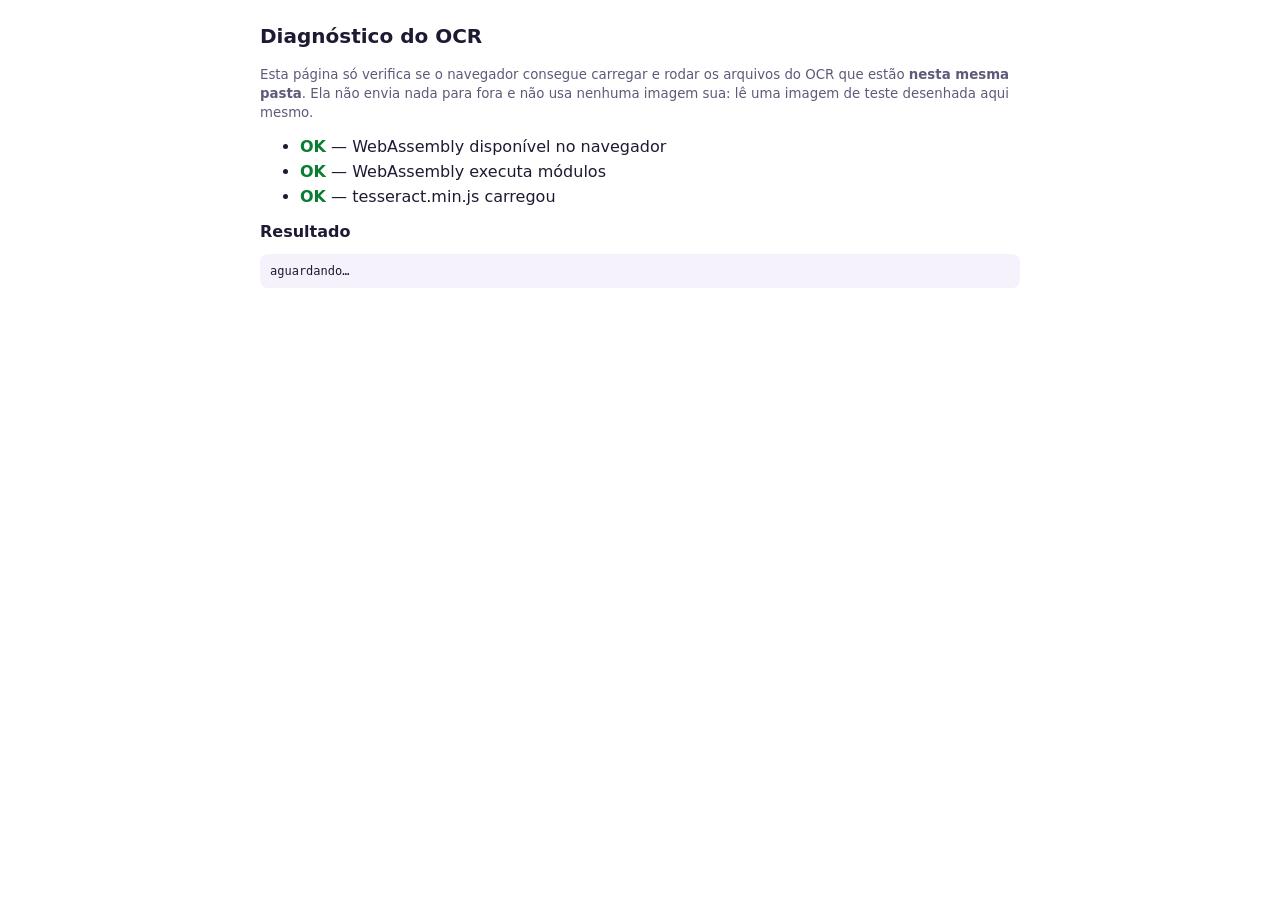
<file: shared/ocr/ocr-diagnostico.html>
<!doctype html>
<html lang="pt-BR">
<head>
<meta charset="utf-8">
<meta name="robots" content="noindex,nofollow">
<title>Diagnóstico do OCR — Calculadora de Reemissão</title>
<style>
  body{font-family:system-ui,Segoe UI,Arial,sans-serif;max-width:760px;margin:24px auto;padding:0 16px;color:#1f1a33}
  h1{font-size:20px} .ok{color:#0a7d33;font-weight:700} .erro{color:#b42318;font-weight:700} .aviso{color:#8a5a06;font-weight:700}
  li{margin:6px 0} pre{background:#f5f2fb;padding:10px;border-radius:8px;white-space:pre-wrap;font-size:12px} small{color:#5f5a78}
</style>
</head>
<body>
<h1>Diagnóstico do OCR</h1>
<p><small>Esta página só verifica se o navegador consegue carregar e rodar os arquivos do OCR que estão <b>nesta mesma pasta</b>. Ela não envia nada para fora e não usa nenhuma imagem sua: lê uma imagem de teste desenhada aqui mesmo.</small></p>
<ul id="lista"></ul>
<h2 style="font-size:16px">Resultado</h2>
<pre id="resultado">aguardando…</pre>
<script>
(function(){
  var base = location.href.replace(/[^\/]*$/, "");           // a pasta desta pagina
  var lista = document.getElementById("lista"), saida = document.getElementById("resultado");
  var r = { base: base, passos: [], ok: false };
  function passo(nome, ok, detalhe){
    r.passos.push({ nome: nome, ok: ok, detalhe: detalhe || "" });
    var li = document.createElement("li");
    li.innerHTML = '<span class="' + (ok ? "ok" : "erro") + '">' + (ok ? "OK" : "FALHOU") + '</span> — ' + nome + (detalhe ? ' <small>(' + detalhe + ')</small>' : "");
    lista.appendChild(li);
  }
  function fim(){
    r.ok = r.passos.length > 0 && r.passos.every(function(p){ return p.ok; });
    saida.textContent = (r.ok ? "TUDO CERTO: o OCR roda neste endereço." : "HÁ FALHAS: veja os itens acima e mostre esta tela para quem cuida do site.") + "\n\n" + JSON.stringify(r, null, 2);
    document.title = (r.ok ? "OCR-OK" : "OCR-FALHOU") + " — Diagnóstico do OCR";
    window.__diag = r;
  }
  function carrega(src){
    return new Promise(function(ok, erro){ var s = document.createElement("script"); s.src = src; s.onload = ok; s.onerror = function(){ erro(new Error("não carregou " + src)); }; document.head.appendChild(s); });
  }
  function desenhaTeste(){
    var c = document.createElement("canvas"); c.width = 900; c.height = 260;
    var g = c.getContext("2d"); g.fillStyle = "#fff"; g.fillRect(0, 0, c.width, c.height); g.fillStyle = "#000";
    g.font = "44px Arial, Helvetica, sans-serif";
    g.fillText("Total a pagar BRL 1.234,56", 30, 90);
    g.fillText("Diferenca USD 987.65", 30, 180);
    return c;
  }
  (async function(){
    try{
      var wasm = typeof WebAssembly === "object";
      passo("WebAssembly disponível no navegador", wasm);
      if(!wasm) return fim();
      try{
        var mod = new Uint8Array([0,97,115,109,1,0,0,0]);
        passo("WebAssembly executa módulos", WebAssembly.validate(mod));
      }catch(e){ passo("WebAssembly executa módulos", false, e.message); }
      await carrega(base + "tesseract.min.js"); passo("tesseract.min.js carregou", !!window.Tesseract);
      var inicio = Date.now();
      var worker = await window.Tesseract.createWorker(["eng", "por"], 1, {
        workerPath: base + "worker.min.js", corePath: base + "core", langPath: base + "lang", gzip: true, cacheMethod: "none", logger: function(){}
      });
      passo("motor (core) e idiomas eng + por carregaram desta pasta", true, Math.round((Date.now() - inicio) / 100) / 10 + " s");
      var res = await worker.recognize(desenhaTeste(), {}, { text: true });
      var t = (res.data.text || "").replace(/\s+/g, " ");
      passo("leitura de teste: encontrou 1.234,56", t.indexOf("1.234,56") >= 0, t.slice(0, 80));
      passo("leitura de teste: encontrou 987.65", t.indexOf("987.65") >= 0);
      await worker.terminate();
    }catch(e){
      passo("execução", false, e && e.message ? e.message : String(e));
    }
    fim();
  })();
})();
</script>
</body>
</html>
</file>
<file: shared/nav.css>
/* Barra de navegacao do conjunto de ferramentas.
   Injetada nas copias pelo sync.sh -- o codigo dos apps nao e alterado.

   Os dois apps tem CSS GLOBAL nao escopado (*, body, a, button, input, .card,
   .row, .grid, .pill, .hidden). Por isso aqui:
     - tudo vive sob .raNav, nunca em seletor de elemento solto;
     - as propriedades que os apps definem globalmente em <a> (cor, decoracao,
       peso, fonte) sao reafirmadas, senao a regra global deles vence pela
       ordem ou pela especificidade;
     - nada de position:sticky: o app de cotacao usa html{overflow-x:hidden},
       e overflow em html/body quebra sticky em parte dos navegadores. Barra
       estatica no topo do documento e previsivel nos dois.
   A barra e navy em qualquer tema de propósito: e o elemento que unifica as
   duas ferramentas, então não acompanha o tema claro/escuro de cada uma. */

.raNav{
  display:block;
  background:#002554;
  font-family: system-ui, -apple-system, "Segoe UI", Roboto, Helvetica, Arial, sans-serif;
  line-height:1.4;
}
.raNavInner{
  display:flex;
  align-items:center;
  flex-wrap:wrap;
  gap:6px;
  max-width:1180px;
  margin:0 auto;
  padding:8px 16px;
}

/* Marca: volta para o menu. */
.raNav a.raNavBrand{
  display:flex;
  align-items:center;
  gap:9px;
  margin-right:8px;
  padding:4px 6px 4px 4px;
  border:0;
  border-radius:4px;
  background:transparent;
  color:#fff;
  font-size:12px;
  font-weight:700;
  letter-spacing:.1em;
  text-transform:uppercase;
  text-decoration:none;
}
.raNav a.raNavBrand:hover{background:rgba(255,255,255,.1)}
.raNav .raNavLogo{
  flex:0 0 auto;
  width:24px; height:24px;
  display:block;
  border-radius:3px;
  background:#fff;
  object-fit:contain;
}

.raNav .raNavLinks{display:flex; align-items:center; flex-wrap:wrap; gap:6px}

/* Pilulas de navegacao. */
.raNav a.raNavItem{
  display:inline-block;
  padding:6px 13px;
  border:1px solid rgba(255,255,255,.22);
  border-radius:999px;
  background:transparent;
  color:rgba(255,255,255,.88);
  font-family:inherit;
  font-size:13px;
  font-weight:600;
  text-decoration:none;
  white-space:nowrap;
  transition:background-color .12s ease, border-color .12s ease;
}
.raNav a.raNavItem:hover{
  background:rgba(255,255,255,.12);
  border-color:rgba(255,255,255,.4);
  color:#fff;
  text-decoration:none;
}
.raNav a.raNavItem[aria-current="page"]{
  background:#fff;
  border-color:#fff;
  color:#002554;
  font-weight:700;
}
.raNav a.raNavItem:focus-visible{
  outline:2px solid #fff;
  outline-offset:2px;
}

/* Filete da marca sob a barra: a assinatura visual que amarra as ferramentas. */
.raNavRule{display:flex; height:3px}
.raNavRule i{flex:1 1 25%; display:block; font-size:0; line-height:0}

@media (max-width:560px){
  .raNavInner{padding:7px 12px}
  .raNav a.raNavBrand span{display:none}
  .raNav a.raNavItem{font-size:12px; padding:5px 11px}
}
</file>
